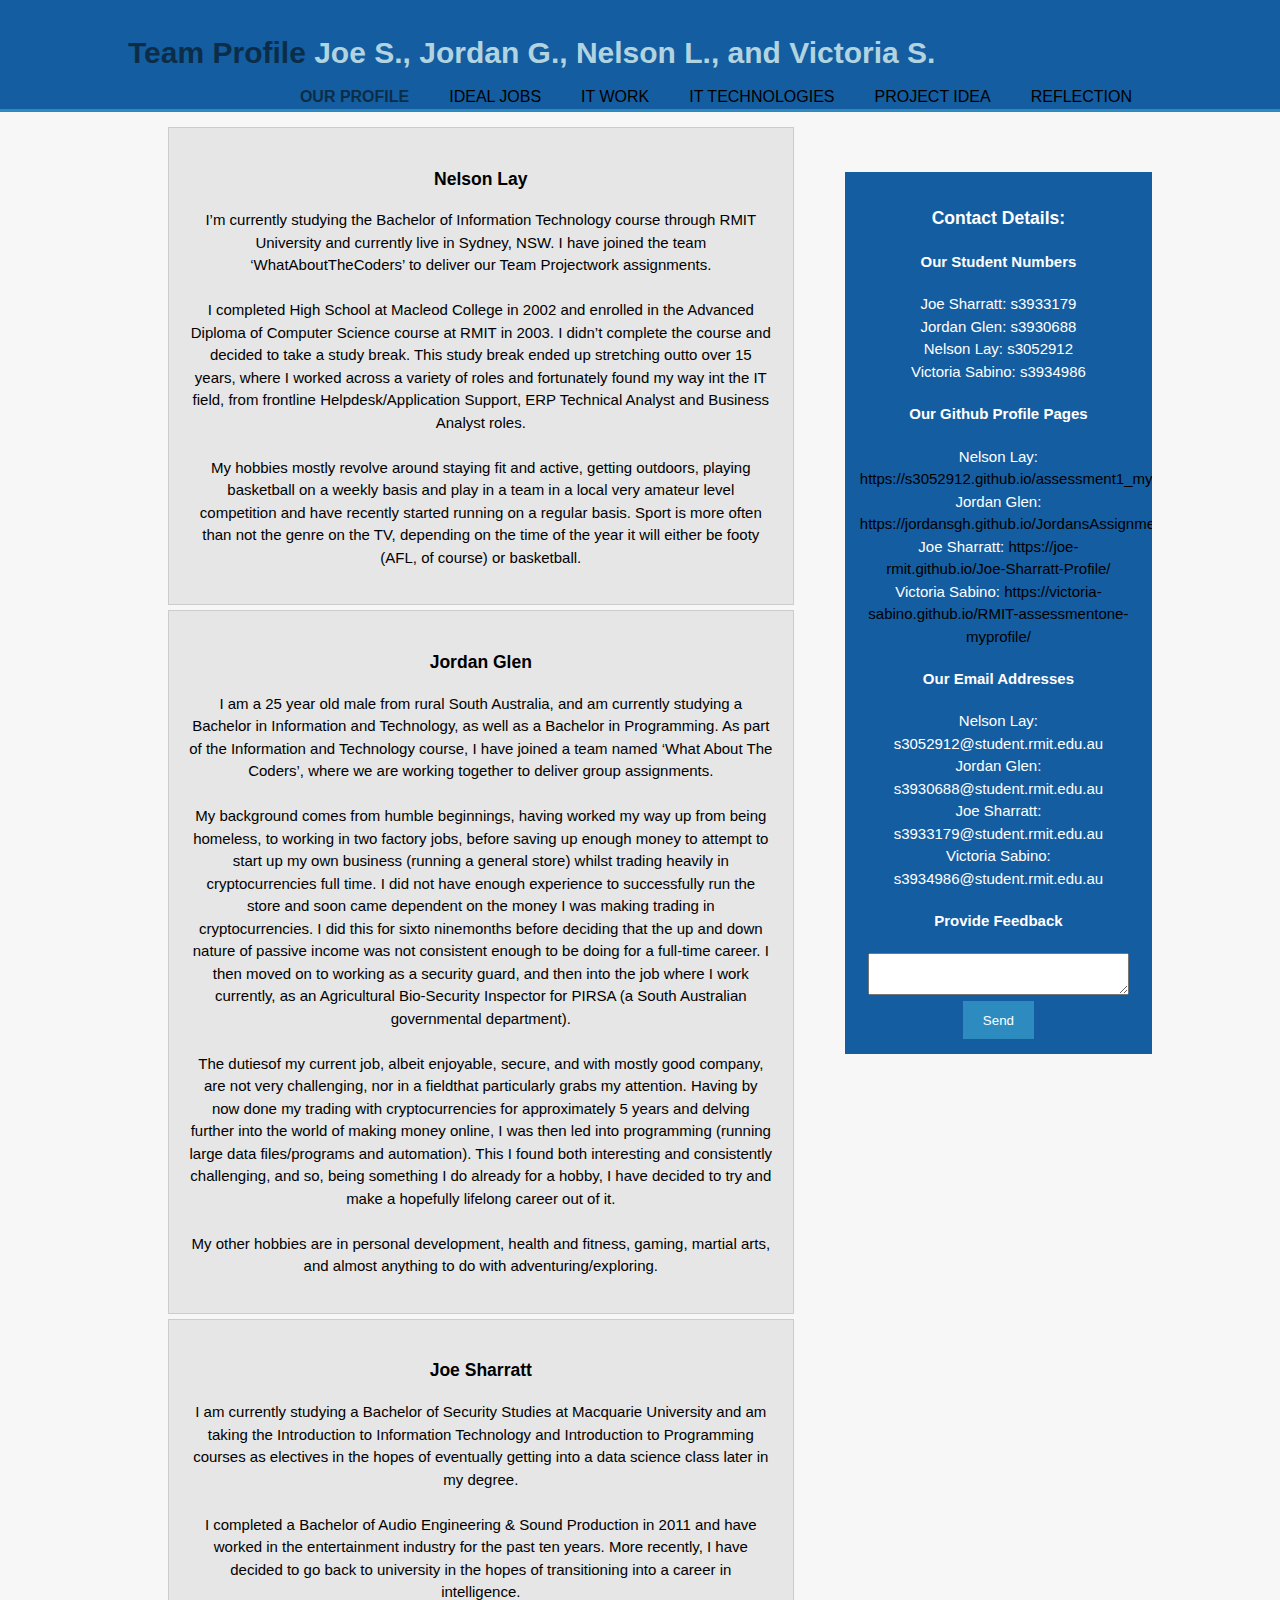
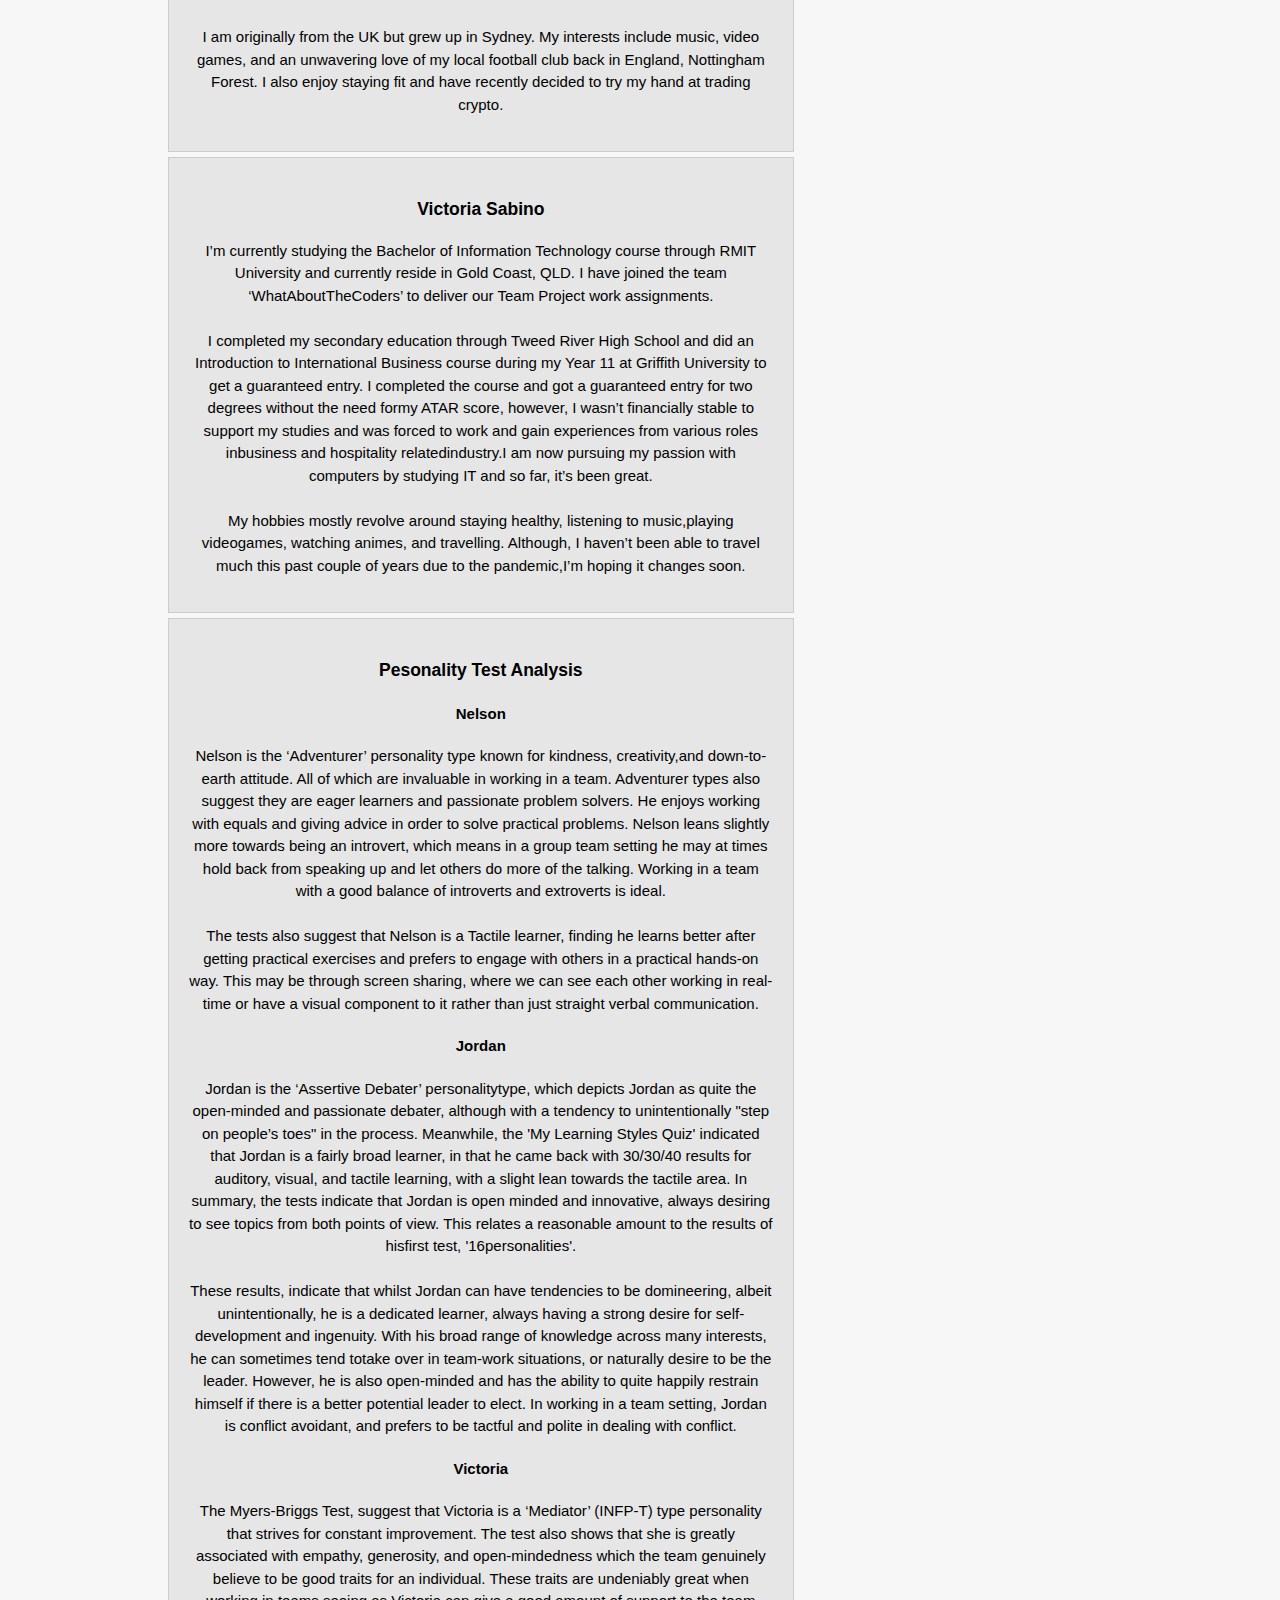
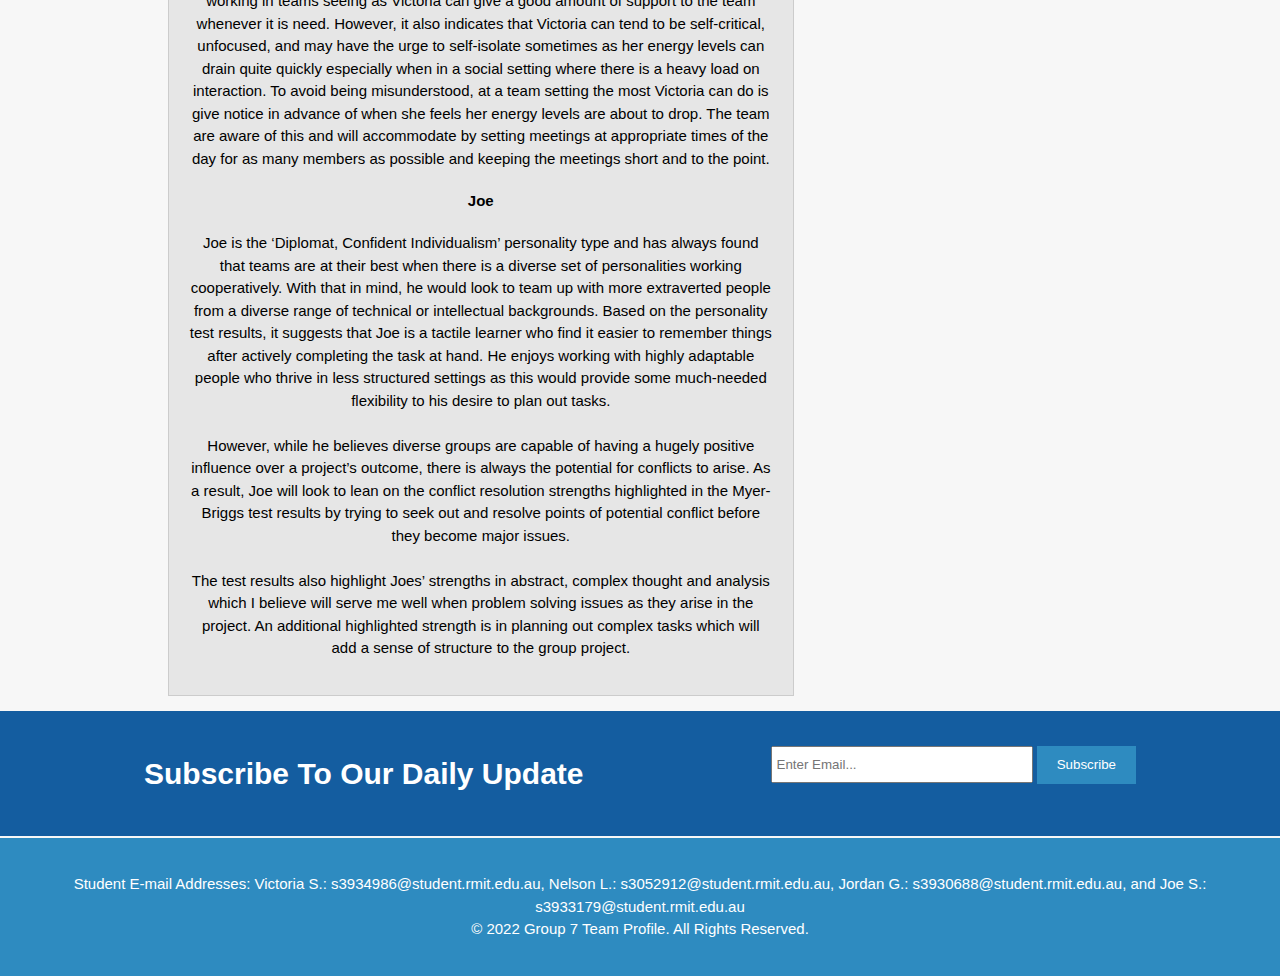
<file: index.html>
<!DOCTYPE html>
<html>
  <head>
    <meta charset="utf-8">
    <meta name="viewport" content="width=device-width">
    <meta name="description" content="my profile">
    <meta name="keywords" content="team profile, background information, ideal job, industry data">
    <meta name="author" content="Victoria Sabino, Joe Sharratt, Jordan Glen, Nelson Lay">
    <title> Welcome To Our Profile </title>
    <link rel="stylesheet" href="style.css">
  </head>
  <body>
    <header>
      <div class="container">
        <div id="branding">
          <h1> <span class="highlight"> Team Profile </span> Joe S., Jordan G., Nelson L., and Victoria S.  </h1>
        </div>
        <nav>
          <ul>
            <li class="current"><a href="index.html">Our Profile</a></li>
            <li><a href="idealjob.html">Ideal Jobs</a></li>
            <li><a href="itwork.html"> IT Work </a></li>
            <li><a href="ittechnologies.html"> IT Technologies </a></li>
            <li><a href="projectidea.html"> Project Idea </a></li>
            <li><a href="reflection.html"> Reflection </a></li>
          </ul>
      </div>
    </header>

    <section id="main">
      <div class="container">
        <article id="main-col">
          <ul id="testresults">
            <li>
              <h3> Nelson Lay </h3>
              <p> I’m  currently  studying  the  Bachelor  of  Information  Technology  course  through  RMIT University and currently live in Sydney, NSW. I have joined the team ‘WhatAboutTheCoders’ to deliver our Team Projectwork assignments. <br> <br> I completed High School at Macleod College in 2002 and enrolled in the Advanced Diploma of Computer Science course at RMIT in 2003. I didn’t complete the course and decided to take a study break. This study break ended up stretching outto over 15 years, where I worked across a   variety   of   roles   and   fortunately   found   my   way   int   the   IT   field,   from   frontline Helpdesk/Application Support, ERP Technical Analyst and Business Analyst roles. <br> <br> My hobbies mostly revolve around staying fit and active, getting outdoors, playing basketball on a weekly basis and play in a team in a local very amateur level competition and have recently started running on a regular basis. Sport is more often than not the genre on the TV, depending on the time of the year it will either be footy (AFL, of course) or basketball.
              </p>
            </li>
            <li>
              <h3> Jordan Glen </h3>
              <p> I am a 25 year old male from rural South Australia, and am currently studying a Bachelor in Information and Technology, as well as a Bachelor in Programming. As part of the Information and Technology course, I have joined a team named ‘What About The Coders’, where we are working together to deliver group assignments. <br> <br>
                My  background  comes  from  humble  beginnings,  having  worked  my  way  up  from  being homeless, to working in two factory jobs, before saving up enough money to attempt to start up my own business (running a general store) whilst trading heavily in cryptocurrencies full time. I did not have enough experience to successfully run the store and soon came dependent on the money I was making trading in cryptocurrencies. I did this for sixto ninemonths before deciding that the up and down nature of passive income was not consistent enough to be doing for a full-time career. I then moved on to working as a security guard, and then into the job where  I  work  currently,  as  an  Agricultural  Bio-Security  Inspector  for  PIRSA  (a  South Australian governmental department). <br> <br>
                The dutiesof my current job, albeit enjoyable, secure, and with mostly good company, are not very challenging, nor in a fieldthat particularly grabs my attention. Having by now done my trading with cryptocurrencies for approximately 5 years and delving further into the world of making money online, I was then led into programming (running large data files/programs and automation).  This  I  found  both  interesting  and  consistently  challenging,  and  so,  being something I do already for a hobby, I have decided to try and make a hopefully lifelong career out of it. <br> <br>
                My other hobbies are in personal development, health and fitness, gaming, martial arts, and almost anything to do with adventuring/exploring.
              </p>
            </li>
            <li>
              <h3> Joe Sharratt </h3>
              <p>I am currently studying a Bachelor of Security Studies at Macquarie University and am taking the  Introduction  to  Information  Technology  and  Introduction  to  Programming  courses  as electives in the hopes of eventually getting into a data science class later in my degree. <br> <br> I completed a Bachelor of Audio Engineering & Sound Production in 2011 and have worked in the entertainment industry for the past ten years. More recently, I have decided to go back to university in the hopes of transitioning into a career in intelligence. <br> <br> I am originally from the UK but grew up in Sydney. My interests include music, video games, and an unwavering love of my local football club back in England, Nottingham Forest. I also enjoy staying fit and have recently decided to try my hand at trading crypto.
              </p>
            </li>
            <li>
              <h3> Victoria Sabino </h3>
              <p>I’m  currently  studying  the  Bachelor  of  Information  Technology  course  through  RMIT University   and   currently   reside   in   Gold   Coast,   QLD.   I   have   joined   the   team ‘WhatAboutTheCoders’ to deliver our Team Project work assignments. <br> <br> I  completed  my  secondary  education  through  Tweed  River  High  School  and  did  an Introduction to International Business course during my Year 11 at Griffith University to get a guaranteed entry. I completed the course and got a guaranteed entry for two degrees without the need formy ATAR score, however, I wasn’t financially stable to support my studies and
              was  forced  to  work  and  gain  experiences  from  various  roles  inbusiness  and  hospitality relatedindustry.I am now pursuing my passion with computers by studying IT and so far, it’s been great. <br> <br> My  hobbies  mostly  revolve  around  staying  healthy,  listening  to  music,playing  videogames, watching animes, and travelling. Although, I haven’t been able to travel much this past couple of years due to the pandemic,I’m hoping it changes soon.
              </p>
            </li>
            <li>
              <h3> Pesonality Test Analysis </h3>
              <h4> Nelson </h4>
              <p>
                Nelson is the ‘Adventurer’ personality type known for kindness, creativity,and down-to-earth attitude. All of which are invaluable in working in a team. Adventurer types also suggest they are eager learners and passionate problem solvers. He enjoys working with equals and giving advice  in  order  to  solve  practical  problems.  Nelson  leans  slightly  more  towards  being  an introvert, which means in a group team setting he may at times hold back from speaking up and let others do more of the talking. Working in a team with a good balance of introverts and extroverts is ideal. <br> <br>
                The  tests  also  suggest  that  Nelson  is  a  Tactile  learner,  finding  he  learns  better  after  getting practical exercises and prefers to engage with others in a practical hands-on way. This may be through  screen  sharing,  where  we  can  see  each  other  working  in  real-time  or  have  a  visual component to it rather than just straight verbal communication.
              </p>
              <h4> Jordan </h4>
              <p>
                Jordan  is  the  ‘Assertive  Debater’  personalitytype,  which  depicts  Jordan  as  quite  the  open-minded and passionate debater, although with a tendency to unintentionally "step on people’s
                toes" in the process. Meanwhile, the 'My Learning Styles Quiz' indicated that Jordan is a fairly broad learner,  in  that  he  came  back  with  30/30/40  results  for  auditory,  visual,  and  tactile learning, with a slight lean towards the tactile area. In summary, the tests indicate that Jordan is open minded and innovative, always desiring to see topics from both points of view. This relates a reasonable amount to the results of hisfirst test, '16personalities'. <br> <br>
                These  results,  indicate  that  whilst  Jordan  can  have  tendencies  to  be  domineering,  albeit unintentionally, he is a dedicated learner, always having a strong desire for self-development and ingenuity. With his broad range of knowledge across many interests, he can sometimes tend totake over in team-work situations, or naturally desire to be the leader. However, he is also  open-minded  and  has  the  ability  to  quite  happily  restrain  himself  if  there  is  a  better potential leader to elect. In working in a team setting, Jordan is conflict avoidant, and prefers to be tactful and polite in dealing with conflict.
              </p>
              <h4> Victoria </h4>
              <p> The Myers-Briggs Test, suggest that Victoria is a ‘Mediator’ (INFP-T) type personality that strives  for  constant  improvement.  The  test  also  shows  that  she  is  greatly  associated  with empathy, generosity, and open-mindedness which the team genuinely believe to be good traits for an individual. These traits are undeniably great when working in teams seeing as Victoria can give a good amount of support to the team whenever it is need. However, it also indicates that  Victoria  can  tend  to  be  self-critical,  unfocused,  and  may  have  the  urge  to self-isolate sometimes as her energy levels can drain quite quickly especially when in a social setting where there is a heavy load on interaction. To avoid being misunderstood, at a team setting the most Victoria can do is give notice in advance of when she feels her energy levels are about to drop. The team are aware of this and will accommodate by setting meetings at appropriate times of the day for as many members as possible and keeping the meetings short and to the point.
              </p>
              <h4> Joe </h4>
              <p> Joe  is  the  ‘Diplomat,  Confident  Individualism’  personality  type  and  has  always  found  that teams are at their best when there is a diverse set of personalities working cooperatively. With that in mind, he would look to team up with more extraverted people from a diverse range of technical or intellectual backgrounds. Based on the personality test results, it suggests that Joe is a tactile learner who find it easier to remember things after actively completing the task at hand. He enjoys working with highly adaptable people who thrive in less structured settings as this would provide some much-needed flexibility to his desire to plan out tasks. <br> <br>
              However, while he believes diverse groups are capable of having a hugely positive influence over a project’s outcome, there is always the potential for conflicts to arise. As a result, Joe will look to lean on the conflict resolution strengths highlighted in the Myer-Briggs test results by trying to seek out and resolve points of potential conflict before they become major issues. <br> <br>
              The test results also highlight Joes’ strengths in abstract, complex thought and analysis which I  believe  will  serve  me  well  when  problem  solving  issues  as  they  arise  in  the  project.  An additional  highlighted  strength  is  in  planning  out  complex  tasks  which will  add  a  sense  of structure to the group project.
              </p>
            </li>
          </ul>

        </article>

        <aside id="sidebar">
          <div class="dark">
          <h3> Contact Details: </h3>
          <form class="finalresults">
          <h4> Our Student Numbers </h4>
            <p> Joe Sharratt: s3933179 <br> Jordan Glen: s3930688 <br> Nelson Lay: s3052912 <br> Victoria Sabino: s3934986
            </p>
          <h4> Our Github Profile Pages </h4>
            <p style="color:white;"> Nelson Lay: <a href="https://s3052912.github.io/assessment1_myprofile/index.html" target="_blank"> https://s3052912.github.io/assessment1_myprofile/index.html </a> <br>
              Jordan Glen: <a href="https://jordansgh.github.io/JordansAssignment1/" target="_blank"> https://jordansgh.github.io/JordansAssignment1/ </a> <br>
              Joe Sharratt: <a href="https://joe-rmit.github.io/Joe-Sharratt-Profile/" target="_blank"> https://joe-rmit.github.io/Joe-Sharratt-Profile/ </a> <br>
              Victoria Sabino: <a href="https://victoria-sabino.github.io/RMIT-assessmentone-myprofile/" target="_blank"> https://victoria-sabino.github.io/RMIT-assessmentone-myprofile/ </a> <br>
            </p>
          <h4> Our Email Addresses </h4>
          <p> Nelson Lay: s3052912@student.rmit.edu.au <br>
            Jordan Glen: s3930688@student.rmit.edu.au <br>
            Joe Sharratt: s3933179@student.rmit.edu.au <br>
            Victoria Sabino: s3934986@student.rmit.edu.au <br>
          </p>
          <div>
            <label> <h4> Provide Feedback </h4> </label>
            <textarea placeholder="Feedback"> </textarea>
          </div>
          <button class="button_1" type="submit"> Send </button>
        </form>


      </div>
    </section>

    <section id="newsletter">
      <div class="container">
        <h1> Subscribe To Our Daily Update </h1>
        <form>
          <input type="email" placeholder="Enter Email...">
          <button type="submit" class="button_1"> Subscribe </button>
        </form>
      </div>
    </section>

  <footer>
    <p> Student E-mail Addresses: Victoria S.: s3934986@student.rmit.edu.au, Nelson L.: s3052912@student.rmit.edu.au, Jordan G.: s3930688@student.rmit.edu.au, and Joe S.: s3933179@student.rmit.edu.au <br>
      &copy; 2022 Group 7 Team Profile. All Rights Reserved.
    </p>
  </footer>

  </body>
</html>
</file>
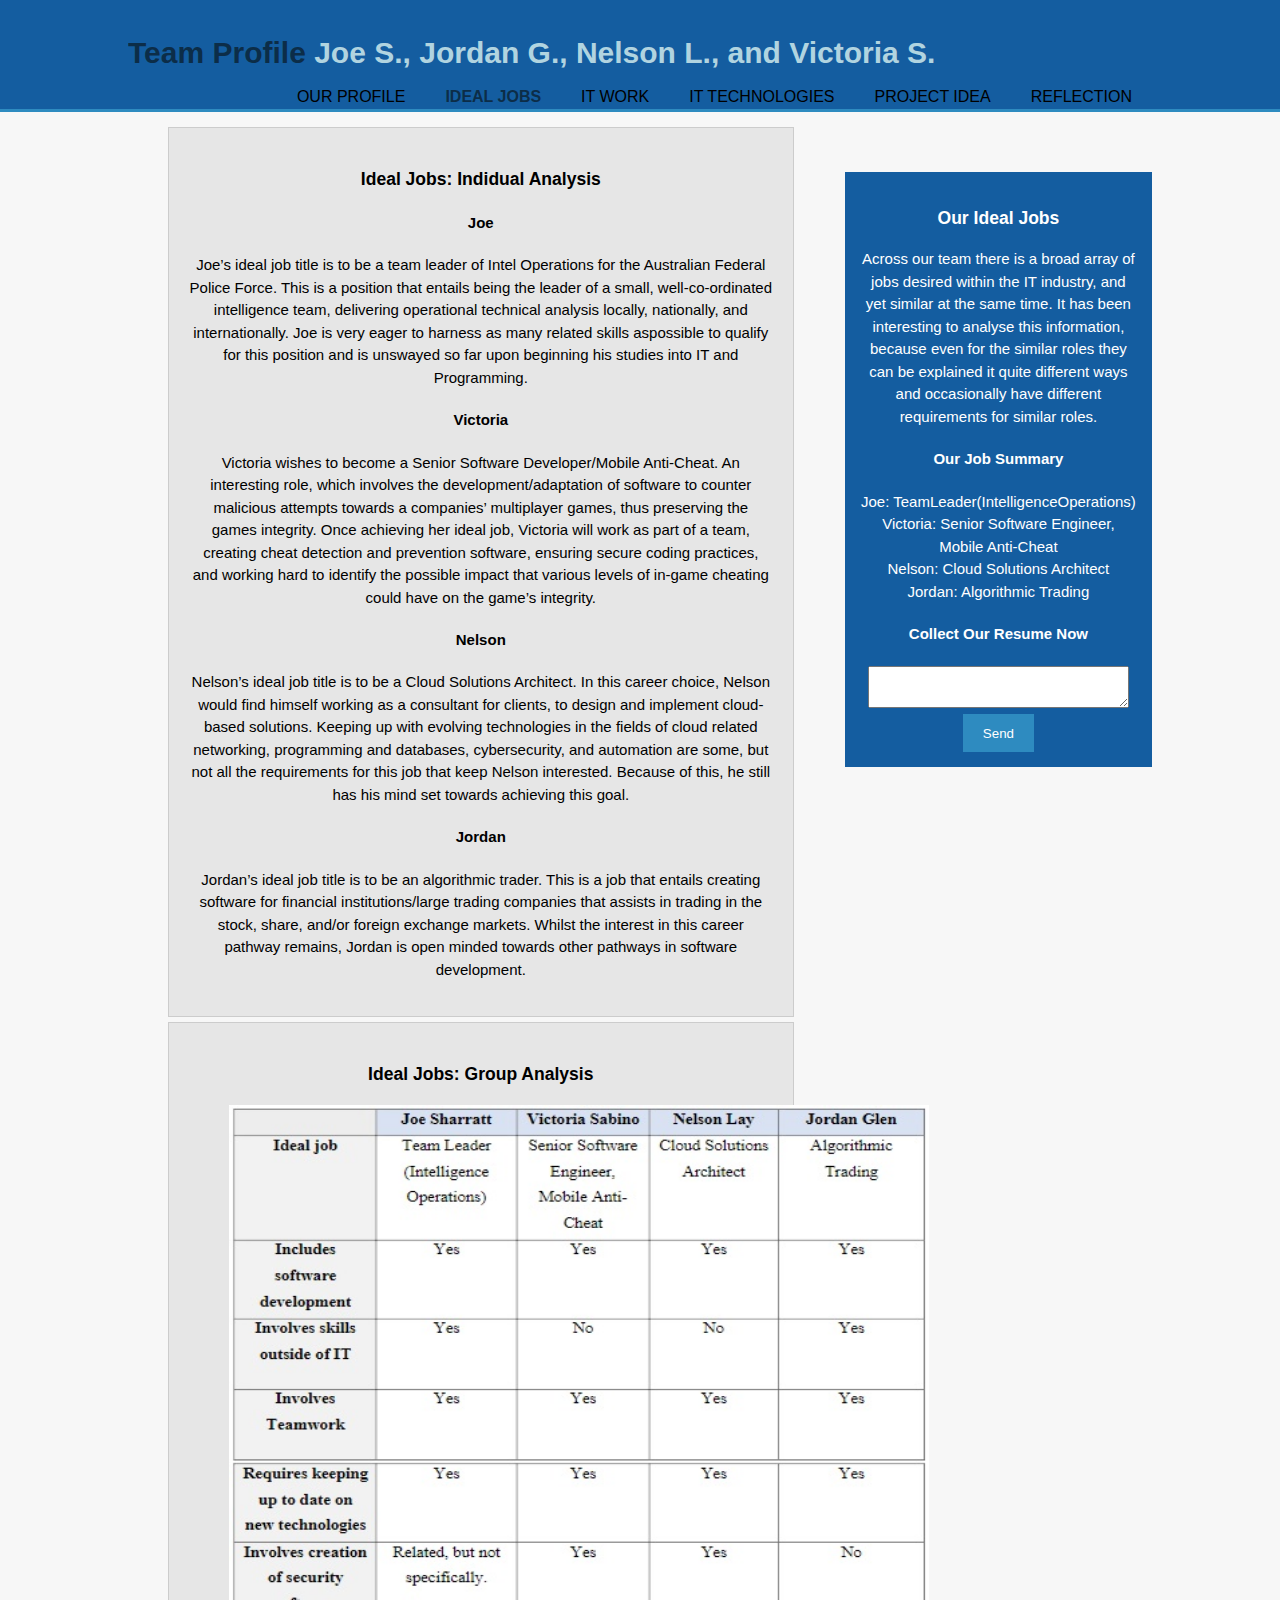
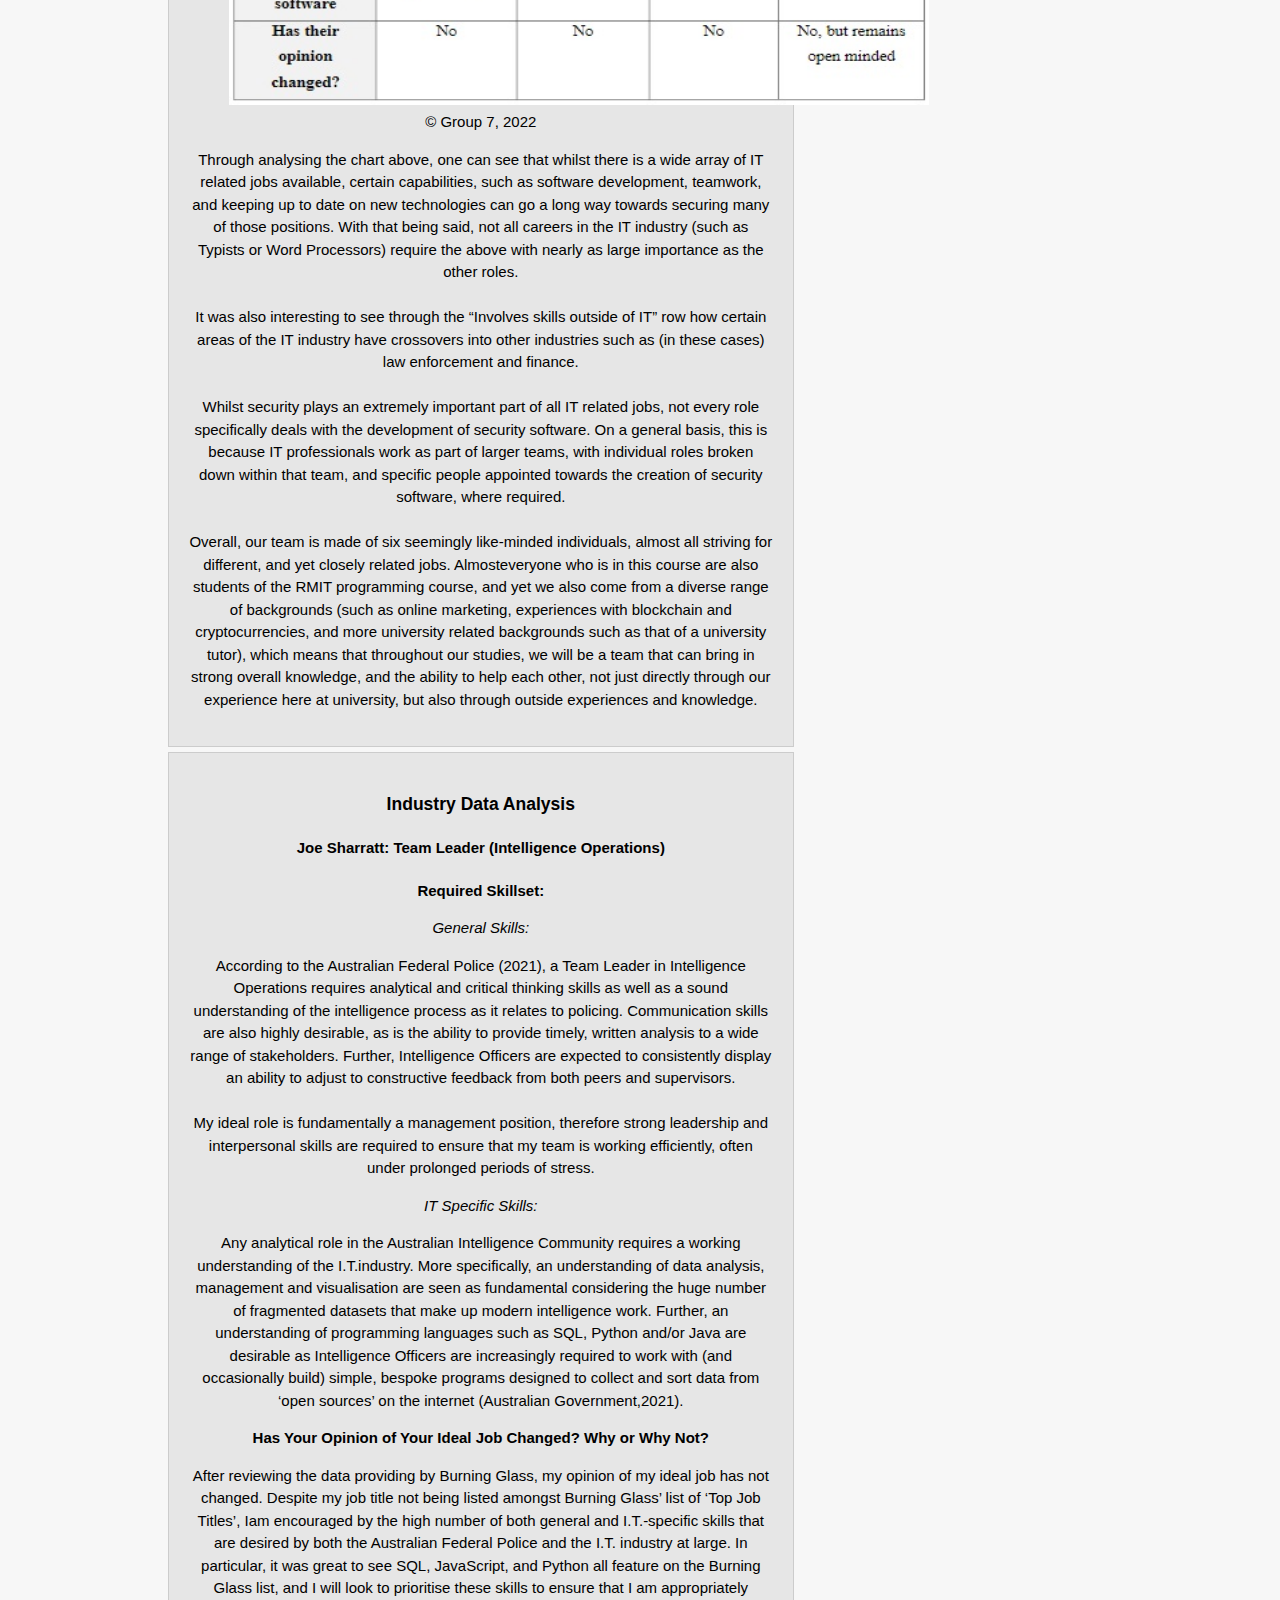
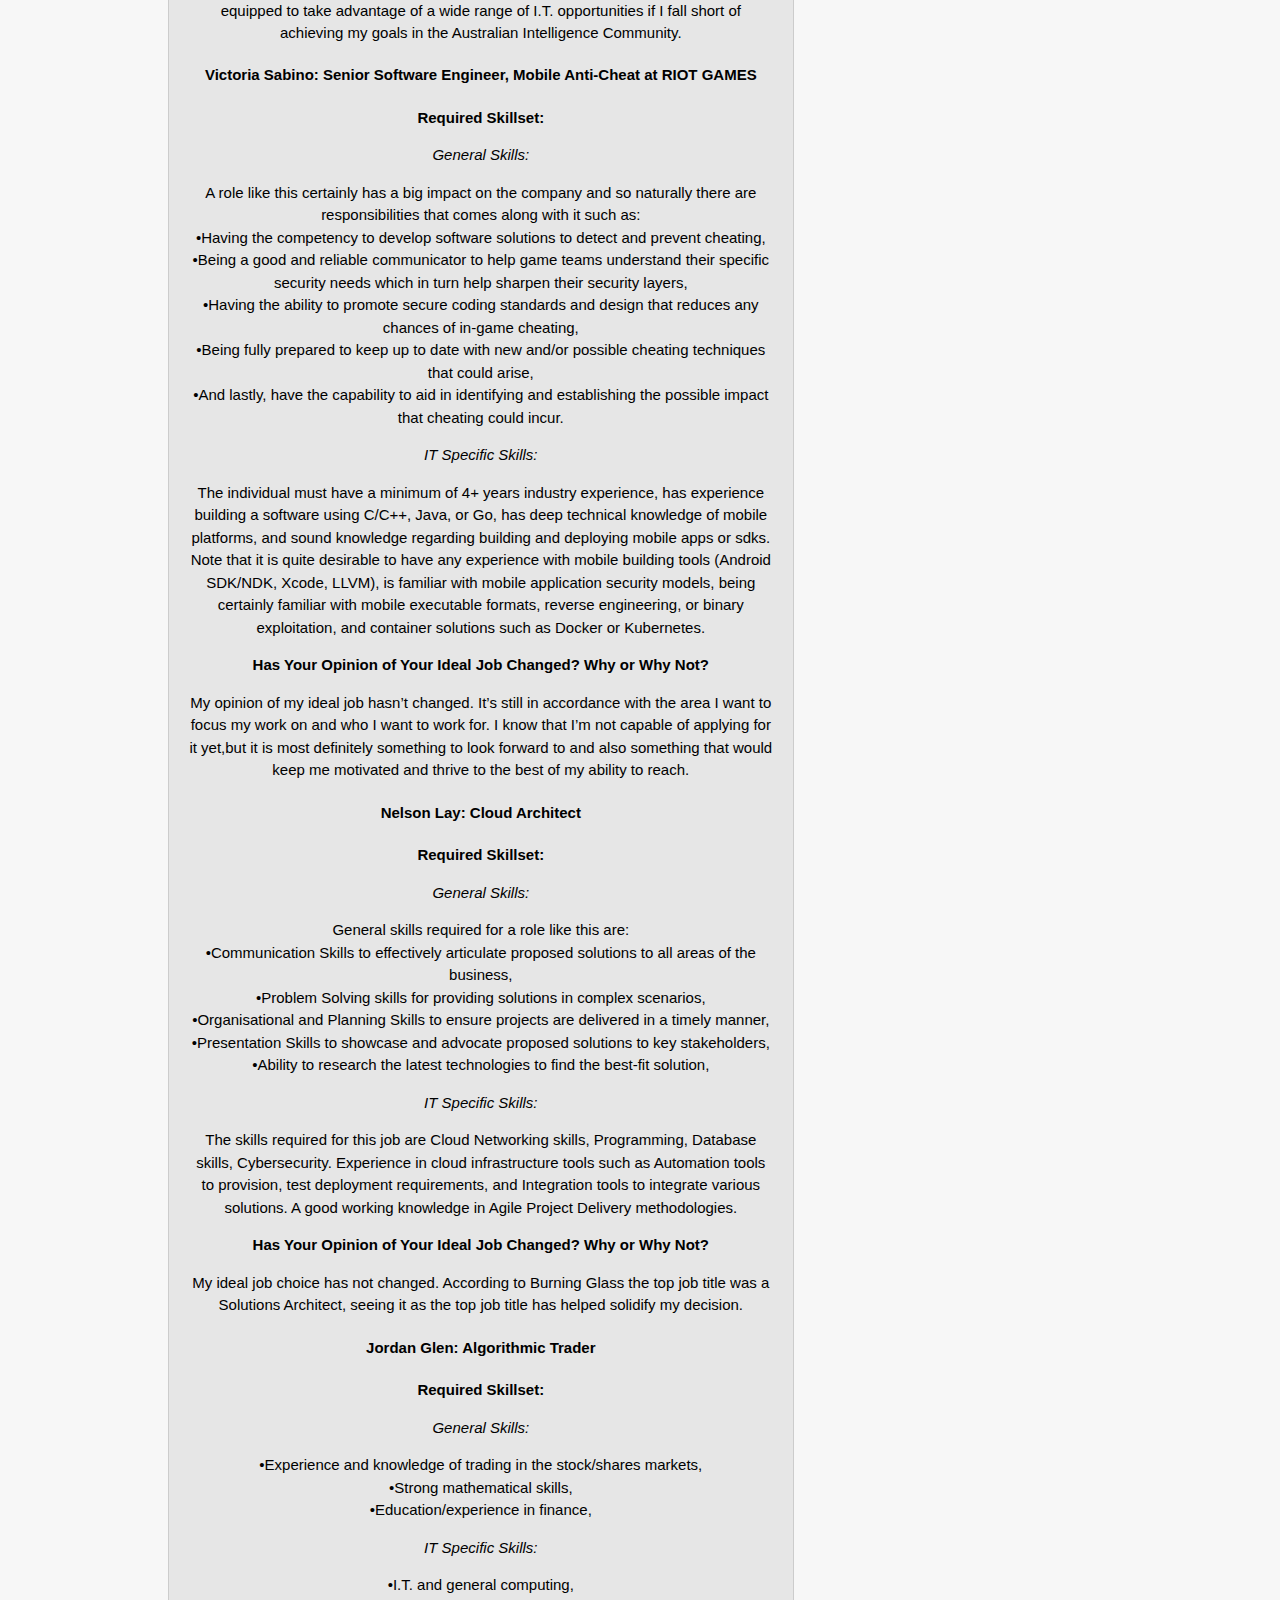
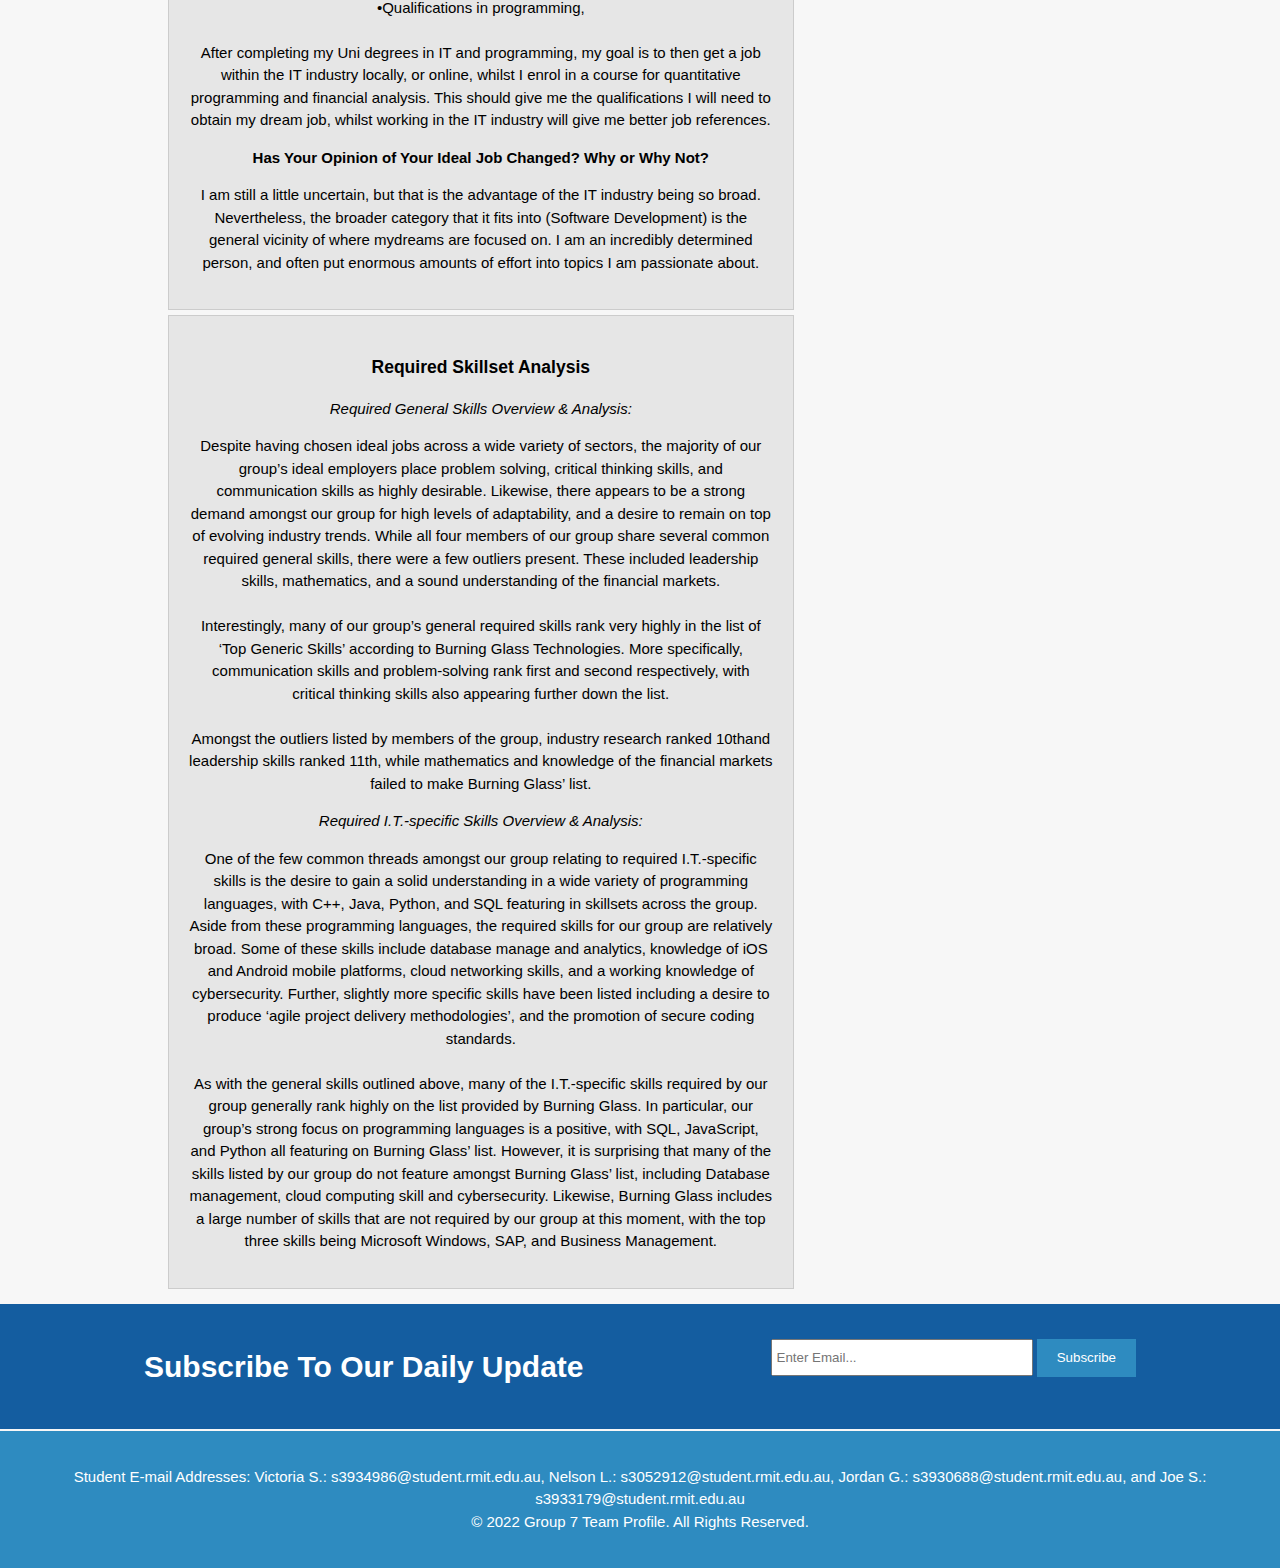
<file: idealjob.html>
<!DOCTYPE html>
<html>
  <head>
    <meta charset="utf-8">
    <meta name="viewport" content="width=device-width">
    <meta name="description" content="our profile">
    <meta name="keywords" content="team profile, background information, ideal jobs, industry data">
    <meta name="author" content="Victoria Sabino, Joe Sharratt, Jordan Glen, Nelson Lay">
    <title> Welcome To Our Profile </title>
    <link rel="stylesheet" href="style.css">
  </head>
  <body>
    <header>
      <div class="container">
        <div id="branding">
          <h1> <span class="highlight"> Team Profile </span> Joe S., Jordan G., Nelson L., and Victoria S.  </h1>
        </div>
        <nav>
          <ul>
            <li><a href="index.html">Our Profile</a></li>
            <li class="current"> <a href="idealjob.html">Ideal Jobs</a></li>
            <li><a href="itwork.html"> IT Work </a></li>
            <li><a href="ittechnologies.html"> IT Technologies </a></li>
            <li><a href="projectidea.html"> Project Idea </a></li>
            <li><a href="reflection.html"> Reflection </a></li>
          </ul>
      </div>
    </header>

    <section id="main">
      <div class="container">
        <article id="main-col">
          <ul id="testresults">
            <li>
              <h3> Ideal Jobs: Indidual Analysis </h3>
              <h4> Joe </h4>
              <p> Joe’s ideal job title is to be a team leader of Intel Operations for the Australian Federal Police Force. This is a position that entails being the leader of a small, well-co-ordinated intelligence team, delivering operational technical analysis locally, nationally, and internationally. Joe is very  eager  to  harness  as  many  related  skills  aspossible  to  qualify  for  this  position  and  is unswayed so far upon beginning his studies into IT and Programming.
              </p>
              <h4> Victoria </h4>
              <p> Victoria  wishes  to  become  a  Senior  Software  Developer/Mobile  Anti-Cheat.  An  interesting role,  which  involves  the  development/adaptation  of  software  to counter  malicious  attempts towards a companies’ multiplayer games, thus preserving the games integrity. Once achieving her  ideal  job,  Victoria  will  work  as  part  of  a  team,  creating  cheat  detection  and  prevention software, ensuring secure coding practices, and working hard to identify the possible impact that various levels of in-game cheating could have on the game’s integrity.
              </p>
              <h4> Nelson </h4>
              <p> Nelson’s ideal job title is to be a Cloud Solutions Architect. In this career choice, Nelson would find  himself  working  as  a  consultant  for  clients,  to  design  and  implement  cloud-based solutions.  Keeping  up  with  evolving  technologies  in  the  fields  of  cloud  related  networking, programming  and  databases,  cybersecurity,  and  automation are  some,  but  not  all  the requirements for this job that keep Nelson interested. Because of this, he still has his mind set towards achieving this goal.
              </p>
              <h4> Jordan </h4>
              <p> Jordan’s ideal job title is to be an algorithmic trader. This is a job that entails creating software for  financial  institutions/large  trading  companies  that  assists  in  trading  in  the  stock,  share, and/or foreign exchange markets. Whilst the interest in this career pathway remains, Jordan is open minded towards other pathways in software development.
              </p>
            </li>
            <li>
              <h3> Ideal Jobs: Group Analysis </h3>
              <figure>
              <img src="idealjob.jpg" alt="Ideal Job Group Results" style="width:700px;height:600px;">
              <figcaption> &copy; Group 7, 2022 </figcaption>
              </figure>
              <p> Through analysing the chart above, one can see that whilst there is a wide array of IT related jobs available, certain capabilities, such as software development, teamwork, and keeping up to date on new technologies can go a long way towards securing many of those positions. With that being said, not all careers in the IT industry (such as Typists or Word Processors) require the above with nearly as large importance as the other roles. <br> <br>
                It was also interesting to see through the “Involves skills outside of IT” row how certain areas of the IT industry have crossovers into other industries such as (in these cases) law enforcement and finance. <br> <br>
                Whilst  security  plays  an  extremely  important  part  of  all  IT  related  jobs,  not  every  role specifically deals with the development of security software. On a general basis, this is because IT professionals work as part of larger teams, with individual roles broken down within that team, and specific people appointed towards the creation of security software, where required. <br> <br>
                Overall,  our  team  is  made  of  six  seemingly  like-minded  individuals,  almost  all  striving  for different, and yet closely related jobs. Almosteveryone who is in this course are also students of the RMIT programming course, and yet we also come from a diverse range of backgrounds (such  as  online  marketing,  experiences  with  blockchain  and  cryptocurrencies,  and  more university related backgrounds such as that of a university tutor), which means that throughout our studies, we will be a team that can bring in strong overall knowledge, and the ability to help each other, not just directly through our experience here at university, but also through outside experiences and knowledge.
              </p>
            </li>
            <li>
              <h3> Industry Data Analysis </h3>
              <h4> Joe Sharratt: Team Leader (Intelligence Operations) </h4>
              <p> <b> Required Skillset: </b> </p>
              <p> <i> General Skills: </i> </p>
              <p> According to the Australian Federal Police (2021), a Team Leader in Intelligence Operations requires  analytical  and  critical  thinking  skills  as  well  as  a  sound  understanding  of  the intelligence process as it relates to policing. Communication skills are also highly desirable, as is  the  ability  to  provide  timely,  written  analysis  to  a  wide  range  of  stakeholders.  Further, Intelligence  Officers  are  expected  to  consistently  display  an  ability  to  adjust  to  constructive feedback from both peers and supervisors. <br> <br>
              My  ideal  role  is  fundamentally  a  management  position,  therefore  strong  leadership  and interpersonal  skills  are  required  to  ensure  that  my  team  is  working  efficiently,  often  under prolonged periods of stress.
              </p>
              <p> <i> IT Specific Skills: </i> </p>
              <p> Any analytical role in the Australian Intelligence Community requires a working understanding of  the  I.T.industry.  More  specifically,  an  understanding  of  data  analysis,  management  and visualisation are seen as fundamental considering the huge number of fragmented datasets that make up modern intelligence work. Further, an understanding of programming languages such as SQL, Python and/or Java are desirable as Intelligence Officers are increasingly required to work with (and occasionally build) simple, bespoke programs designed to collect and sort data from ‘open sources’ on the internet (Australian Government,2021).
              </p>
              <p> <b> Has Your Opinion of Your Ideal Job Changed? Why or Why Not? </b> </p>
              <p> After  reviewing  the  data  providing  by  Burning  Glass,  my  opinion  of  my  ideal  job  has  not changed. Despite my job title not being listed amongst Burning Glass’ list of ‘Top Job Titles’, Iam encouraged by the high number of both general and I.T.-specific skills that are desired by both the Australian Federal Police and the I.T. industry at large. In particular, it was great to see  SQL,  JavaScript,  and  Python  all  feature  on  the  Burning  Glass  list,  and  I  will  look  to prioritise these skills to ensure that I am appropriately equipped to take advantage of a wide range of I.T. opportunities if I fall short of achieving my goals in the Australian Intelligence Community.
              </p>
              <h4> Victoria Sabino: Senior Software Engineer, Mobile Anti-Cheat at RIOT GAMES </h4>
              <p> <b> Required Skillset: </b> </p>
              <p> <i> General Skills: </i> </p>
              <p> A  role  like  this  certainly  has  a  big  impact  on  the  company  and  so  naturally  there  are responsibilities that comes along with it such as:  <br>
                •Having the competency to develop software solutions to detect and prevent cheating, <br>
                •Being a good and reliable communicator to help game teams understand their specific security needs which in turn help sharpen their security layers, <br>
                •Having  the  ability  to  promote  secure  coding  standards  and  design  that  reduces  any chances of in-game cheating,<br>
                •Being fully prepared to keep up to date with new and/or possible cheating techniques that could arise,<br>
                •And lastly, have the capability to aid in identifying and establishing the possible impact that cheating could incur. <br>
              </p>
              <p> <i> IT Specific Skills: </i> </p>
              <p> The individual must have a minimum of 4+ years industry experience, has experience building a software using C/C++, Java, or Go, has deep technical knowledge of mobile platforms, and sound knowledge regarding building and deploying mobile apps or sdks. Note that it is quite desirable  to  have  any  experience  with  mobile  building  tools  (Android  SDK/NDK,  Xcode, LLVM),  is  familiar  with  mobile  application  security  models,  being  certainly  familiar  with mobile executable formats, reverse engineering, or binary exploitation, and container solutions such as Docker or Kubernetes.
              </p>
              <p> <b> Has Your Opinion of Your Ideal Job Changed? Why or Why Not? </b> </p>
              <p> My opinion of my ideal job hasn’t changed. It’s still in accordance with the area I want to focus my work on and who I want to work for. I know that I’m not capable of applying for it yet,but it  is  most  definitely  something  to  look  forward  to  and  also  something  that  would  keep  me motivated and thrive to the best of my ability to reach.
              </p>
              <h4> Nelson Lay: Cloud Architect </h4>
              <p> <b> Required Skillset: </b> </p>
              <p> <i> General Skills: </i> </p>
              <p> General skills required for a role like this are: <br>
                •Communication  Skills  to  effectively  articulate  proposed  solutions  to  all  areas  of  the business,<br>
                •Problem Solving skills for providing solutions in complex scenarios,<br>
                •Organisational and Planning Skills to ensure projects are delivered in a timely manner,<br>
                •Presentation Skills to showcase and advocate proposed solutions to key stakeholders,<br>
                •Ability to research the latest technologies to find the best-fit solution,
              </p>
              <p> <i> IT Specific Skills: </i> </p>
              <p> The  skills  required  for  this  job  are  Cloud  Networking  skills,  Programming,  Database  skills, Cybersecurity. Experience in cloud infrastructure tools such as Automation tools to provision, test  deployment  requirements,  and  Integration  tools  to  integrate  various  solutions.  A  good working knowledge in Agile Project Delivery methodologies.
              </p>
              <p> <b> Has Your Opinion of Your Ideal Job Changed? Why or Why Not? </b> </p>
              <p> My ideal job choice has not changed. According to Burning Glass the top job title was a Solutions Architect, seeing it as the top job title has helped solidify my decision.
              </p>
              <h4> Jordan Glen: Algorithmic Trader </h4>
              <p> <b> Required Skillset: </b> </p>
              <p> <i> General Skills: </i> </p>
              <p> •Experience and knowledge of trading in the stock/shares markets,<br>
                  •Strong mathematical skills,<br>
                  •Education/experience in finance,
              </p>
              <p> <i> IT Specific Skills: </i> </p>
              <p> •I.T. and general computing,<br>
                  •Qualifications in programming, <br> <br>
                  After completing my Uni degrees in IT and programming, my goal is to then get a job within the IT industry locally, or online, whilst I enrol in a course for quantitative programming and financial analysis. This should give me the qualifications I will need to obtain my dream job, whilst working in the IT industry will give me better job references.
              </p>
              <p> <b> Has Your Opinion of Your Ideal Job Changed? Why or Why Not? </b> </p>
              <p> I  am  still  a  little  uncertain,  but  that  is  the  advantage  of  the  IT  industry  being  so  broad. Nevertheless,  the  broader  category  that  it  fits  into  (Software  Development)  is  the  general vicinity of where mydreams are focused on. I am an incredibly determined person, and often put enormous amounts of effort into topics I am passionate about.
              </p>
            </li>
            <li>
              <h3> Required Skillset Analysis </h3>
              <p> <i> Required General Skills Overview & Analysis: </i> </p>
              <p> Despite having chosen ideal jobs across a wide variety of sectors, the majority of our group’s ideal  employers  place  problem  solving,  critical  thinking  skills,  and  communication  skills  as highly desirable. Likewise, there appears to be a strong demand amongst our group for high levels of adaptability, and a desire to remain on top of evolving industry trends. While all four members of our group share several common required general skills, there were a few outliers  present.  These  included  leadership  skills,  mathematics,  and  a  sound  understanding  of  the financial markets. <br> <br>
              Interestingly, many of our group’s general required skills rank very highly in the list of ‘Top Generic Skills’ according to Burning Glass Technologies. More specifically, communication skills and problem-solving rank first and second respectively, with critical thinking skills also appearing further down the list. <br> <br>
              Amongst  the  outliers  listed  by  members  of  the  group,  industry  research  ranked  10thand leadership skills ranked 11th, while mathematics and knowledge of the financial markets failed to make Burning Glass’ list.
            </p>
            <p> <i> Required I.T.-specific Skills Overview & Analysis: </i> </p>
            <p> One of the few common threads amongst our group relating to required I.T.-specific skills is the desire to gain a solid understanding in a wide variety of programming languages, with C++, Java, Python, and SQL featuring in skillsets across the group. Aside from these programming languages, the required skills for our group are relatively broad. Some of these skills include database  manage  and  analytics,  knowledge  of  iOS  and  Android  mobile  platforms,  cloud networking skills, and a working knowledge of cybersecurity. Further, slightly more specific skills have been listed including a desire to produce ‘agile project delivery methodologies’, and the promotion of secure coding standards. <br><br>
            As with the general skills outlined above, many of the I.T.-specific skills required by our group generally rank highly on the list provided by Burning Glass. In particular, our group’s strong focus on programming languages is a positive, with SQL, JavaScript, and Python all featuring on Burning Glass’ list. However, it is surprising that many of the skills listed by our group do not  feature  amongst  Burning  Glass’  list,  including  Database  management,  cloud  computing skill and cybersecurity. Likewise, Burning Glass includes a large number of skills that are not required by our group at this moment, with the top three skills being Microsoft Windows, SAP, and Business Management.
            </p>
            </li>
          </ul>

        </article>

        <aside id="sidebar">
          <div class="dark">
          <h3> Our Ideal Jobs </h3>
          <form class="finalresults">
            <p> Across our team there is a broad array of jobs desired within the IT industry, and yet similar at  the  same  time.  It  has  been  interesting  to  analyse  this  information,  because  even  for  the similar  roles  they  can  be  explained  it  quite  different  ways  and  occasionally  have  different requirements for similar roles.
            </p>
            <h4> Our Job Summary </h4>
            <p> Joe: TeamLeader(IntelligenceOperations) <br>
                Victoria: Senior Software Engineer, Mobile Anti-Cheat <br>
                Nelson: Cloud Solutions Architect <br>
                Jordan: Algorithmic Trading <br>
            </p>
          <div>
            <label> <h4> Collect Our Resume Now </h4> </label>
            <textarea placeholder="Feedback"> </textarea>
          </div>
          <button class="button_1" type="submit"> Send </button>
        </form>


      </div>
    </section>

    <section id="newsletter">
      <div class="container">
        <h1> Subscribe To Our Daily Update </h1>
        <form>
          <input type="email" placeholder="Enter Email...">
          <button type="submit" class="button_1"> Subscribe </button>
        </form>
      </div>
    </section>

  <footer>
    <p> Student E-mail Addresses: Victoria S.: s3934986@student.rmit.edu.au, Nelson L.: s3052912@student.rmit.edu.au, Jordan G.: s3930688@student.rmit.edu.au, and Joe S.: s3933179@student.rmit.edu.au <br>
      &copy; 2022 Group 7 Team Profile. All Rights Reserved.
    </p>
  </footer>

  </body>
</html>
</file>
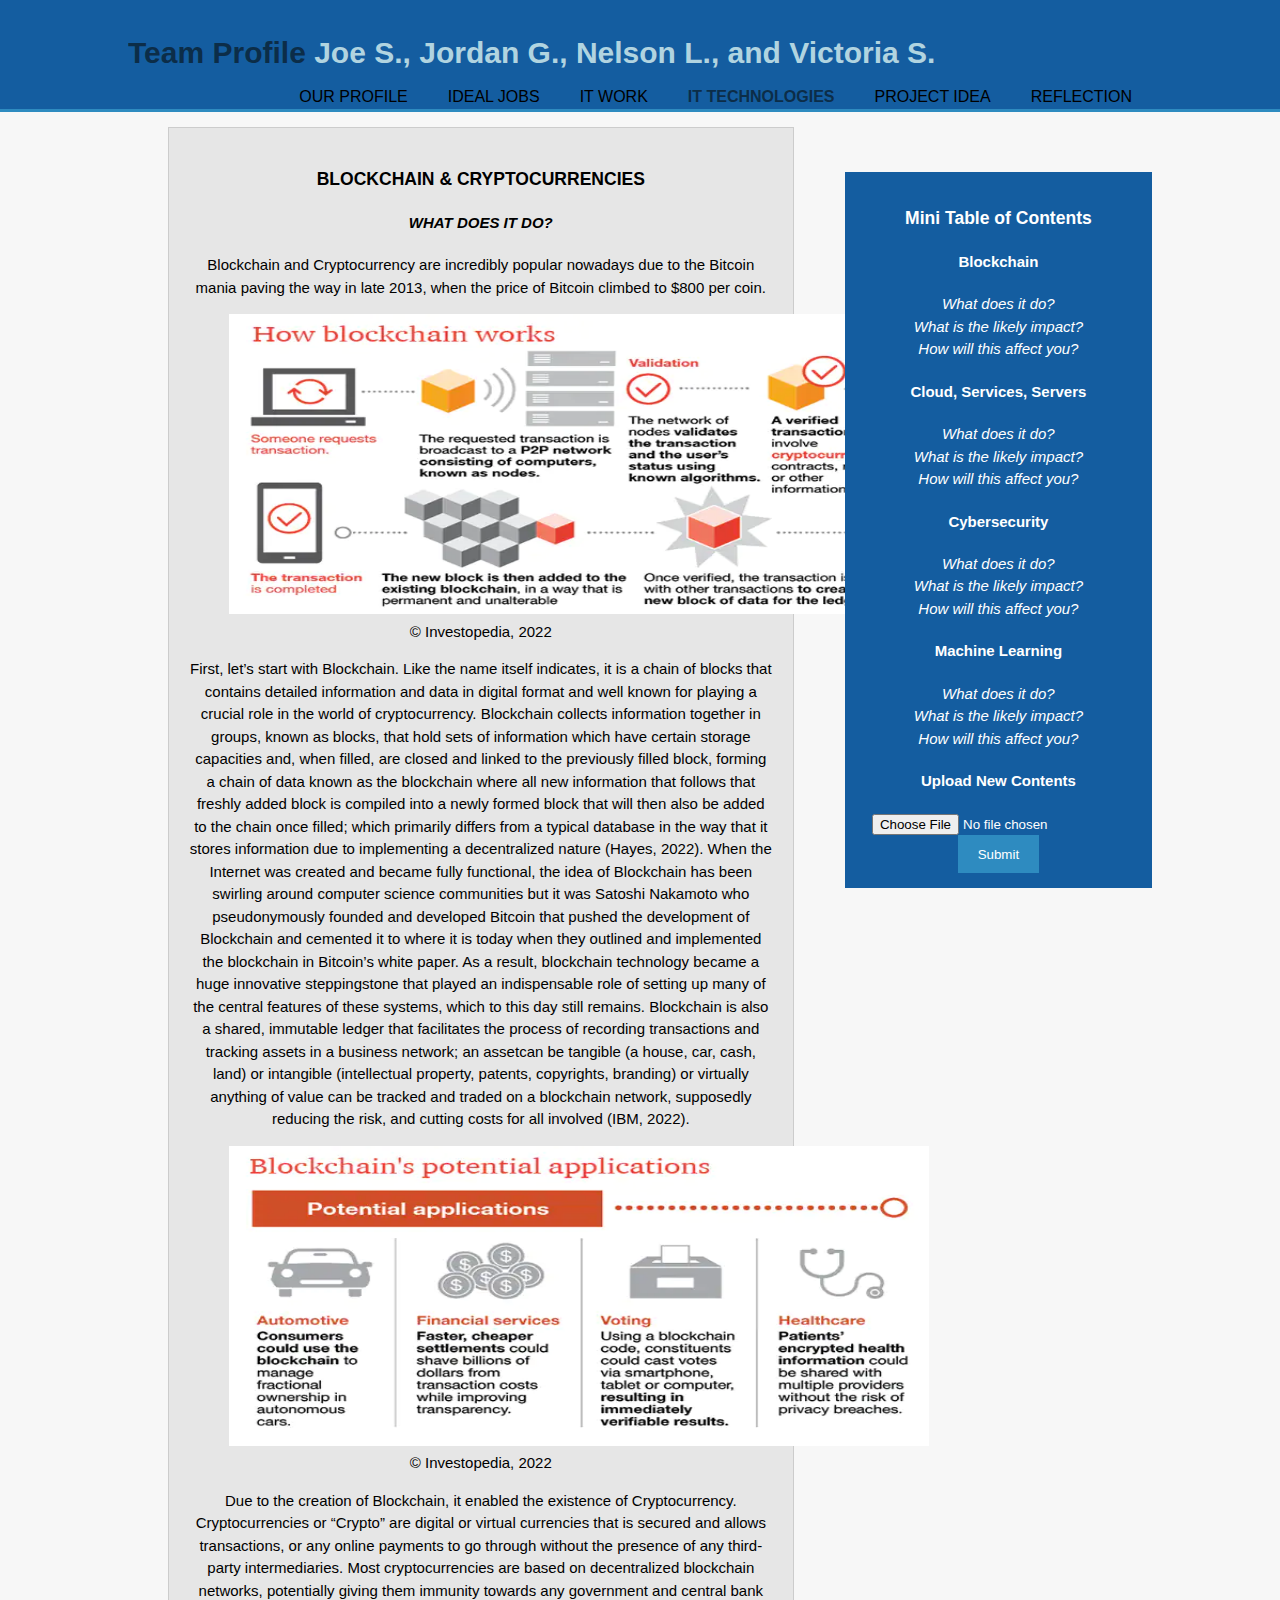
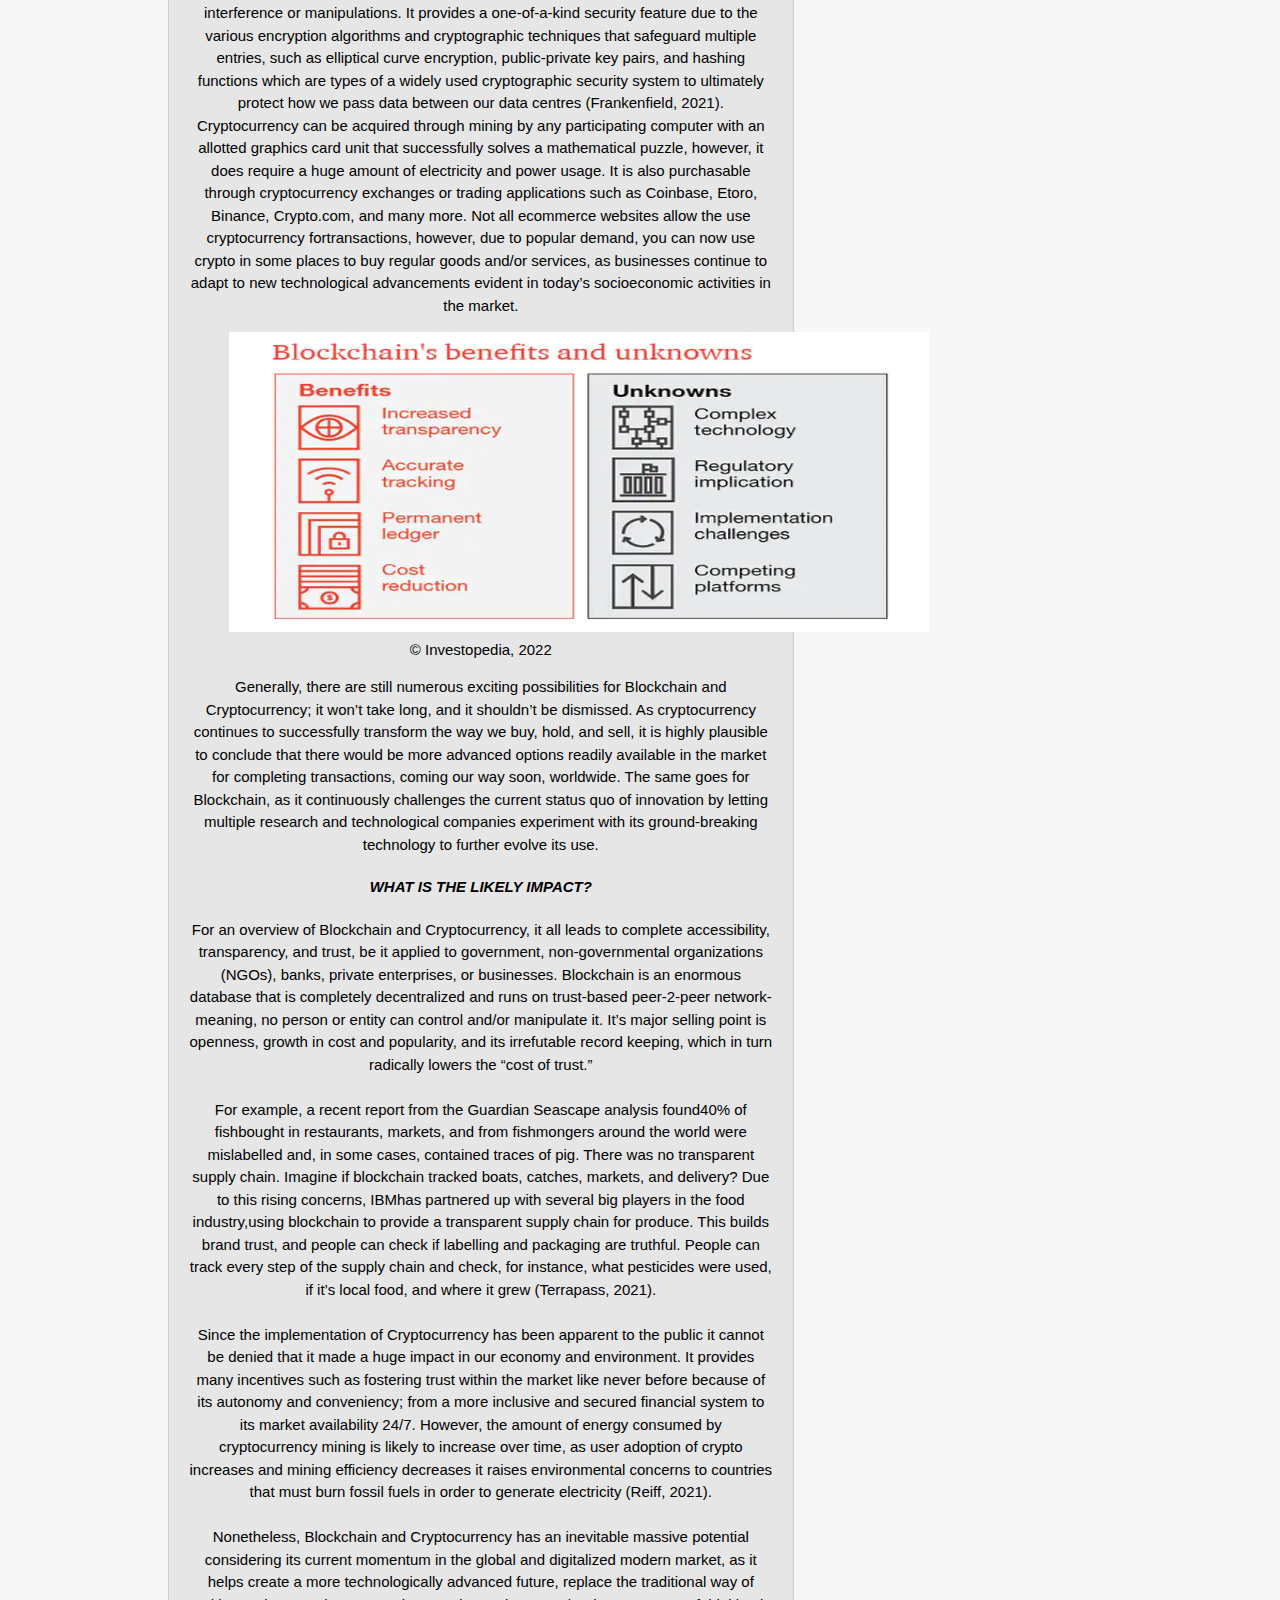
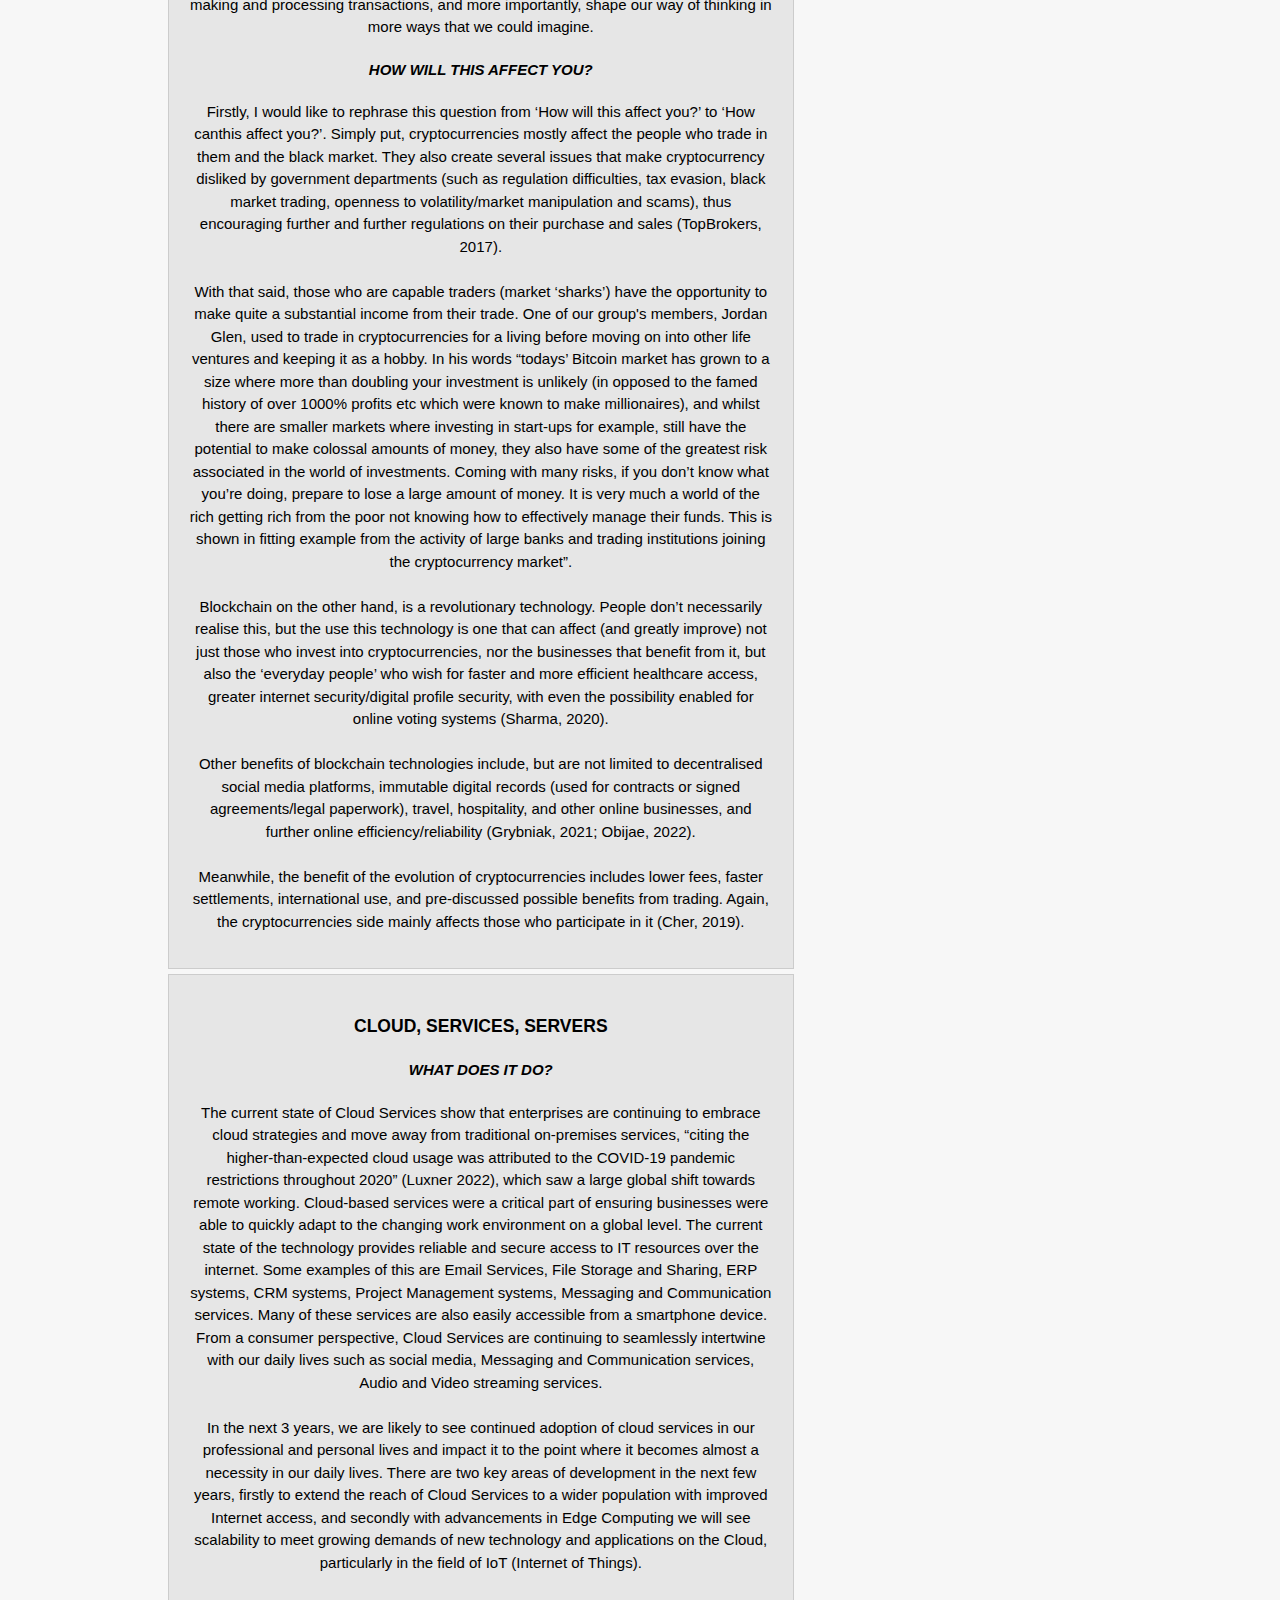
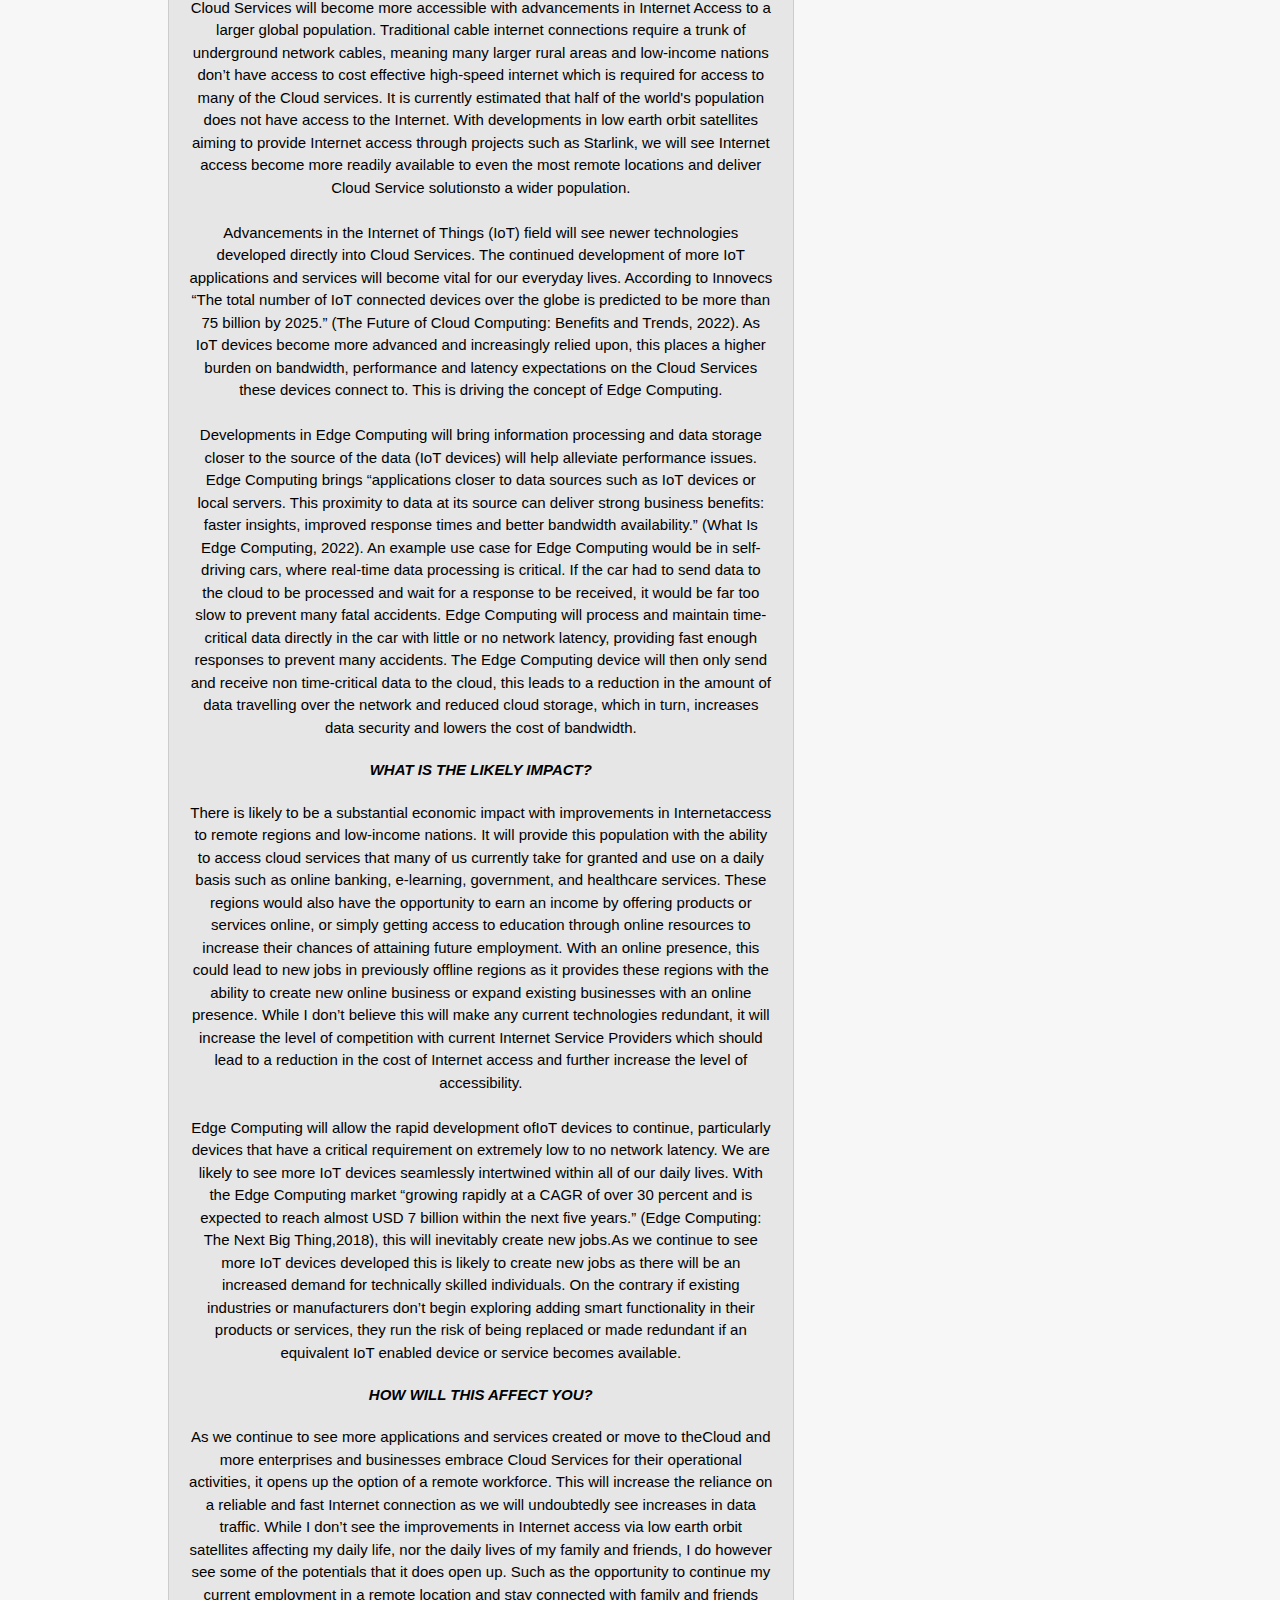
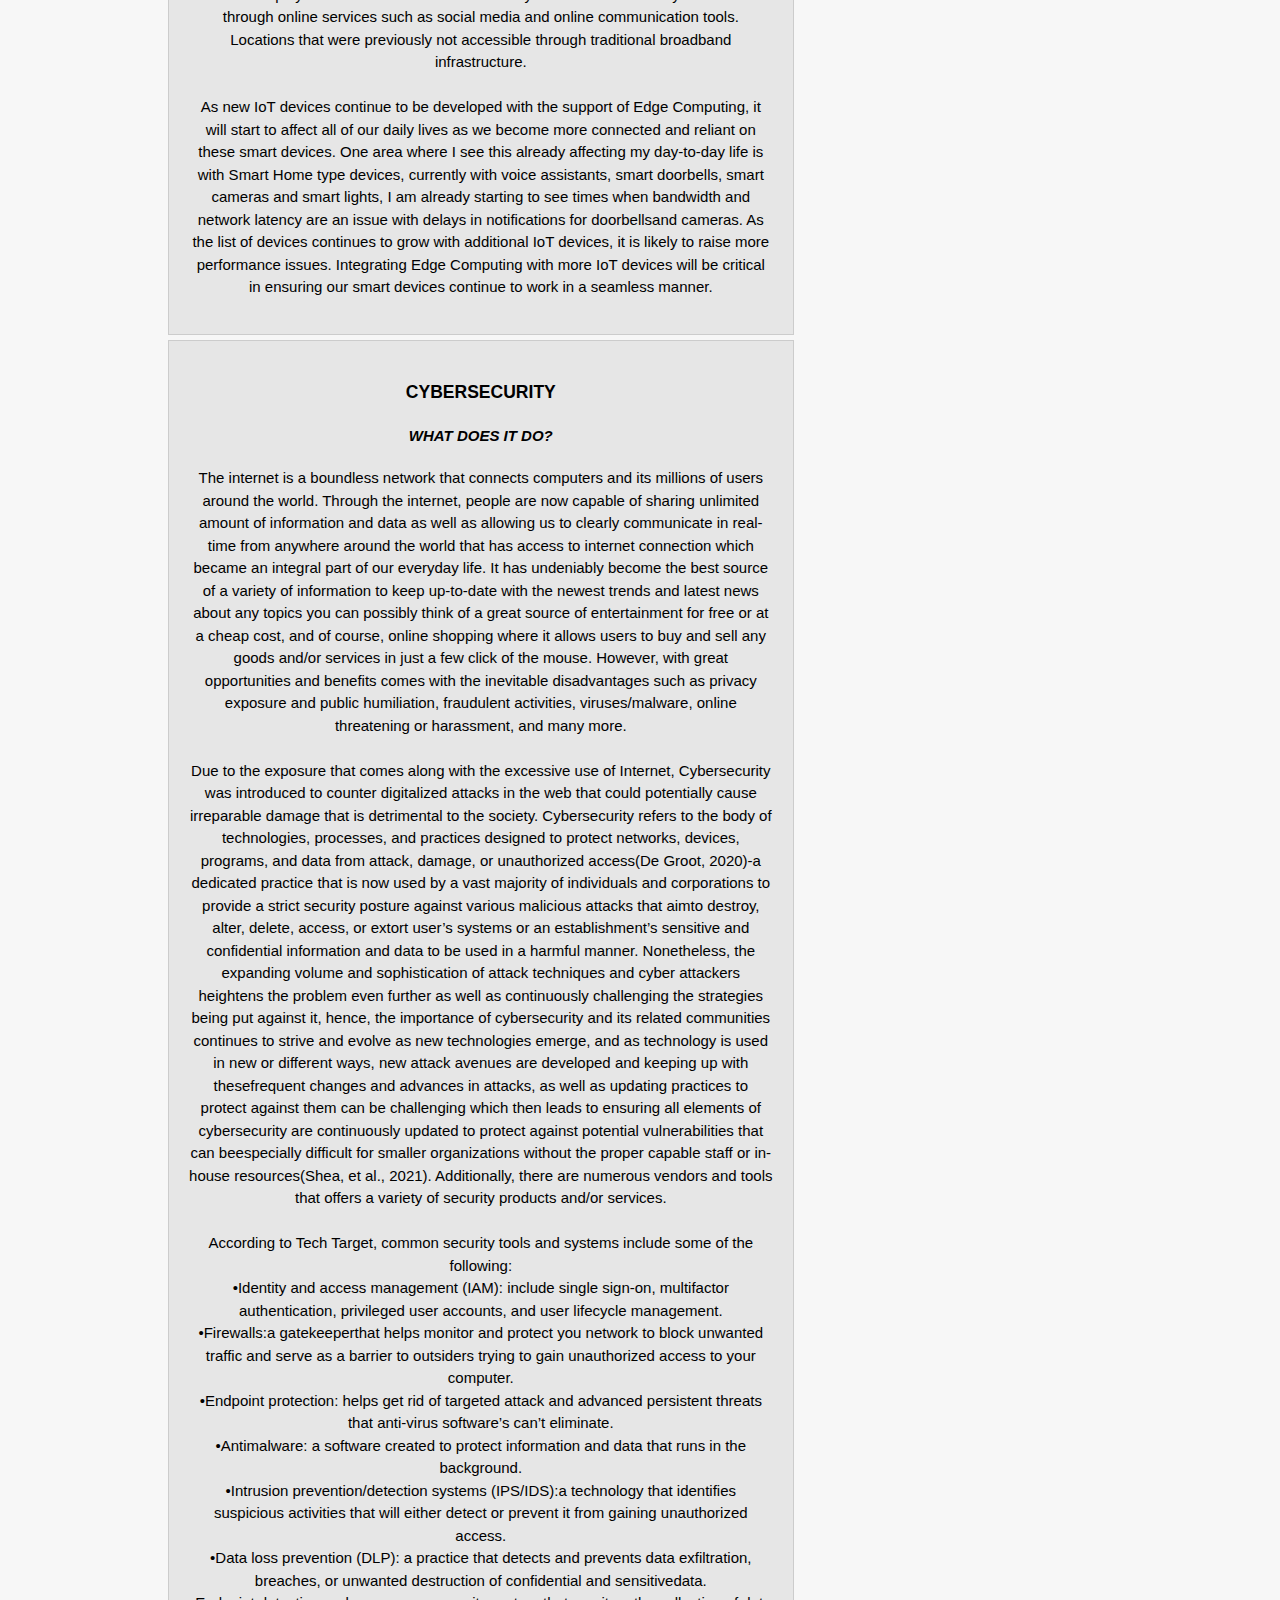
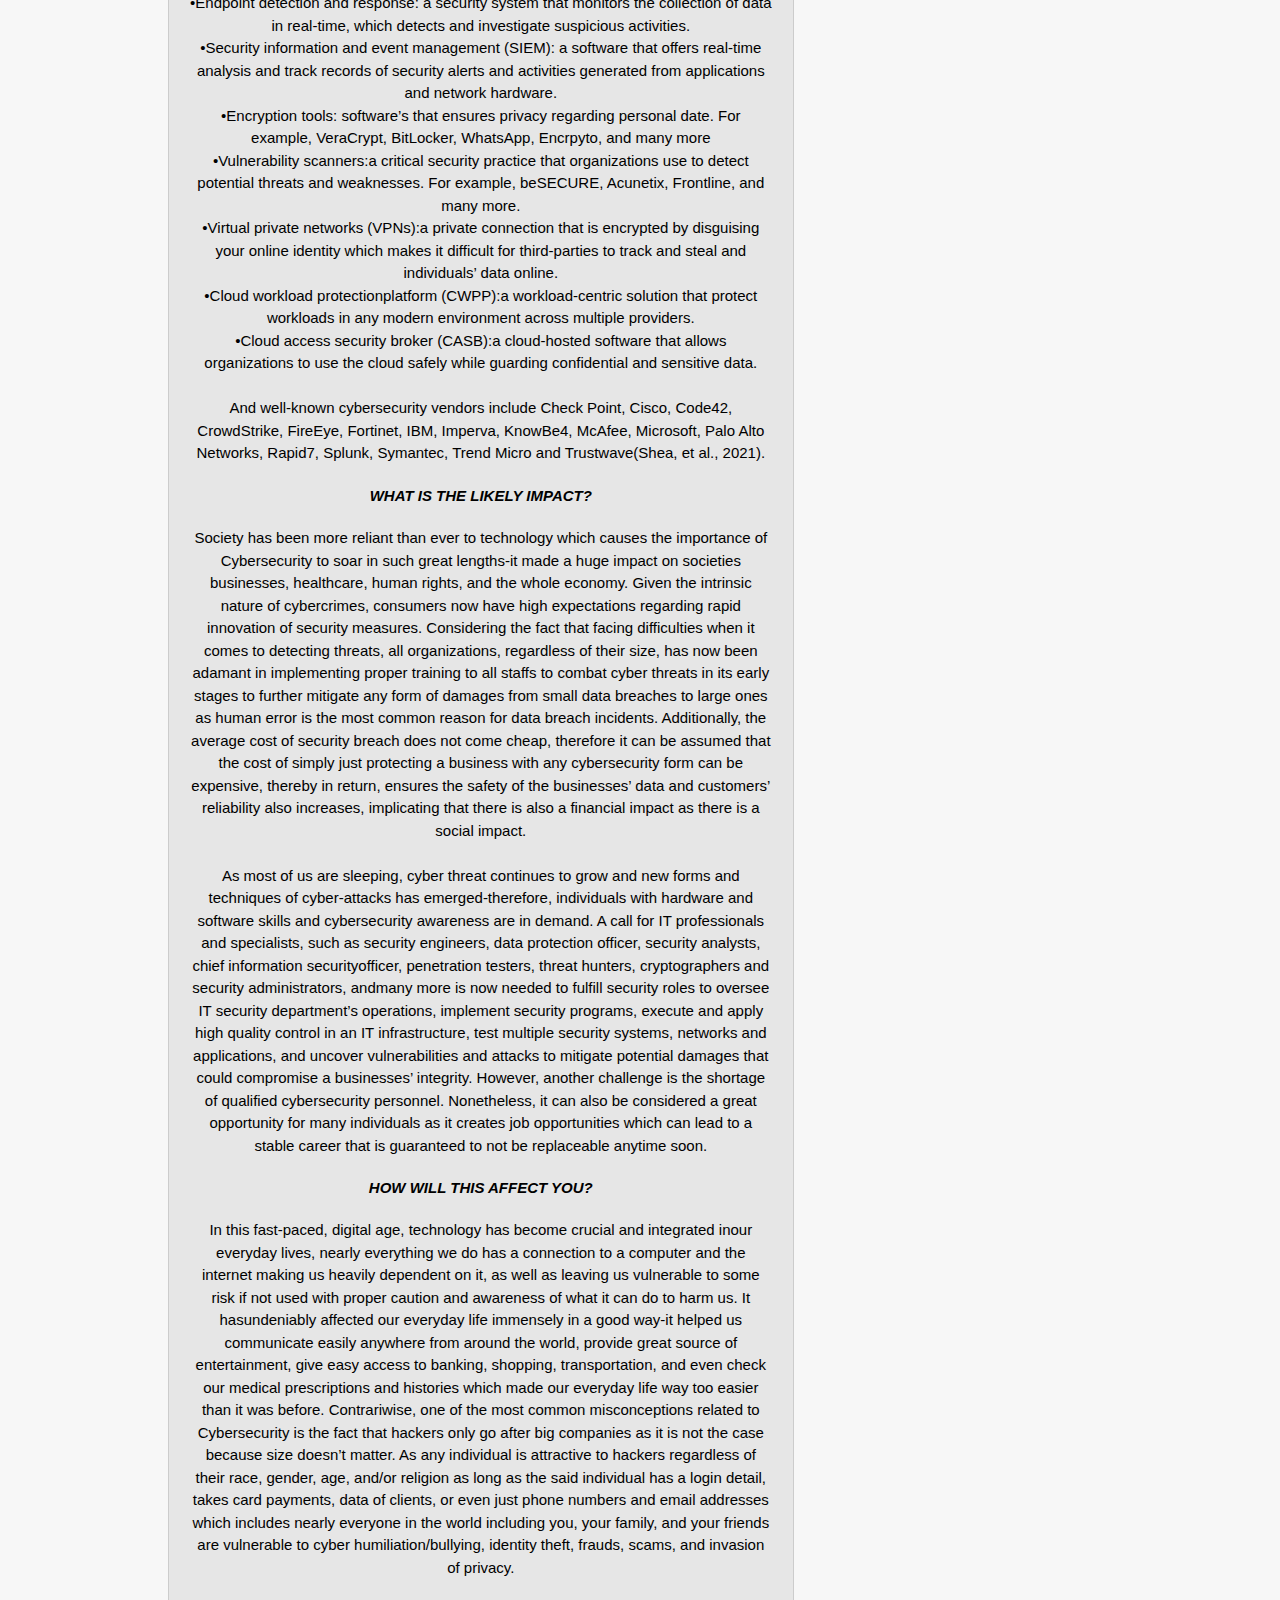
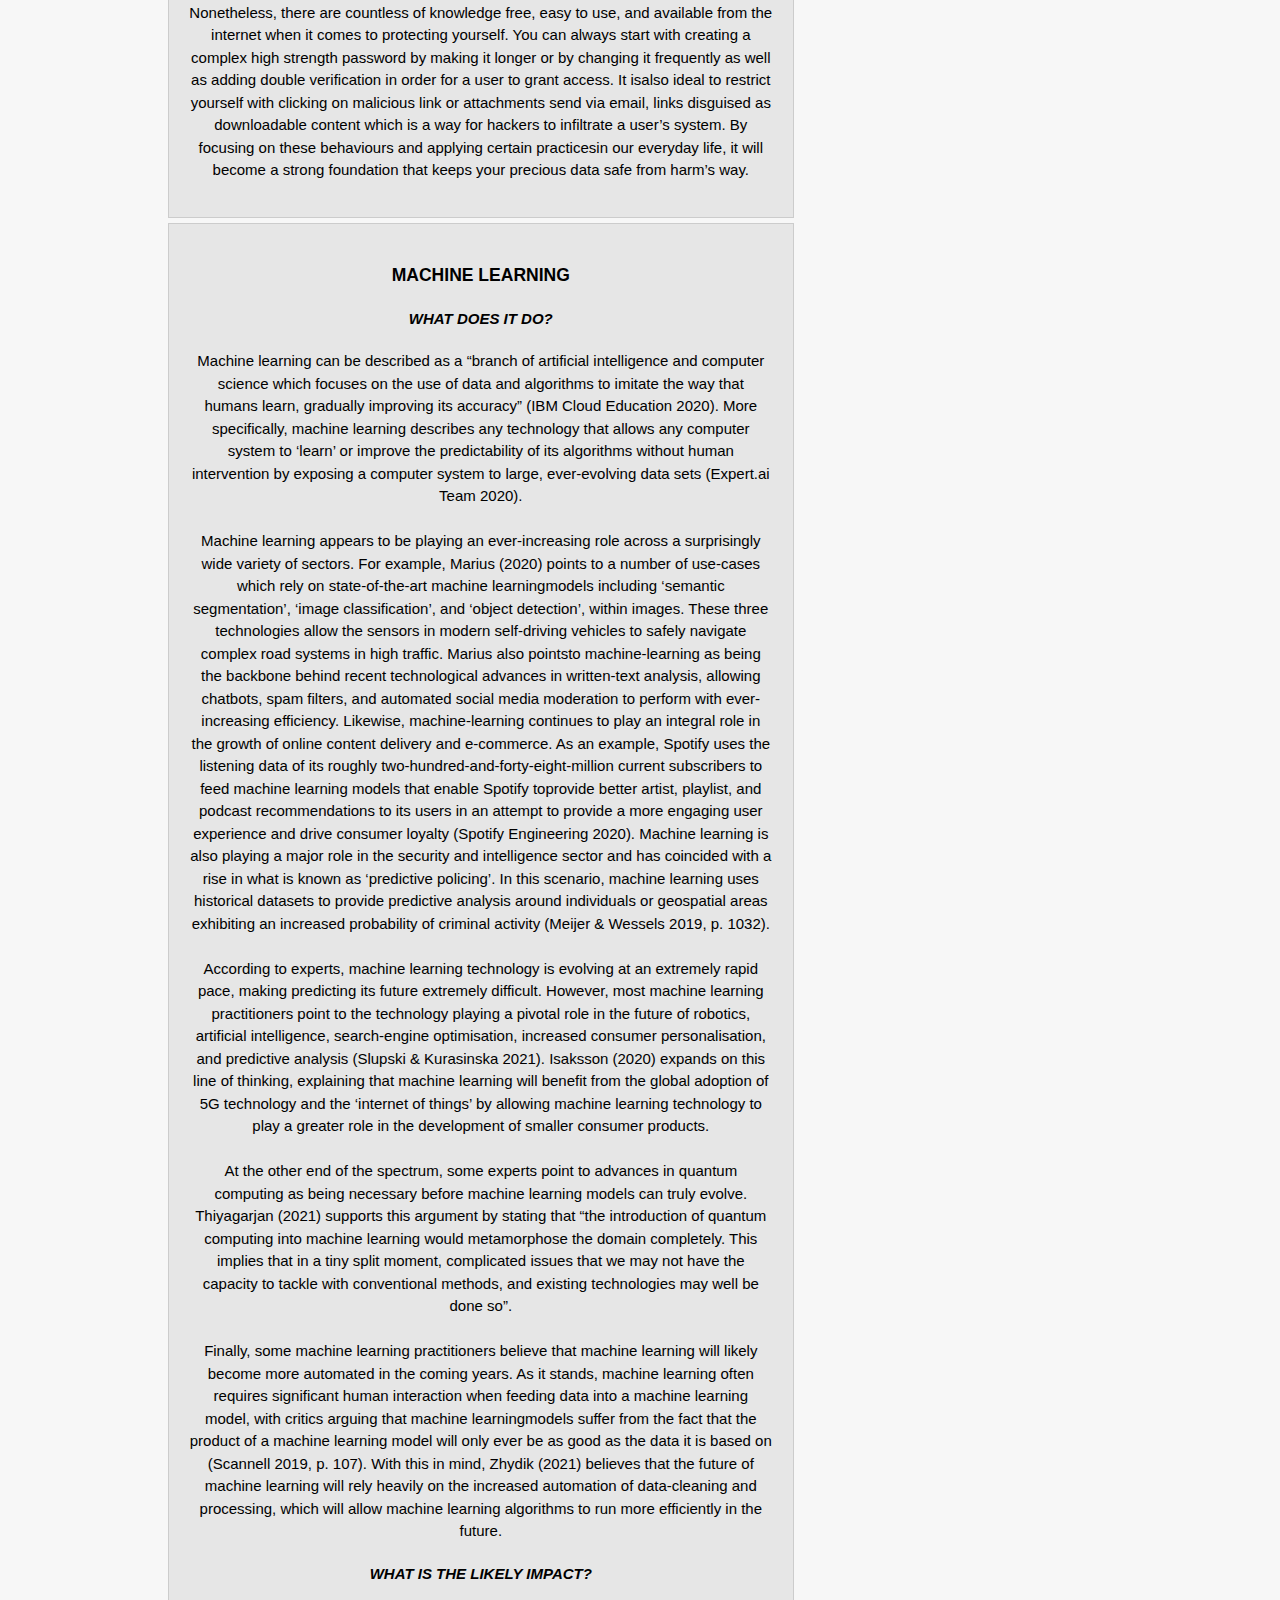
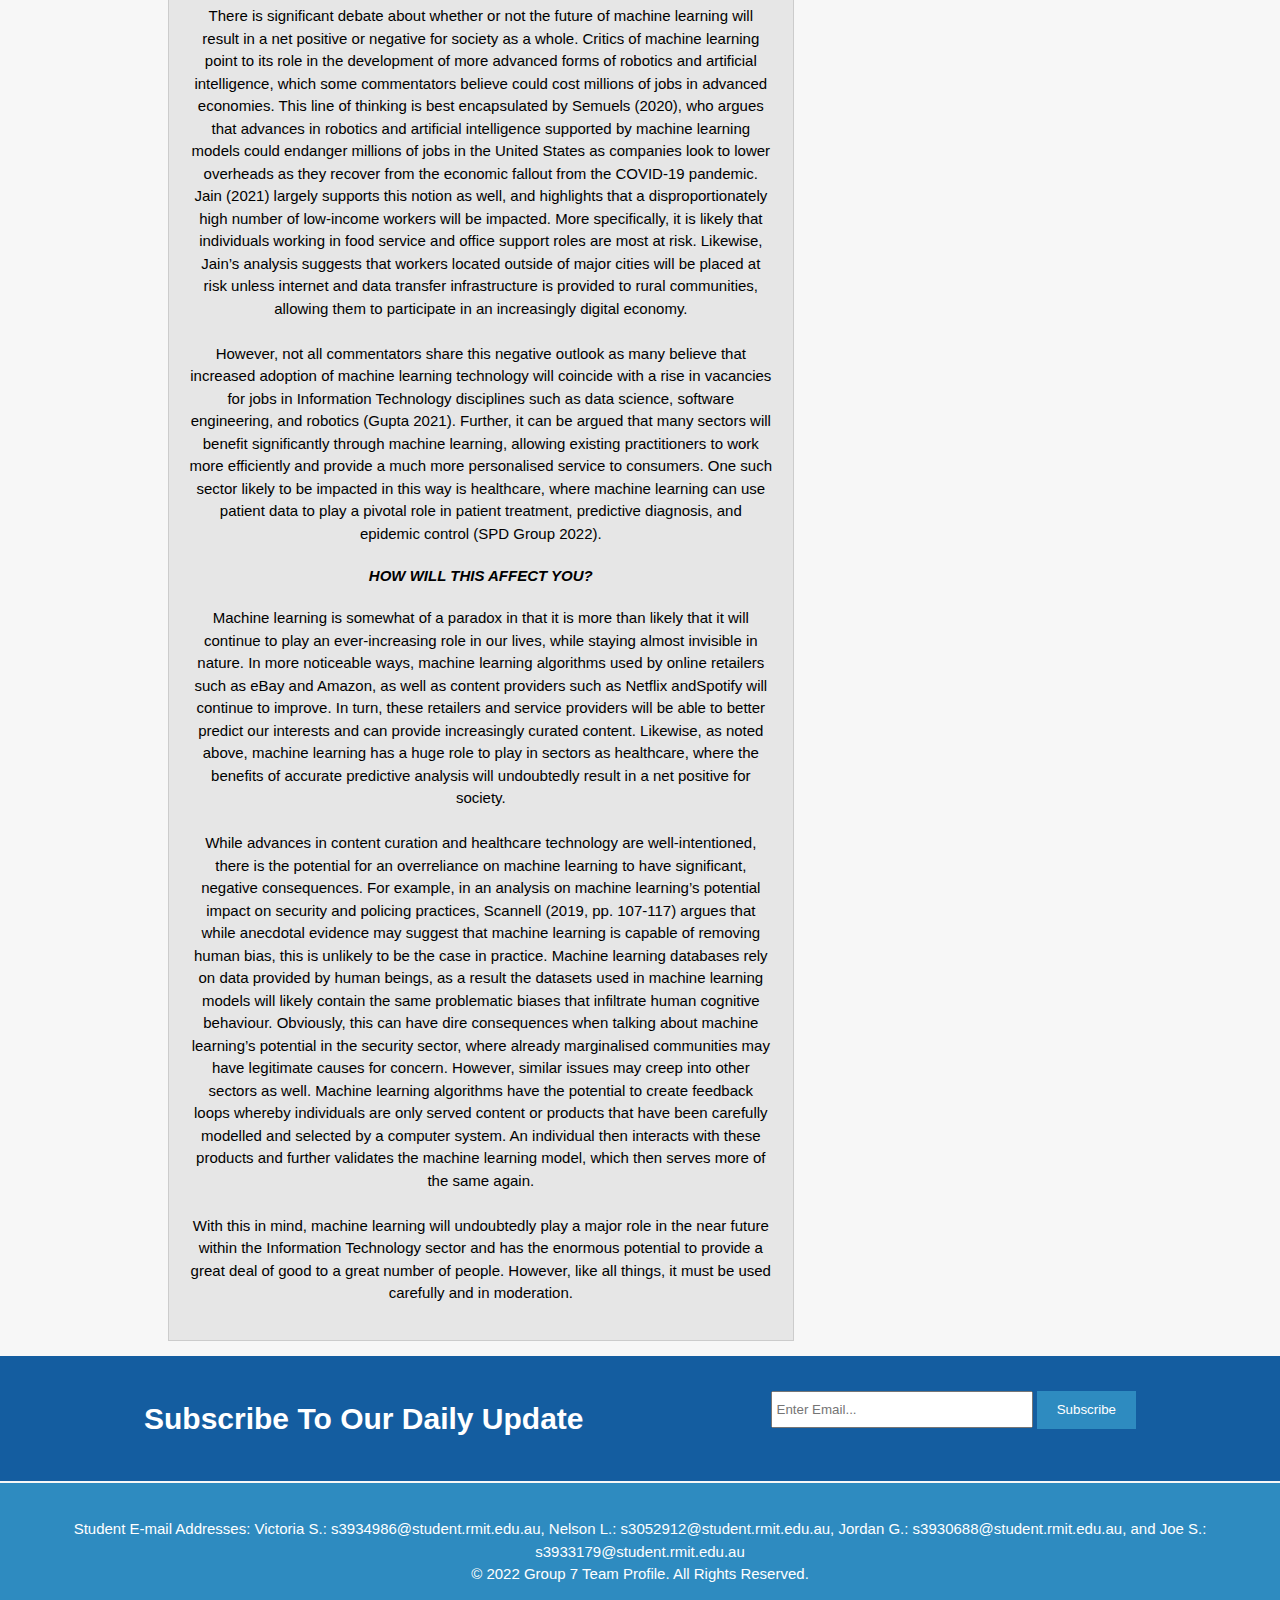
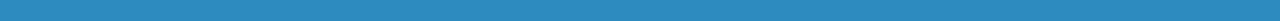
<file: ittechnologies.html>
<!DOCTYPE html>
<html>
  <head>
    <meta charset="utf-8">
    <meta name="viewport" content="width=device-width">
    <meta name="description" content="our profile">
    <meta name="keywords" content="team profile, background information, ideal jobs, industry data">
    <meta name="author" content="Victoria Sabino, Joe Sharratt, Jordan Glen, Nelson Lay">
    <html>
      <head>
        <meta charset="utf-8">
        <meta name="viewport" content="width=device-width">
        <meta name="description" content="our profile">
        <meta name="keywords" content="team profile, background information, ideal jobs, industry data">
        <meta name="author" content="Victoria Sabino, Joe Sharratt, Jordan Glen, Nelson Lay">
        <title> Welcome To Our Profile </title>
        <link rel="stylesheet" href="style.css">
      </head>
      <body>
        <header>
          <div class="container">
            <div id="branding">
              <h1> <span class="highlight"> Team Profile </span> Joe S., Jordan G., Nelson L., and Victoria S.  </h1>
            </div>
            <nav>
              <ul>
                <li><a href="index.html">Our Profile</a></li>
                <li> <a href="idealjob.html">Ideal Jobs</a></li>
                <li><a href="itwork.html"> IT Work </a></li>
                <li class="current"><a href="ittechnologies.html"> IT Technologies </a></li>
                <li><a href="projectidea.html"> Project Idea </a></li>
                <li><a href="reflection.html"> Reflection </a></li>
              </ul>
          </div>
        </header>

        <section id="main">
          <div class="container">
            <article id="main-col">
              <ul id="testresults">
                <li>
                  <h3> BLOCKCHAIN & CRYPTOCURRENCIES </h3>
                  <h4> <i> WHAT DOES IT DO? </i> </h4>
                  <p> Blockchain  and  Cryptocurrency  are  incredibly  popular  nowadays  due  to  the  Bitcoin  mania paving the way in late 2013, when the price of Bitcoin climbed to $800 per coin. </p>
                  <figure>
                  <img src="howblockchain works.webp" alt="How Blockchain Works" style="width:700px;height:300px;">
                  <figcaption> &copy; Investopedia, 2022 </figcaption>
                  </figure>
                  <p> First, let’s start with Blockchain. Like the name itself  indicates,  it  is  a  chain  of  blocks  that contains detailed information and data in digital format and well known for playing a crucial role in  the  world  of  cryptocurrency.  Blockchain collects  information  together  in  groups,  known as  blocks,  that  hold  sets  of  information  which have certain storage capacities and, when filled, are  closed  and  linked  to  the  previously  filled block,  forming  a  chain  of  data  known  as  the blockchain   where   all   new   information   that follows that freshly added block is compiled into a  newly  formed  block  that  will  then  also  be added to the chain once filled; which primarily differs from a typical database in the way that it stores   information   due   to   implementing   a decentralized  nature  (Hayes,  2022).  When  the Internet    was    created    and    became    fully functional,  the  idea  of  Blockchain  has  been swirling around computer science communities but it was Satoshi Nakamoto who pseudonymously founded and developed Bitcoin that pushed the development of Blockchain and cemented it to where it is today when they outlined and implemented  the  blockchain  in  Bitcoin’s  white  paper.  As  a  result,  blockchain  technology became a huge innovative steppingstone that played an indispensable role of setting up many of the central features of these systems, which to this day still remains. Blockchain is also a shared,  immutable  ledger  that  facilitates  the  process  of  recording  transactions  and  tracking assets in a business network; an assetcan be tangible (a house, car, cash, land) or intangible (intellectual  property,  patents,  copyrights,  branding)  or  virtually  anything  of  value  can  be tracked and traded on a blockchain network, supposedly reducing the risk, and cutting costs for all involved (IBM, 2022).
                  </p>
                  <figure>
                  <img src="blockchainpotentialapplications.webp" alt="Blockchain Potential Applications" style="width:700px;height:300px;">
                  <figcaption> &copy; Investopedia, 2022 </figcaption>
                  </figure>
                  <p> Due   to   the   creation   of   Blockchain,   it   enabled   the   existence   of   Cryptocurrency. Cryptocurrencies  or  “Crypto”  are  digital  or  virtual  currencies  that  is  secured  and  allows transactions,  or  any  online  payments  to  go  through  without  the  presence  of  any  third-party intermediaries.  Most  cryptocurrencies  are  based  on  decentralized  blockchain  networks, potentially  giving  them  immunity  towards  any  government  and  central  bank  interference  or manipulations.  It  provides  a  one-of-a-kind  security  feature due  to  the  various  encryption algorithms  and  cryptographic  techniques  that  safeguard  multiple  entries,  such  as  elliptical curve encryption, public-private key pairs, and hashing functions which are types of a widely used cryptographic security system to ultimately protect how we pass data between our data centres  (Frankenfield,  2021).  Cryptocurrency  can  be  acquired  through  mining  by  any participating  computer  with  an  allotted  graphics  card  unit  that  successfully  solves  a mathematical puzzle, however, it does require a huge amount of electricity and power usage. It  is  also  purchasable  through  cryptocurrency  exchanges  or  trading  applications  such  as Coinbase, Etoro, Binance, Crypto.com, and many more. Not all ecommerce websites allow the use cryptocurrency fortransactions, however, due to popular demand, you can now use crypto in some places to buy regular goods and/or services, as businesses continue to adapt to new technological advancements evident in today’s socioeconomic activities in the market.
                  </p>
                  <figure>
                  <img src="blockchainbenefits.webp" alt="Blockchain Benefits" style="width:700px;height:300px;">
                  <figcaption> &copy; Investopedia, 2022 </figcaption>
                  </figure>
                  <p> Generally, there are still numerous exciting possibilities for Blockchain and Cryptocurrency; it won’t take long, and it shouldn’t be dismissed. As cryptocurrency continues to successfully transform the way we buy, hold, and sell, it is highly plausible to conclude that there would be more advanced options readily available in the market for completing transactions, coming our way soon, worldwide. The same goes for Blockchain, as it continuously challenges the current status quo of innovation by letting multiple research and technological companies experiment with its ground-breaking technology to further evolve its use.
                  </p>
                  <h4> <i> WHAT IS THE LIKELY IMPACT? </i> </h4>
                  <p> For  an  overview  of  Blockchain  and  Cryptocurrency,  it  all  leads  to  complete  accessibility, transparency, and trust, be it applied to government, non-governmental organizations (NGOs), banks,  private  enterprises,  or  businesses.  Blockchain  is  an  enormous  database  that  is completely decentralized and runs on trust-based peer-2-peer network-meaning, no person or entity can control and/or manipulate it. It’s major selling point is openness, growth in cost and popularity,  and  its  irrefutable  record  keeping,  which  in  turn  radically  lowers  the  “cost  of trust.” <br><br>
                      For example, a recent report from the Guardian Seascape analysis found40% of fishbought in restaurants, markets, and from fishmongers around the world were mislabelled and, in some cases, contained traces of pig. There was no transparent supply chain. Imagine if blockchain tracked boats, catches, markets, and delivery? Due to this rising concerns, IBMhas partnered up  with  several  big  players  in  the  food  industry,using  blockchain  to  provide  a transparent supply  chain  for  produce.  This  builds  brand  trust,  and  people  can  check  if  labelling  and packaging are truthful. People can track every step of the supply chain and check, for instance, what pesticides were used, if it’s local food, and where it grew (Terrapass, 2021). <br><br>
                      Since the implementation of Cryptocurrency has been apparent to the public it cannot be denied that it made a huge impact in our economy and environment. It provides many incentives such as fostering trust within the market like never before because of its autonomy and conveniency; from a more inclusive and secured financial system to its market availability 24/7. However, the amount of energy consumed by cryptocurrency mining is likely to increase over time, as user  adoption  of  crypto  increases  and  mining  efficiency  decreases  it  raises  environmental concerns to countries that must burn fossil fuels in order to generate electricity (Reiff, 2021). <br><br>
                      Nonetheless, Blockchain and Cryptocurrency has an inevitable massive potential considering its current momentum in the global and digitalized modern market, as it helps create a more technologically  advanced  future,  replace  the  traditional  way  of  making  and  processing transactions,  and  more  importantly,  shape  our  way  of  thinking  in  more  ways  that  we  could imagine.
                  </p>
                  <h4> <i> HOW WILL THIS AFFECT YOU? </i> </h4>
                  <p> Firstly, I would like to rephrase this question from ‘How will this affect you?’ to ‘How canthis affect you?’. Simply put, cryptocurrencies mostly affect the people who trade in them and the black market. They also create several issues that make cryptocurrency disliked by government departments  (such  as  regulation  difficulties,  tax  evasion,  black  market  trading,  openness  to volatility/market manipulation and scams), thus encouraging further and further regulations on their purchase and sales (TopBrokers, 2017). <br><br>
                      With that said, those who are capable traders (market ‘sharks’) have the opportunity to make quite a substantial income from their trade. One of our group's members, Jordan Glen, used to trade in cryptocurrencies for a living before moving on into other life ventures and keeping it as a hobby. In his words “todays’ Bitcoin market has grown to a size where more than doubling your investment is unlikely (in opposed to the famed history of over 1000% profits etc which were  known  to  make  millionaires),  and  whilst  there  are  smaller  markets  where  investing  in start-ups for example, still have the potential to make colossal amounts of money, they also have some of the greatest risk associated in the world of investments. Coming with many risks, if you don’t know what you’re doing, prepare to lose a large amount of money. It is very much a  world  of  the  rich  getting  rich  from  the  poor  not  knowing  how  to  effectively  manage  their funds. This is shown in fitting example from the activity of large banks and trading institutions joining the cryptocurrency market”. <br><br>
                      Blockchain on the other hand, is a revolutionary technology. People don’t necessarily realise this, but the use this technology is one that can affect (and greatly improve) not just those who invest  into  cryptocurrencies,  nor  the  businesses  that  benefit  from  it,  but  also  the  ‘everyday people’   who   wish   for   faster   and   more   efficient   healthcare   access,   greater   internet security/digital  profile  security,  with  even  the  possibility  enabled  for  online  voting  systems (Sharma, 2020). <br><br>
                      Other benefits of blockchain technologies include, but are not limited to decentralised social media  platforms,  immutable  digital  records  (used  for  contracts  or  signed  agreements/legal paperwork),    travel,    hospitality,    and    other    online    businesses,    and    further    online efficiency/reliability (Grybniak, 2021; Obijae, 2022). <br><br>
                      Meanwhile,  the  benefit  of  the  evolution  of cryptocurrencies  includes  lower  fees,  faster settlements,  international  use,  and  pre-discussed  possible  benefits  from  trading.  Again,  the cryptocurrencies side mainly affects those who participate in it (Cher, 2019).
                  </p>
                </li>
                <li>
                  <h3> CLOUD, SERVICES, SERVERS </h3>
                  <h4> <i> WHAT DOES IT DO? </i> </h4>
                  <p> The  current  state  of  Cloud  Services  show  that  enterprises  are  continuing  to  embrace  cloud strategies  and  move  away  from  traditional  on-premises  services,  “citing  the  higher-than-expected cloud usage was attributed to the COVID-19 pandemic restrictions throughout 2020” (Luxner 2022), which saw a large global shift towards remote working. Cloud-based services were  a  critical  part  of  ensuring  businesses  were  able  to  quickly  adapt  to  the  changing  work environment on a global level. The current state of the technology provides reliable and secure access to IT resources over the internet. Some examples of this are Email Services, File Storage and  Sharing,  ERP  systems,  CRM  systems,  Project  Management  systems,  Messaging  and Communication services. Many of these services are also easily accessible from a smartphone device. From a consumer perspective, Cloud Services are continuing to seamlessly intertwine with our daily lives such as social media, Messaging and Communication services, Audio and Video streaming services. <br><br>
                      In the next 3 years, we are likely to see continued adoption of cloud services in our professional and personal lives and impact it to the point where it becomes almost a necessity in our daily lives. There are two key areas of development in the next few years, firstly to extend the reach of  Cloud  Services  to  a  wider  population  with  improved  Internet  access,  and  secondly  with advancements  in  Edge  Computing  we  will  see  scalability  to  meet  growing  demands  of  new technology and applications on the Cloud, particularly in the field of IoT (Internet of Things). <br><br>
                      Cloud Services will become more accessible with advancements in Internet Access to a larger global  population.  Traditional  cable  internet  connections  require  a  trunk  of  underground network cables, meaning many larger rural areas and low-income nations don’t have access to cost effective high-speed internet which is required for access to many of the Cloud services. It is currently estimated that half of the world's population does not have access to the Internet. With  developments  in  low  earth  orbit  satellites  aiming  to  provide  Internet  access  through projects such as Starlink, we will see Internet access become more readily available to even the most remote locations and deliver Cloud Service solutionsto a wider population.  <br><br>
                      Advancements  in  the  Internet  of  Things  (IoT)  field  will  see  newer  technologies  developed directly into Cloud Services. The continued development of more IoT applications and services will  become  vital  for  our  everyday  lives.  According  to  Innovecs  “The  total  number  of  IoT connected devices over the globe is predicted to be more than 75 billion by 2025.” (The Future of Cloud Computing: Benefits and Trends, 2022). As IoT devices become more advanced and increasingly relied upon, this places a higher burden on bandwidth, performance and latency expectations  on  the  Cloud  Services  these  devices  connect  to.  This  is  driving  the  concept  of Edge Computing.  <br><br>
                      Developments in Edge Computing will bring information processing and data storage closer to the source of the data (IoT devices) will help alleviate performance issues. Edge Computing brings “applications closer to data sources such as IoT devices or local servers. This proximity to  data  at  its  source  can  deliver  strong  business  benefits:  faster  insights,  improved  response times and better bandwidth availability.” (What Is Edge Computing, 2022). An example use case  for  Edge  Computing  would  be  in  self-driving  cars,  where  real-time  data  processing  is critical. If the car had to send data to the cloud to be processed and wait for a response to be received, it would be far too slow to prevent many fatal accidents. Edge Computing will process and maintain time-critical data directly in the car with little or no network latency, providing fast enough responses to prevent many accidents. The Edge Computing device will then only send and receive non time-critical data to the cloud, this leads to a reduction in the amount of data  travelling  over  the  network  and  reduced  cloud  storage,  which  in  turn,  increases  data security and lowers the cost of bandwidth.
                  </p>
                  <h4> <i> WHAT IS THE LIKELY IMPACT? </i> </h4>
                  <p> There is likely to be a substantial economic impact with improvements in Internetaccess to remote regions and low-income nations. It will provide this population with the ability to access cloud services that many of us currently take for granted and use on a daily basis such as online banking, e-learning, government, and healthcare services. These regions would also have the opportunity to earn an income by offering products or services online, or simply getting access to education through online resources to increase their chances of attaining future employment. With an online presence, this could lead to new jobs in previously offline regions as it provides these regions with the ability to create new online business or expand existing businesses with an online presence. While I don’t believe this will make any current technologies redundant, it will increase the level of competition with current Internet Service Providers which should lead to a reduction in the cost of Internet access and further increase the level of accessibility. <br><br>
                      Edge  Computing  will  allow  the  rapid  development  ofIoT  devices  to  continue,  particularly devices that have a critical requirement on extremely low to no network latency. We are likely to  see  more  IoT  devices  seamlessly  intertwined  within  all  of  our  daily  lives.  With  the  Edge Computing market “growing rapidly at a CAGR of over 30 percent and is expected to reach almost  USD  7  billion  within  the  next  five  years.”  (Edge  Computing:  The  Next  Big  Thing,2018), this will inevitably create new jobs.As we continue to see more IoT devices developed this is likely to create new jobs as there will be an increased demand for technically skilled individuals.  On  the  contrary  if  existing  industries  or  manufacturers  don’t  begin  exploring adding smart functionality in their products or services, they run the risk of being replaced or made redundant if an equivalent IoT enabled device or service becomes available.
                  </p>
                  <h4> <i> HOW WILL THIS AFFECT YOU? </i> </h4>
                  <p> As we continue to see more applications and services created or move to theCloud and more enterprises and businesses embrace Cloud Services for their operational activities, it opens up the option of a remote workforce. This will increase the reliance on a reliable and fast Internet connection  as  we  will  undoubtedly  see  increases  in  data  traffic.  While  I  don’t  see  the improvements in Internet access via low earth orbit satellites affecting my daily life, nor the daily lives of my family and friends, I do however see some of the potentials that it does open up. Such as the opportunity to continue my current employment in a remote location and stay connected  with  family  and  friends  through  online  services  such  as  social  media  and  online communication  tools.  Locations  that  were  previously  not  accessible  through  traditional broadband infrastructure. <br><br>
                      As new IoT devices continue to be developed with the support of Edge Computing, it will start to affect all of our daily lives as we become more connected and reliant on these smart devices. One area where I see this already affecting my day-to-day life is with Smart Home type devices, currently with voice assistants, smart doorbells, smart cameras and smart lights, I am already starting  to  see  times  when  bandwidth  and  network  latency  are  an  issue  with  delays  in notifications for doorbellsand cameras. As the list of devices continues to grow with additional IoT devices, it is likely to raise more performance issues. Integrating Edge Computing with more IoT devices will be critical in ensuring our smart devices continue to work in a seamless manner.
                  </p>
                  </li>
                  <li>
                  <h3> CYBERSECURITY </h3>
                  <h4> <i> WHAT DOES IT DO? </i> </h4>
                  <p> The internet is a boundless network that connects computers and its millions of users around the  world.  Through  the  internet,  people  are  now  capable  of  sharing  unlimited  amount  of information and data as well as allowing us to clearly communicate in real-time from anywhere around the world that has access to internet connection which became an integral part of our everyday life. It has undeniably become the best source of a variety of information to keep up-to-date  with  the  newest  trends  and  latest  news  about  any  topics  you  can  possibly  think  of  a great source of entertainment for free or at a cheap cost, and of course, online shopping where it  allows  users  to  buy  and  sell  any  goods  and/or  services  in  just  a  few  click  of  the  mouse. However, with great opportunities and benefits comes with the inevitable disadvantages such as  privacy  exposure  and  public  humiliation,  fraudulent  activities,  viruses/malware,  online threatening or harassment, and many more. <br><br>
                      Due to the exposure that comes along with the excessive use of Internet, Cybersecurity was introduced  to  counter  digitalized  attacks  in  the  web  that  could  potentially  cause irreparable damage  that  is  detrimental  to  the  society.  Cybersecurity  refers  to  the  body  of  technologies, processes, and practices designed to protect networks, devices, programs, and data from attack, damage, or unauthorized access(De Groot, 2020)-a dedicated practice that is now used by a vast majority of individuals and corporations to provide a strict security posture against various malicious  attacks  that  aimto  destroy,  alter,  delete,  access,  or  extort  user’s  systems  or  an establishment’s sensitive and confidential information and data to be used in a harmful manner. Nonetheless, the expanding volume and sophistication of attack techniques and cyber attackers heightens the problem even further as well as continuously challenging the strategies being put against  it,  hence,  the  importance  of  cybersecurity  and  its  related  communities  continues  to strive and evolve as new technologies emerge, and as technology is used in new or different ways,  new  attack  avenues  are  developed  and  keeping  up  with  thesefrequent  changes  and advances in attacks, as well as updating practices to protect against them can be challenging which then leads to ensuring all elements of cybersecurity are continuously updated to protect against  potential  vulnerabilities  that  can  beespecially  difficult  for  smaller  organizations without the proper capable staff or in-house resources(Shea, et al., 2021). Additionally, there are numerous vendors and tools that offers a variety of security products and/or services. <br><br>
                      According to Tech Target, common security tools and systems include some of the following: <br>
                      •Identity   and   access   management (IAM): include   single   sign-on,   multifactor authentication, privileged user accounts, and user lifecycle management. <br>
                      •Firewalls:a gatekeeperthat helps monitor and protect you network to block unwanted traffic  and  serve  as  a  barrier  to  outsiders  trying  to  gain  unauthorized  access  to  your computer.<br>
                      •Endpoint protection: helps get rid of targeted attack and advanced persistent threats that anti-virus software’s can’t eliminate. <br>
                      •Antimalware: a  software  created  to  protect  information  and  data  that  runs  in  the background. <br>
                      •Intrusion   prevention/detection   systems   (IPS/IDS):a   technology   that   identifies suspicious  activities  that  will  either  detect  or  prevent  it  from  gaining  unauthorized access. <br>
                      •Data  loss  prevention  (DLP): a  practice  that  detects  and  prevents  data  exfiltration, breaches, or unwanted destruction of confidential and sensitivedata. <br>
                      •Endpoint detection and response: a security system that monitors the collection of data in real-time, which detects and investigate suspicious activities. <br>
                      •Security information and event management (SIEM): a software that offers real-time analysis and track records of security alerts and activities generated from applications and network hardware. <br>
                      •Encryption tools: software’s that ensures privacy regarding personal date. For example, VeraCrypt, BitLocker, WhatsApp, Encrpyto, and many more <br>
                      •Vulnerability  scanners:a  critical  security  practice  that  organizations  use  to  detect potential threats and weaknesses. For example, beSECURE, Acunetix, Frontline, and many more.  <br>
                      •Virtual private networks (VPNs):a private connection that is encrypted by disguising your  online  identity  which  makes  it  difficult  for  third-parties  to  track  and  steal  and individuals’ data online.  <br>
                      •Cloud workload protectionplatform (CWPP):a workload-centric solution that protect workloads in any modern environment across multiple providers. <br>
                      •Cloud   access   security   broker   (CASB):a   cloud-hosted   software   that   allows organizations to use the cloud safely while guarding confidential and sensitive data.<br><br>
                      And  well-known  cybersecurity  vendors  include  Check  Point,  Cisco,  Code42,  CrowdStrike, FireEye, Fortinet, IBM, Imperva, KnowBe4, McAfee, Microsoft, Palo Alto Networks, Rapid7, Splunk, Symantec, Trend Micro and Trustwave(Shea, et al., 2021).
                    </p>
                    <h4> <i> WHAT IS THE LIKELY IMPACT? </i> </h4>
                    <p> Society  has  been  more  reliant  than  ever  to  technology  which  causes  the  importance  of Cybersecurity  to  soar  in  such  great  lengths-it  made  a  huge  impact  on  societies  businesses, healthcare, human rights, and the whole economy. Given the intrinsic nature of cybercrimes, consumers  now  have  high  expectations  regarding  rapid  innovation  of  security  measures. Considering   the   fact   that   facing   difficulties   when   it   comes   to   detecting   threats,   all organizations, regardless of their size, has now been adamant in implementing proper training to all staffs to combat cyber threats in its early stages to further mitigate any form of damages from  small  data  breaches  to  large  ones  as  human  error  is  the  most  common  reason  for  data breach  incidents.  Additionally,  the  average  cost  of  security  breach  does  not  come  cheap, therefore  it  can  be  assumed  that  the  cost  of  simply  just  protecting  a  business  with  any cybersecurity form can be expensive, thereby in return, ensures the safety of the businesses’ data and customers’ reliability also increases, implicating that there is also a financial impact as there is a social impact. <br><br>
                        As most of us are sleeping, cyber threat continues to grow and new forms and techniques of cyber-attacks  has  emerged-therefore,  individuals  with  hardware  and  software  skills  and cybersecurity  awareness  are  in  demand.  A  call  for  IT  professionals  and  specialists,  such  as security engineers, data protection officer, security analysts, chief information securityofficer, penetration testers, threat hunters, cryptographers and security administrators, andmany more is  now  needed  to  fulfill  security  roles  to  oversee  IT  security  department’s  operations, implement security programs, execute and apply high quality control in an IT infrastructure, test  multiple  security  systems,  networks  and  applications,  and  uncover  vulnerabilities  and attacks to mitigate potential damages that could compromise a businesses’ integrity. However, another challenge is the shortage of qualified cybersecurity personnel. Nonetheless, it can also be considered a great opportunity for many individuals as it creates job opportunities which can lead to a stable career that is guaranteed to not be replaceable anytime soon.
                    </p>
                    <h4> <i> HOW WILL THIS AFFECT YOU? </i> </h4>
                    <p> In this fast-paced, digital age, technology has become crucial and integrated inour everyday lives,  nearly  everything  we  do  has  a  connection  to  a  computer  and  the  internet  making  us heavily dependent on it, as well as leaving us vulnerable to some risk if not used with proper caution and awareness of what it can do to harm us. It hasundeniably affected our everyday life  immensely  in  a  good  way-it  helped  us  communicate  easily  anywhere  from  around  the world,  provide  great  source  of  entertainment,  give  easy  access  to  banking,  shopping, transportation,  and  even  check  our  medical  prescriptions  and  histories  which  made  our everyday  life  way  too  easier  than  it  was  before.  Contrariwise,  one  of  the  most  common misconceptions related to Cybersecurity is the fact that hackers only go after big companies as it  is  not  the  case  because  size  doesn’t  matter.  As  any  individual  is  attractive  to  hackers regardless of their race, gender, age, and/or religion as long as the said individual has a login detail, takes card payments, data of clients, or even just phone numbers and email addresses which includes nearly everyone in the world including you, your family, and your friends are vulnerable to cyber humiliation/bullying, identity theft, frauds, scams, and invasion of privacy. <br><br>
                        Nonetheless, there are countless of knowledge free, easy to use, and available from the internet when  it  comes  to  protecting  yourself.  You  can  always  start  with  creating  a  complex  high strength password by making it longer or by changing it frequently as well as adding double verification in order for a user to grant access. It isalso ideal to restrict yourself with clicking on malicious link or attachments send via email, links disguised as downloadable content which is a way for hackers to infiltrate a user’s system. By focusing on these behaviours and applying certain  practicesin  our  everyday  life,  it  will  become  a  strong  foundation  that  keeps  your precious data safe from harm’s way.
                    </p>
                    </li>
                    <li>
                    <h3> MACHINE LEARNING </h3>
                    <h4> <i> WHAT DOES IT DO? </i> </h4>
                    <p> Machine learning can be described as a “branch of artificial intelligence and computer science which focuses on the use of data and algorithms to imitate the way that humans learn, gradually improving  its  accuracy”  (IBM  Cloud  Education  2020).  More  specifically,  machine  learning describes  any  technology  that  allows  any  computer  system  to  ‘learn’  or  improve  the predictability of its algorithms without human intervention by exposing a computer system to large, ever-evolving data sets (Expert.ai Team 2020). <br><br>
                        Machine  learning  appears  to  be  playing  an  ever-increasing  role  across  a  surprisingly  wide variety of sectors. For example, Marius (2020) points to a number of use-cases which rely on state-of-the-art   machine   learningmodels   including   ‘semantic   segmentation’,   ‘image classification’,  and  ‘object  detection’,  within  images.  These  three  technologies  allow  the sensors in modern self-driving vehicles to safely navigate complex road systems in high traffic. Marius  also  pointsto  machine-learning  as  being  the  backbone  behind  recent  technological advances in written-text analysis, allowing chatbots, spam filters, and automated social media moderation to perform with ever-increasing efficiency. Likewise, machine-learning continues to  play  an  integral  role  in  the  growth  of  online  content  delivery  and  e-commerce.  As  an example,  Spotify  uses  the  listening  data  of  its  roughly  two-hundred-and-forty-eight-million current subscribers to feed machine learning models that enable Spotify toprovide better artist, playlist, and podcast recommendations to its users in an attempt to provide a more engaging user experience and drive consumer loyalty (Spotify Engineering 2020). Machine learning is also playing a major role in the security and intelligence sector and has coincided with a rise in  what  is  known  as  ‘predictive  policing’.  In  this  scenario,  machine  learning  uses  historical datasets  to  provide  predictive  analysis  around  individuals  or  geospatial  areas  exhibiting  an increased probability of criminal activity (Meijer & Wessels 2019, p. 1032). <br><br>
                        According  to  experts,  machine  learning  technology  is  evolving  at  an  extremely  rapid  pace, making predicting its future extremely difficult. However, most machine learning practitioners point to the technology playing a pivotal role in the future of robotics, artificial intelligence, search-engine  optimisation,  increased  consumer  personalisation,  and  predictive  analysis (Slupski & Kurasinska 2021). Isaksson (2020) expands on this line of thinking, explaining that machine learning will benefit from the global adoption of 5G technology and the ‘internet of things’ by allowing machine learning technology to play a greater role in the development of smaller consumer products. <br><br>
                        At  the  other  end  of  the  spectrum,  some  experts  point  to  advances  in  quantum  computing  as being necessary before machine learning models can truly evolve. Thiyagarjan (2021) supports this argument by stating that “the introduction of quantum computing into machine learning would  metamorphose  the  domain  completely.  This  implies  that  in  a  tiny  split  moment, complicated issues that we may not have the capacity to tackle with conventional methods, and existing technologies may well be done so”. <br><br>
                        Finally, some machine learning practitioners believe that machine learning will likely become more automated in the coming years. As it stands, machine learning often requires significant human interaction when feeding data into a machine learning model, with critics arguing that machine learningmodels suffer from the fact that the product of a machine learning model will only  ever  be  as  good  as  the  data  it  is  based  on  (Scannell  2019,  p.  107).  With  this  in  mind, Zhydik (2021) believes that the future of machine learning will rely heavily on the increased automation of data-cleaning and processing, which will allow machine learning algorithms to run more efficiently in the future.
                    </p>
                    <h4> <i> WHAT IS THE LIKELY IMPACT? </i> </h4>
                    <p> There is significant debate about whether or not the future of machine learning will result in a net positive or negative for society as a whole. Critics of machine learning point to its role in the development of more advanced forms of robotics and artificial intelligence, which some commentators believe could cost millions of jobs in advanced economies. This line of thinking is  best  encapsulated  by  Semuels  (2020),  who  argues  that  advances  in  robotics  and  artificial intelligence  supported  by  machine  learning  models  could  endanger  millions  of  jobs  in  the United States as companies look to lower overheads as they recover from the economic fallout from the COVID-19 pandemic. Jain (2021) largely supports this notion as well, and highlights that  a  disproportionately  high  number  of  low-income  workers  will  be  impacted.  More specifically, it is likely that individuals working in food service and office support roles are most at risk. Likewise, Jain’s analysis suggests that workers located outside of major cities will be  placed  at  risk  unless  internet  and  data  transfer  infrastructure  is  provided  to  rural communities, allowing them to participate in an increasingly digital economy. <br><br>
                        However,  not  all  commentators  share  this  negative  outlook  as  many  believe  that  increased adoption  of  machine  learning  technology  will  coincide  with  a  rise  in  vacancies  for  jobs  in Information Technology disciplines such as data science, software engineering, and robotics (Gupta  2021).  Further,  it  can  be  argued that  many  sectors  will  benefit  significantly  through machine learning, allowing existing practitioners to work more efficiently and provide a much more personalised service to consumers. One such sector likely to be impacted in this way is healthcare,  where  machine  learning  can  use  patient  data  to  play  a  pivotal  role  in  patient treatment, predictive diagnosis, and epidemic control (SPD Group 2022).
                    </p>
                    <h4> <i> HOW WILL THIS AFFECT YOU? </i> </h4>
                    <p> Machine learning is somewhat of a paradox in that it is more than likely that it will continue to play  an  ever-increasing  role  in  our  lives,  while  staying  almost  invisible  in  nature.  In  more noticeable  ways,  machine  learning  algorithms  used  by  online  retailers  such  as  eBay  and Amazon, as well as content providers such as Netflix andSpotify will continue to improve. In turn, these retailers and service providers will be able to better predict our interests and can provide increasingly curated content. Likewise, as noted above, machine learning has a huge role  to  play  in  sectors  as  healthcare,  where  the  benefits  of  accurate  predictive  analysis  will undoubtedly result in a net positive for society. <br><br>
                        While advances in content curation and healthcare technology are well-intentioned, there is the potential for an overreliance on machine learning to have significant, negative consequences. For example, in an analysis on machine learning’s potential impact on security and policing practices, Scannell (2019, pp. 107-117) argues that while anecdotal evidence may suggest that machine learning is capable of removing human bias, this is unlikely to be the case in practice. Machine  learning  databases  rely  on  data  provided  by  human  beings,  as  a  result  the  datasets used in machine learning models will likely contain the same problematic biases that infiltrate human cognitive behaviour. Obviously, this can have dire consequences when talking about machine learning’s potential in the security sector, where already marginalised communities may have legitimate causes for concern. However, similar issues may creep into other sectors as  well.  Machine  learning  algorithms  have  the  potential  to  create  feedback  loops  whereby individuals are only served content or products that have been carefully modelled and selected by a computer system. An individual then interacts with these products and further validates the machine learning model, which then serves more of the same again. <br><br>
                        With this in mind, machine learning will undoubtedly play a major role in the near future within the Information Technology sector and has the enormous potential to provide a great deal of good to a great number of people. However, like all things, it must be used carefully and in moderation.
                    </p>
                    </li>
              </ul>

            </article>

            <aside id="sidebar">
              <div class="dark">
              <h3> Mini Table of Contents </h3>
              <form class="finalresults">
                <h4> Blockchain </h4>
                <p> <i> What does it do? <br>
                    What is the likely impact? <br>
                    How will this affect you? </i>
                </p>
                <h4> Cloud, Services, Servers </h4>
                <p> <i> What does it do? <br>
                    What is the likely impact? <br>
                    How will this affect you? </i>
                </p>
                <h4> Cybersecurity </h4>
                <p> <i> What does it do? <br>
                    What is the likely impact? <br>
                    How will this affect you? </i>
                </p>
                <h4> Machine Learning </h4>
                <p> <i> What does it do? <br>
                    What is the likely impact? <br>
                    How will this affect you? </i>
                </p>
                <div>
                  <label> <h4> Upload New Contents </h4> </label>
                  <form name="Choose File" method="" action="">
                    <input type="File" accept="application/pdf">
                  </form>
                </div>
                <button class="button_1" type="submit"> Submit </button>
                </form>


          </div>
        </section>

        <section id="newsletter">
          <div class="container">
            <h1> Subscribe To Our Daily Update </h1>
            <form>
              <input type="email" placeholder="Enter Email...">
              <button type="submit" class="button_1"> Subscribe </button>
            </form>
          </div>
        </section>

      <footer>
        <p> Student E-mail Addresses: Victoria S.: s3934986@student.rmit.edu.au, Nelson L.: s3052912@student.rmit.edu.au, Jordan G.: s3930688@student.rmit.edu.au, and Joe S.: s3933179@student.rmit.edu.au <br>
          &copy; 2022 Group 7 Team Profile. All Rights Reserved.
        </p>
      </footer>

      </body>
</file>
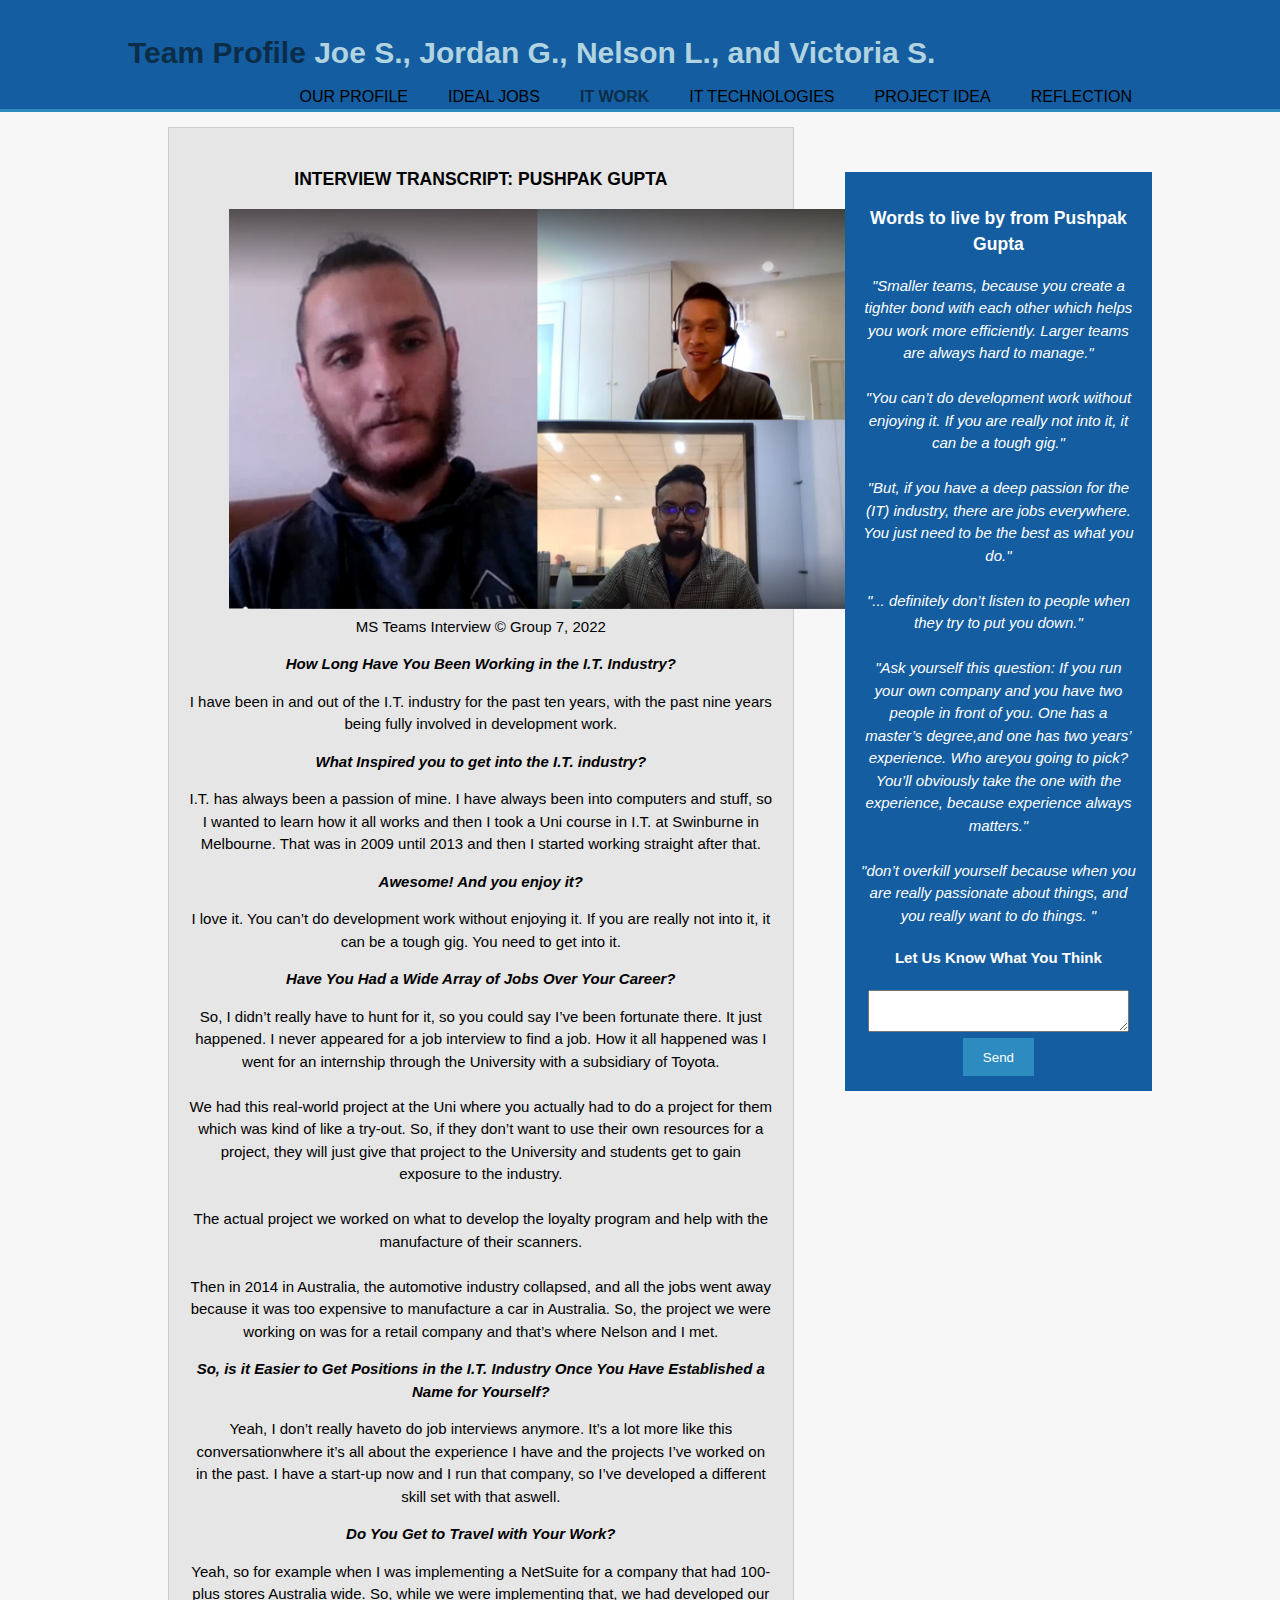
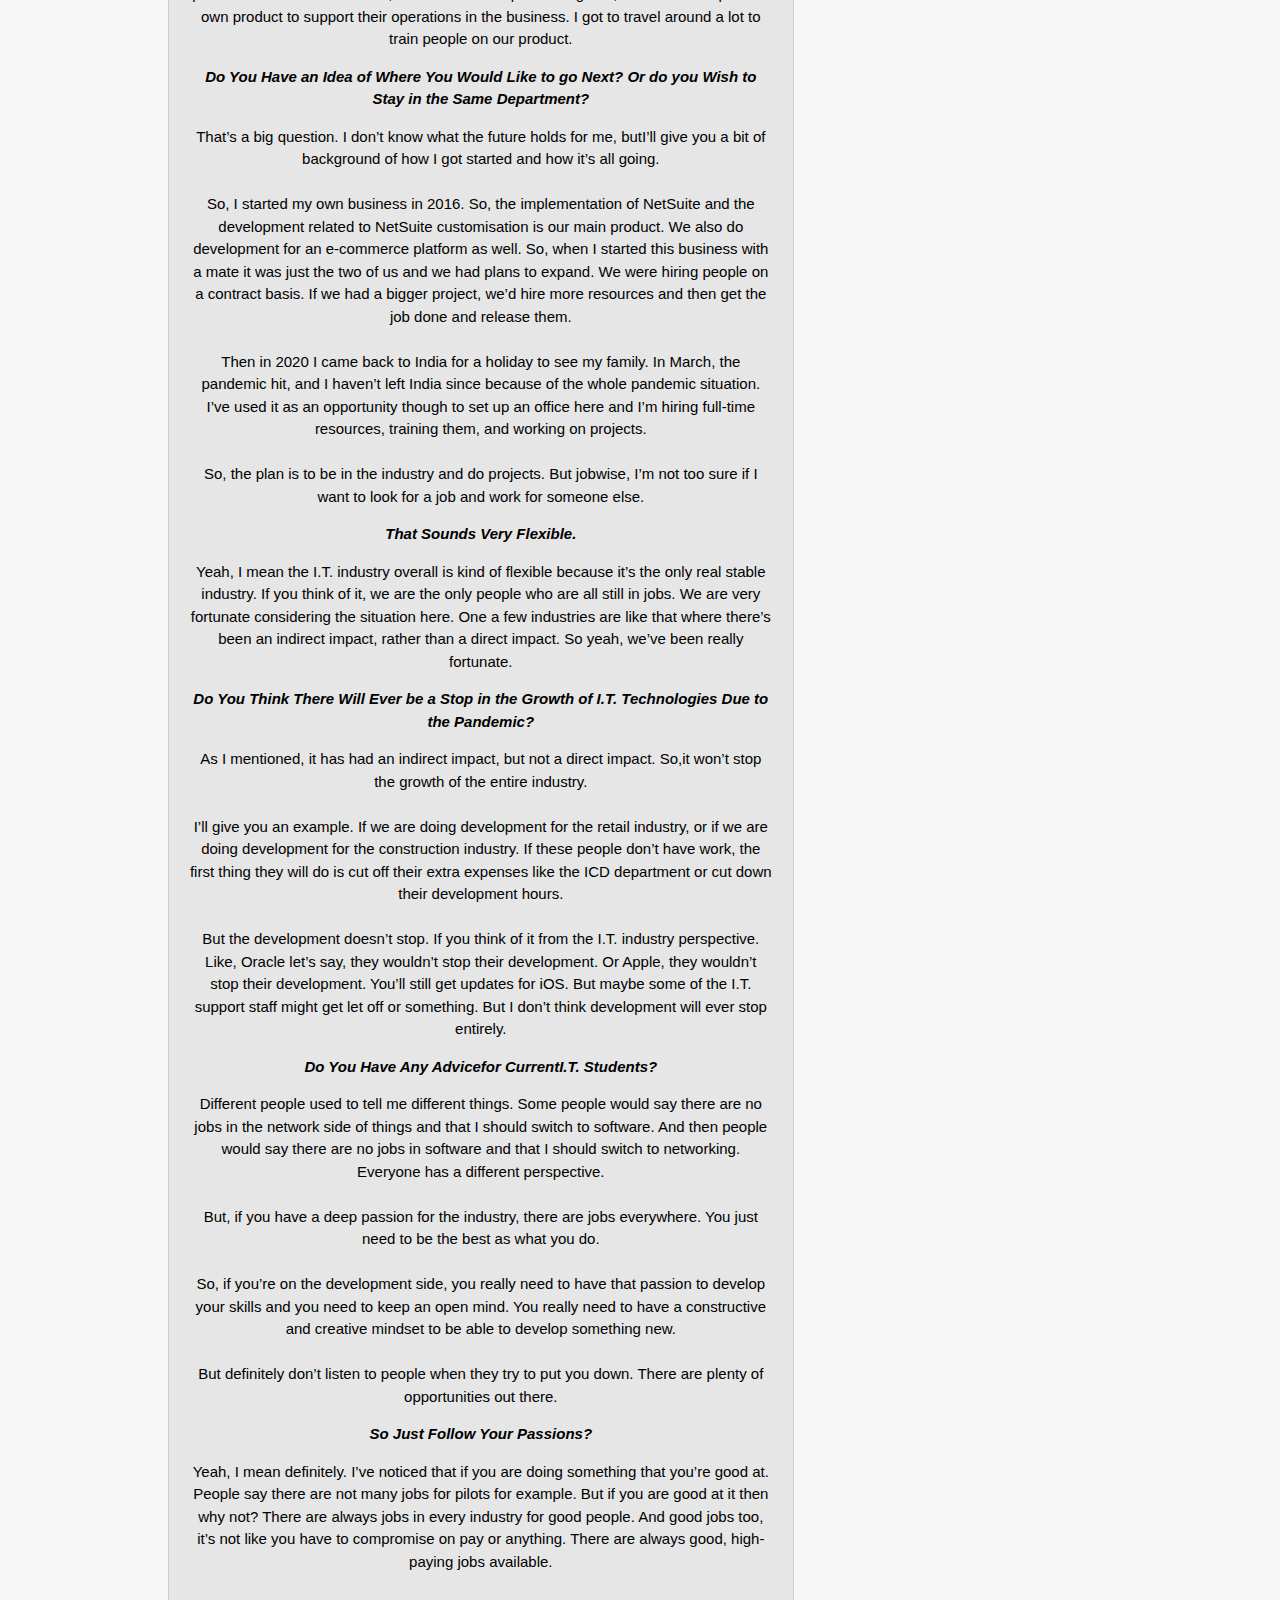
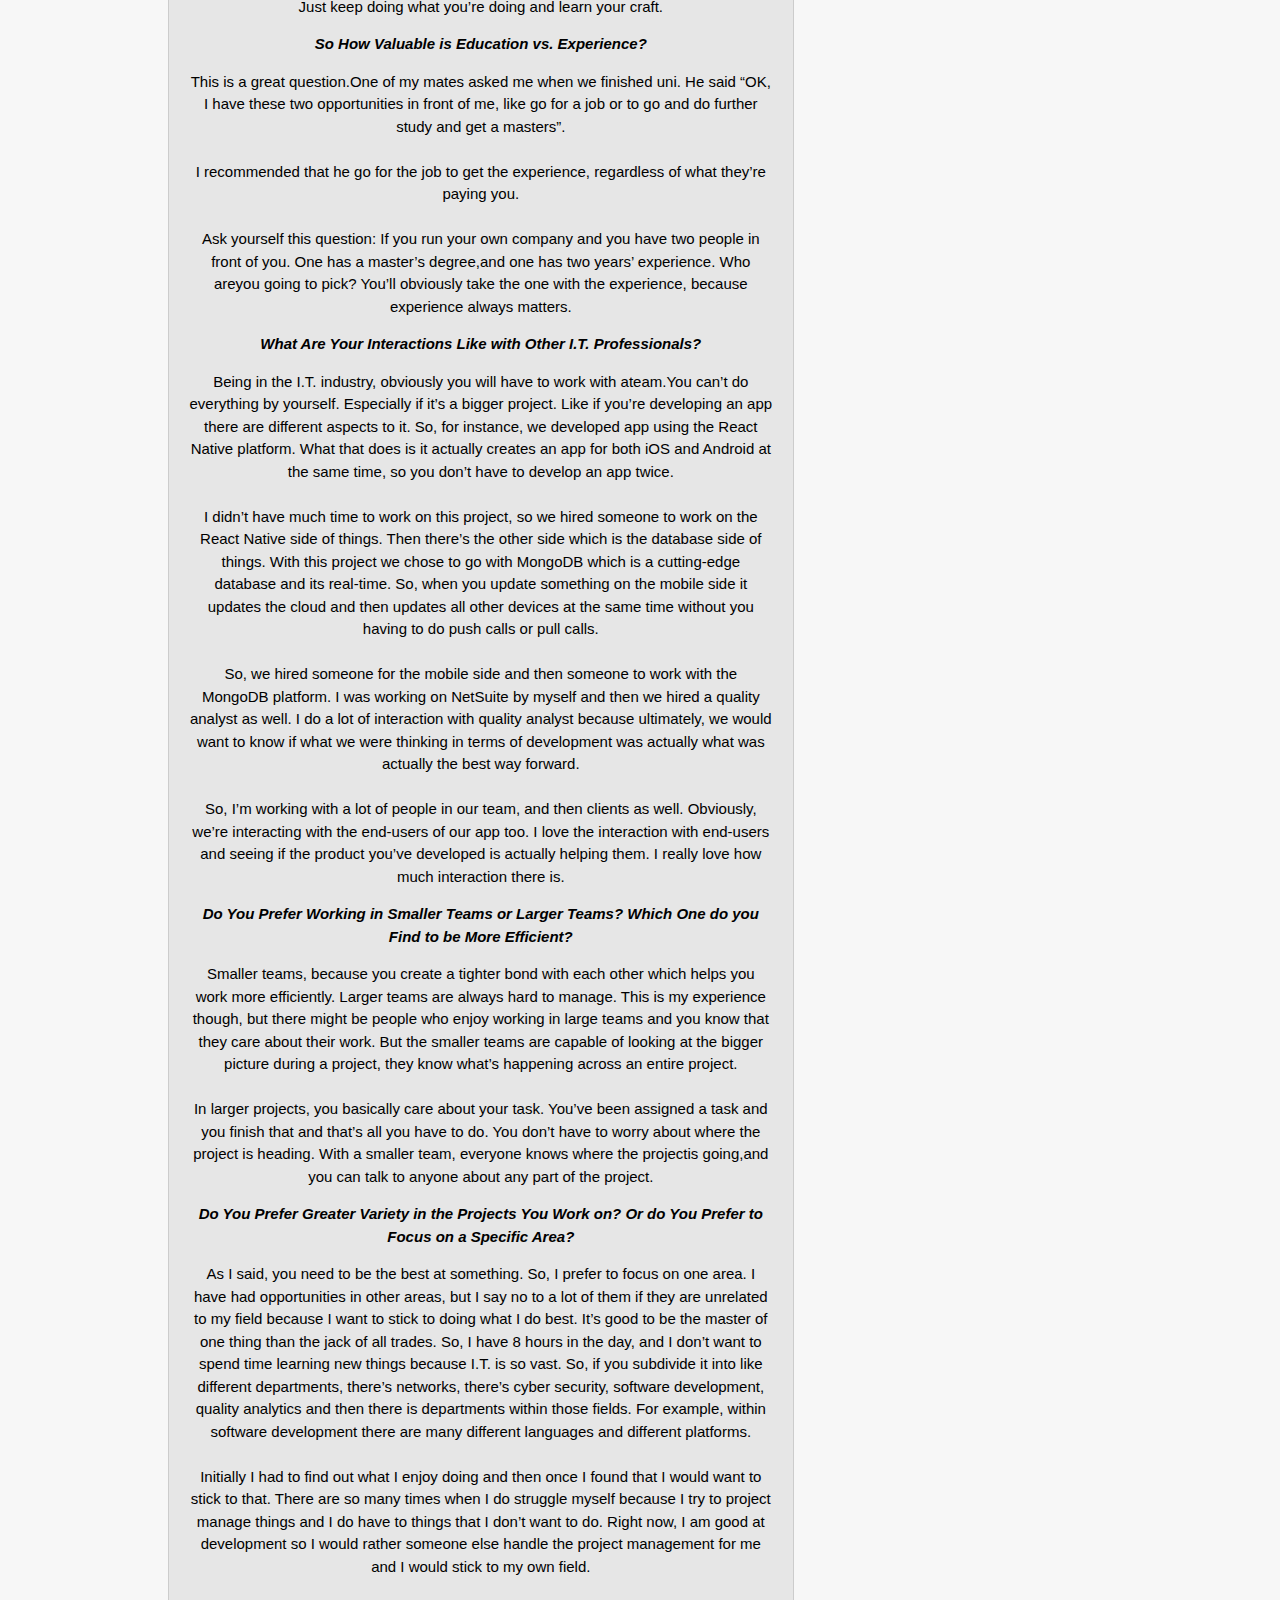
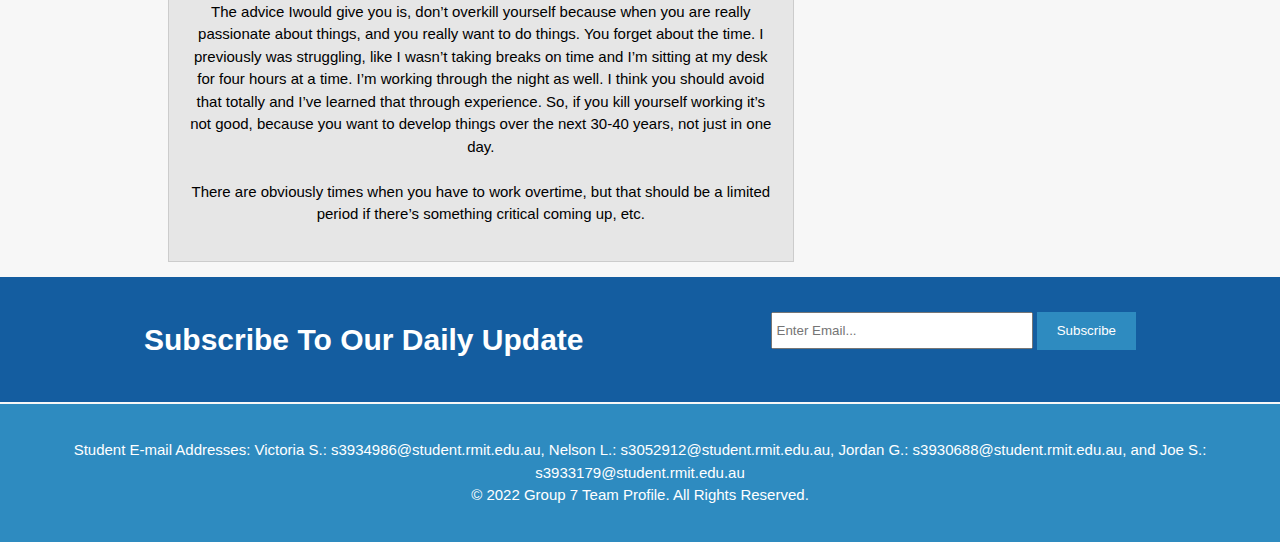
<file: itwork.html>
<!DOCTYPE html>
<html>
  <head>
    <meta charset="utf-8">
    <meta name="viewport" content="width=device-width">
    <meta name="description" content="our profile">
    <meta name="keywords" content="team profile, background information, ideal jobs, industry data">
    <meta name="author" content="Victoria Sabino, Joe Sharratt, Jordan Glen, Nelson Lay">
    <title> Welcome To Our Profile </title>
    <link rel="stylesheet" href="style.css">
  </head>
  <body>
    <header>
      <div class="container">
        <div id="branding">
          <h1> <span class="highlight"> Team Profile </span> Joe S., Jordan G., Nelson L., and Victoria S.  </h1>
        </div>
        <nav>
          <ul>
            <li><a href="index.html">Our Profile</a></li>
            <li> <a href="idealjob.html">Ideal Jobs</a></li>
            <li class="current"> <a href="itwork.html"> IT Work </a></li>
            <li><a href="ittechnologies.html"> IT Technologies </a></li>
            <li><a href="projectidea.html"> Project Idea </a></li>
            <li><a href="reflection.html"> Reflection </a></li>
          </ul>
      </div>
    </header>

    <section id="main">
      <div class="container">
        <article id="main-col">
          <ul id="testresults">
            <li>
              <h3> INTERVIEW TRANSCRIPT: PUSHPAK GUPTA </h3>
              <figure>
              <img src="interview.jpg" alt="Interview Screenshot" style="width:700px;height:400px;">
              <figcaption> MS Teams Interview &copy; Group 7, 2022 </figcaption>
              </figure>
              <p> <b> <i> How Long Have You Been Working in the I.T. Industry? </i> </b> </p>
              <p> I have been in and out of the I.T. industry for the past ten years, with the past nine years being fully involved in development work. </p>
              <p> <b> <i> What Inspired you to get into the I.T. industry? </i> </b> </p>
              <p> I.T.  has  always  been  a passion  of  mine.  I  have  always  been  into  computers  and  stuff,  so  I wanted to learn how it all works and then I took a Uni course in I.T. at Swinburne in Melbourne. That was in 2009 until 2013 and then I started working straight after that. </p>
              <p> <b> <i> Awesome! And you enjoy it? </i> </b> </p>
              <p> I love it. You can’t do development work without enjoying it. If you are really not into it, it can be a tough gig. You need to get into it. </p>
              <p> <b> <i> Have You Had a Wide Array of Jobs Over Your Career? </i> </b> </p>
              <p> So,  I  didn’t  really  have  to  hunt  for  it,  so  you  could  say  I’ve  been  fortunate  there.  It  just happened. I never appeared for a job interview to find a job. How it all happened was I went for an internship through the University with a subsidiary of Toyota. <br><br>
                  We had this real-world project at the Uni where you actually had to do a project for them which was kind of like a try-out. So, if they don’t want to use their own resources for a project, they will just give that project to the University and students get to gain exposure to the industry. <br><br>
                  The  actual  project  we  worked  on  what  to  develop  the  loyalty  program  and  help  with  the manufacture of their scanners.<br> <br>
                  Then  in  2014  in  Australia,  the  automotive  industry  collapsed,  and  all  the  jobs  went  away because it was too expensive to manufacture a car in Australia. So, the project we were working on was for a retail company and that’s where Nelson and I met.
              </p>
              <p> <b> <i> So, is it Easier to Get Positions in the I.T. Industry Once You Have Established a Name for Yourself? </i> </b> </p>
              <p> Yeah, I don’t really haveto do job interviews anymore. It’s a lot more like this conversationwhere it’s all about the experience I have and the projects I’ve worked on in the past. I have a start-up now and I run that company, so I’ve developed a different skill set with that aswell. </p>
              <p> <b> <i> Do You Get to Travel with Your Work? </i> </b> </p>
              <p> Yeah, so for example when I was implementing a NetSuite for a company that had 100-plus stores  Australia  wide.  So,  while  we  were  implementing  that,  we  had  developed  our  own product to support their operations in the business. I got to travel around a lot to train people on our product. </p>
              <p> <b> <i> Do You Have an Idea of Where You Would Like to go Next? Or do you Wish to Stay in the Same Department? </i> </b> </p>
              <p> That’s  a  big  question.  I  don’t  know  what  the  future  holds  for  me,  butI’ll  give  you  a  bit  of background of how I got started and how it’s all going. <br> <br>
                  So, I started my own business in 2016. So, the implementation of NetSuite and the development related  to  NetSuite  customisation  is  our  main  product.  We  also  do  development  for  an  e-commerce platform as well. So, when I started this business with a mate it was just the two of us and we had plans to expand. We were hiring people on a contract basis. If we had a bigger project, we’d hire more resources and then get the job done and release them. <br><br>
                  Then in 2020 I came back to India for a holiday to see my family. In March, the pandemic hit, and  I  haven’t  left  India  since  because  of  the  whole  pandemic  situation.  I’ve  used  it  as  an opportunity though to set up an office here and I’m hiring full-time resources, training them, and working on projects. <br><br>
                  So, the plan is to be in the industry and do projects. But jobwise, I’m not too sure if I want to look for a job and work for someone else.
              </p>
              <p> <b> <i> That Sounds Very Flexible. </i> </b> </p>
              <p> Yeah,  I mean  the  I.T.  industry  overall  is  kind  of  flexible  because  it’s  the  only  real  stable industry. If you think of it, we are the only people who are all still in jobs. We are very fortunate considering the situation here. One a few industries are like that where there’s been an indirect impact, rather than a direct impact. So yeah, we’ve been really fortunate. </p>
              <p> <b> <i> Do  You  Think  There  Will  Ever  be  a  Stop  in  the  Growth  of  I.T.  Technologies  Due  to  the Pandemic? </i> </b> </p>
              <p> As  I  mentioned,  it  has  had  an  indirect  impact,  but  not  a  direct  impact. So,it  won’t  stop  the growth of the entire industry. <br> <br>
                I’ll give you an example. If we are doing development for the retail industry, or if we are doing development for the construction industry. If these people don’t have work, the first thing they will do is cut off their extra expenses like the ICD department or cut down their development hours. <br> <br>
                But the development doesn’t stop. If you think of it from the I.T. industry perspective. Like, Oracle  let’s  say,  they  wouldn’t  stop  their development.  Or  Apple,  they  wouldn’t  stop  their development. You’ll still get updates for iOS. But maybe some of the I.T. support staff might get let off or something. But I don’t think development will ever stop entirely.
              </p>
              <p> <b> <i> Do You Have Any Advicefor CurrentI.T. Students? </i> </b> </p>
              <p> Different people used to tell me different things. Some people would say there are no jobs in the network side of things and that I should switch to software. And then people would say there are no jobs in software and that I should switch to networking. Everyone has a different perspective. <br> <br>
                  But, if you have a deep passion for the industry, there are jobs everywhere. You just need to be the best as what you do. <br> <br>
                  So, if you’re on the development side, you really need to have that passion to develop your skills and you need to keep an open mind. You really need to have a constructive and creative mindset to be able to develop something new. <br> <br>
                  But  definitely  don’t  listen  to  people  when  they  try  to  put  you  down.  There  are  plenty  of opportunities out there.
               </p>
               <p> <b> <i> So Just Follow Your Passions? </i> </b> </p>
               <p> Yeah, I mean definitely. I’ve noticed that if you are doing something that you’re good at. People say there are not many jobs for pilots for example. But if you are good at it then why not? There are always jobs in every industry for good people. And good jobs too, it’s not like you have to compromise on pay or anything. There are always good, high-paying jobs available. <br> <br>
                  Just keep doing what you’re doing and learn your craft.
               </p>
               <p> <b> <i> So How Valuable is Education vs. Experience? </i> </b> </p>
               <p> This is a great question.One of my mates asked me when we finished uni. He said “OK, I have these two opportunities in front of me, like go for a job or to go and do further study and get a masters”. <br><br>
                   I recommended that he go for the job to get the experience, regardless of what they’re paying you. <br> <br>
                   Ask yourself this question: If you run your own company and you have two people in front of you. One has a master’s degree,and one has two years’ experience. Who areyou going to pick? You’ll obviously take the one with the experience, because experience always matters.
               </p>
               <p> <b> <i> What Are Your Interactions Like with Other I.T. Professionals? </i> </b> </p>
               <p> Being  in  the  I.T.  industry,  obviously  you  will  have  to  work  with ateam.You  can’t  do everything  by  yourself.  Especially  if  it’s  a  bigger  project.  Like  if  you’re  developing  an  app there  are  different  aspects  to  it.  So,  for  instance,  we  developed  app  using the  React  Native platform. What that does is it actually creates an app for both iOS and Android at the same time, so you don’t have to develop an app twice. <br> <br>
                   I didn’t have much time to work on this project, so we hired someone to work on the React Native side of things. Then there’s the other side which is the database side of things. With this project we chose to go with MongoDB which is a cutting-edge database and its real-time. So, when you update something on the mobile side it updates the cloud and then updates all other devices at the same time without you having to do push calls or pull calls. <br> <br>
                   So,  we  hired  someone  for  the  mobile  side  and  then  someone  to  work  with  the  MongoDB platform. I was working on NetSuite by myself and then we hired a quality analyst as well. I do a lot of interaction with quality analyst because ultimately, we would want to know if what we  were  thinking  in  terms  of  development  was  actually  what  was  actually  the  best  way forward. <br> <br>
                   So, I’m working with a lot of people in our team, and then clients as well. Obviously, we’re interacting with the end-users of our app too. I love the interaction with end-users and seeing if the product you’ve developed is actually helping them. I really love how much interaction there is.
               </p>
               <p> <b> <i> Do You Prefer Working in Smaller Teams or Larger Teams? Which One do you Find to be More Efficient? </i> </b> </p>
               <p> Smaller teams, because you create a tighter bond with each other which helps you work more efficiently. Larger teams are always hard to manage. This is my experience though, but there might be people who enjoy working in large teams and you know that they care about their work. But the smaller teams are capable of looking at the bigger picture during a project, they know what’s happening across an entire project. <br> <br>
                  In  larger  projects,  you  basically  care  about  your  task.  You’ve  been  assigned  a  task  and  you finish that and that’s all you have to do. You don’t have to worry about where the project is heading. With a smaller team, everyone knows where the projectis going,and you can talk to anyone about any part of the project.
               </p>
               <p> <b> <i> Do You Prefer Greater Variety in the Projects You Work on? Or do You Prefer to Focus on a Specific Area? </i> </b> </p>
               <p> As I said, you need to be the best at something. So, I prefer to focus on one area. I have had opportunities  in  other  areas,  but  I  say  no  to  a  lot  of  them  if  they  are  unrelated  to  my  field because I want to stick to doing what I do best. It’s good to be the master of one thing than the jack of all trades. So, I have 8 hours in the day, and I don’t want to spend time learning new things because I.T. is so vast. So, if you subdivide it into like different     departments, there’s networks,  there’s  cyber  security,  software  development,  quality  analytics  and  then  there  is departments  within those  fields.  For  example,  within  software  development  there  are  many different languages and different platforms. <br> <br>
                   Initially I had to find out what I enjoy doing and then once I found that I would want to stick to that. There are so many times when I do struggle myself because I try to project manage things and I do have to things that I don’t want to do. Right now, I am good at development so I would rather someone else handle the project management for me and I would stick to my own field. <br> <br>
                   The advice Iwould give you is, don’t overkill yourself because when you are really passionate about  things,  and  you  really  want  to  do  things.  You  forget  about  the  time.  I  previously  was struggling, like I wasn’t taking breaks on time and I’m sitting at my desk for four hours at a time.  I’m  working  through  the  night  as  well.  I  think  you  should  avoid  that  totally  and  I’ve learned that through experience. So, if you kill yourself working it’s not good, because you want to develop things over the next 30-40 years, not just in one day. <br> <br>
                   There are obviously times when you have to work overtime, but that should be a limited period if there’s something critical coming up, etc.
               </p>
             </li>
             </ul>
        </article>

        <aside id="sidebar">
          <div class="dark">
          <h3> Words to live by from Pushpak Gupta </h3>
          <form class="finalresults">
            <p> <i> "Smaller teams, because you create a tighter bond with each other which helps you work more efficiently. Larger teams are always hard to manage." <br> <br>
                    "You can’t do development work without enjoying it. If you are really not into it, it can be a tough gig." <br> <br>
                    "But, if you have a deep passion for the (IT) industry, there are jobs everywhere. You just need to be the best as what you do." <br> <br>
                    "... definitely don’t listen to people when they try to put you down." <br> <br>
                    "Ask yourself this question: If you run your own company and you have two people in front of you. One has a master’s degree,and one has two years’ experience. Who areyou going to pick? You’ll obviously take the one with the experience, because experience always matters." <br> <br>
                    "don’t overkill yourself because when you are really passionate about things, and you really want to do things. "
            </i> </p>
          <div>
            <label> <h4> Let Us Know  What You Think </h4> </label>
            <textarea placeholder="Feedback"> </textarea>
          </div>
          <button class="button_1" type="submit"> Send </button>
        </form>


      </div>
    </section>

    <section id="newsletter">
      <div class="container">
        <h1> Subscribe To Our Daily Update </h1>
        <form>
          <input type="email" placeholder="Enter Email...">
          <button type="submit" class="button_1"> Subscribe </button>
        </form>
      </div>
    </section>

  <footer>
    <p> Student E-mail Addresses: Victoria S.: s3934986@student.rmit.edu.au, Nelson L.: s3052912@student.rmit.edu.au, Jordan G.: s3930688@student.rmit.edu.au, and Joe S.: s3933179@student.rmit.edu.au <br>
      &copy; 2022 Group 7 Team Profile. All Rights Reserved.
    </p>
  </footer>

  </body>
</html>
</file>
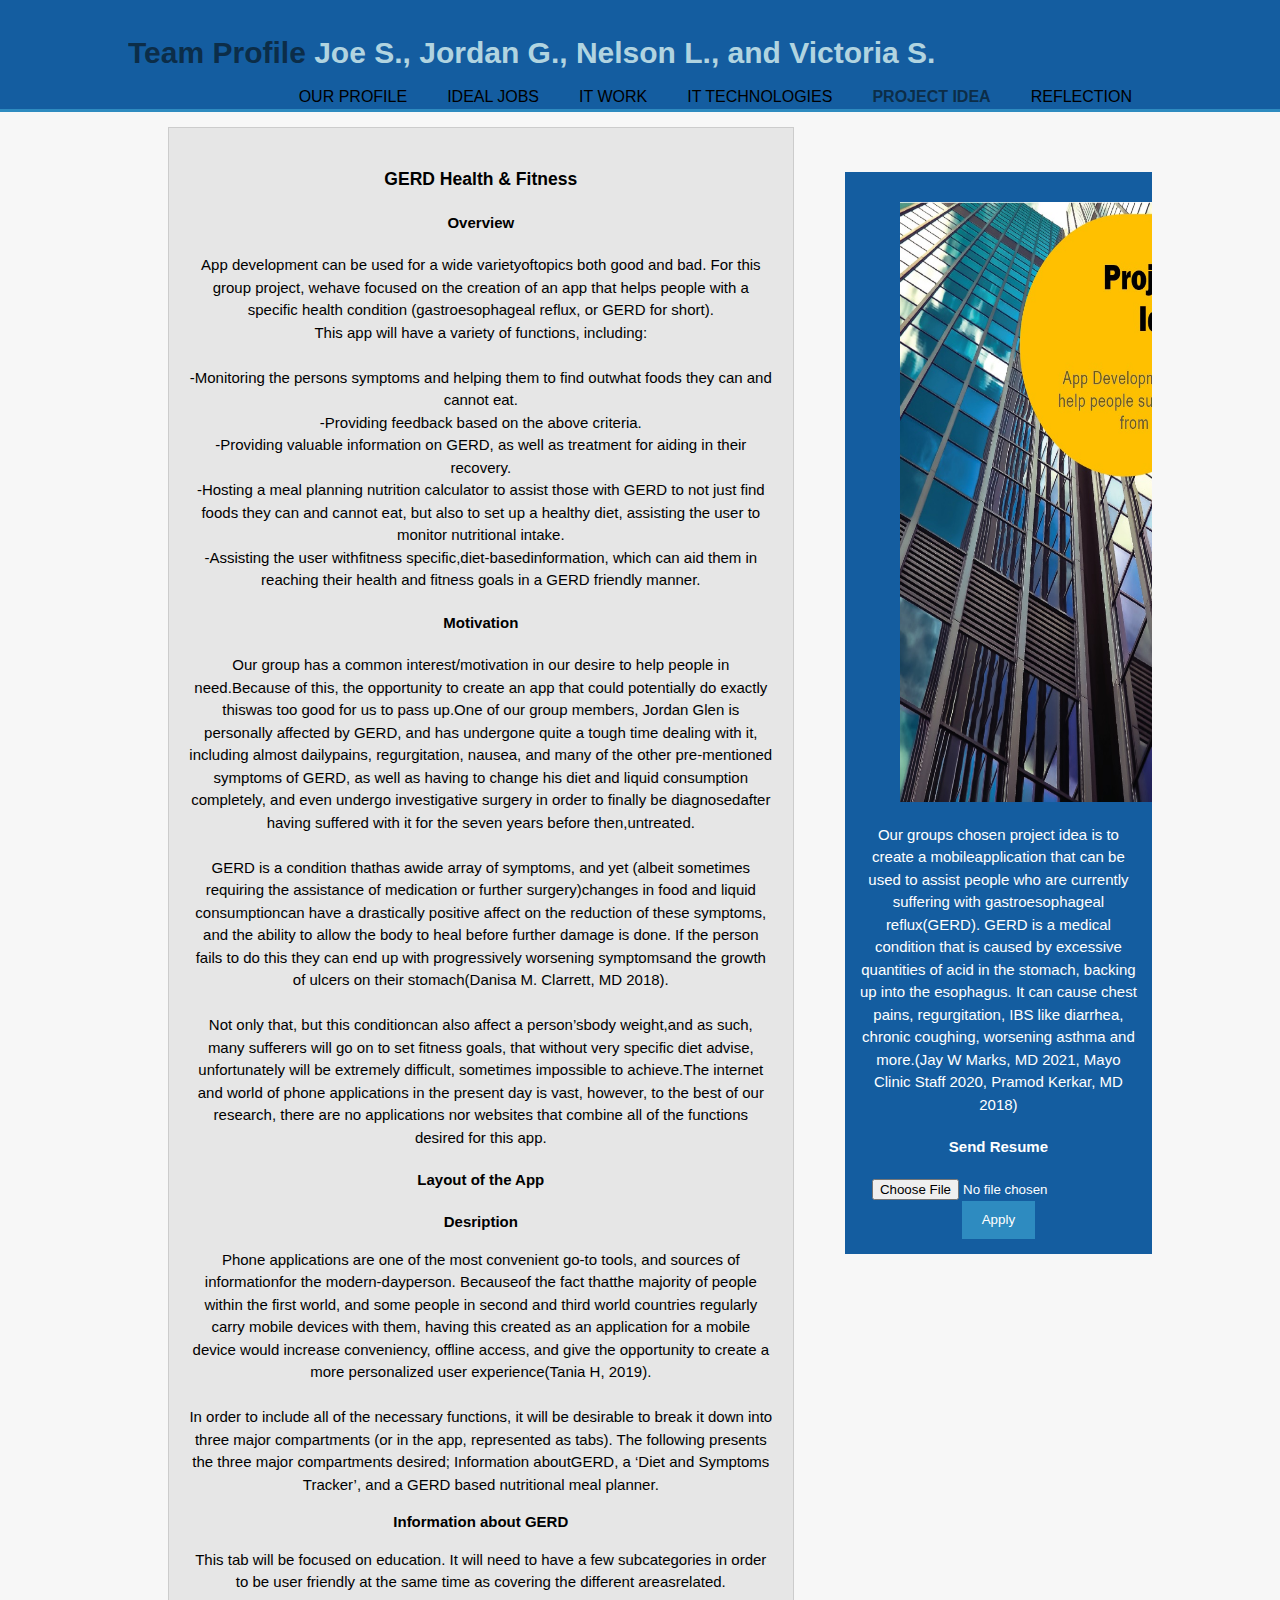
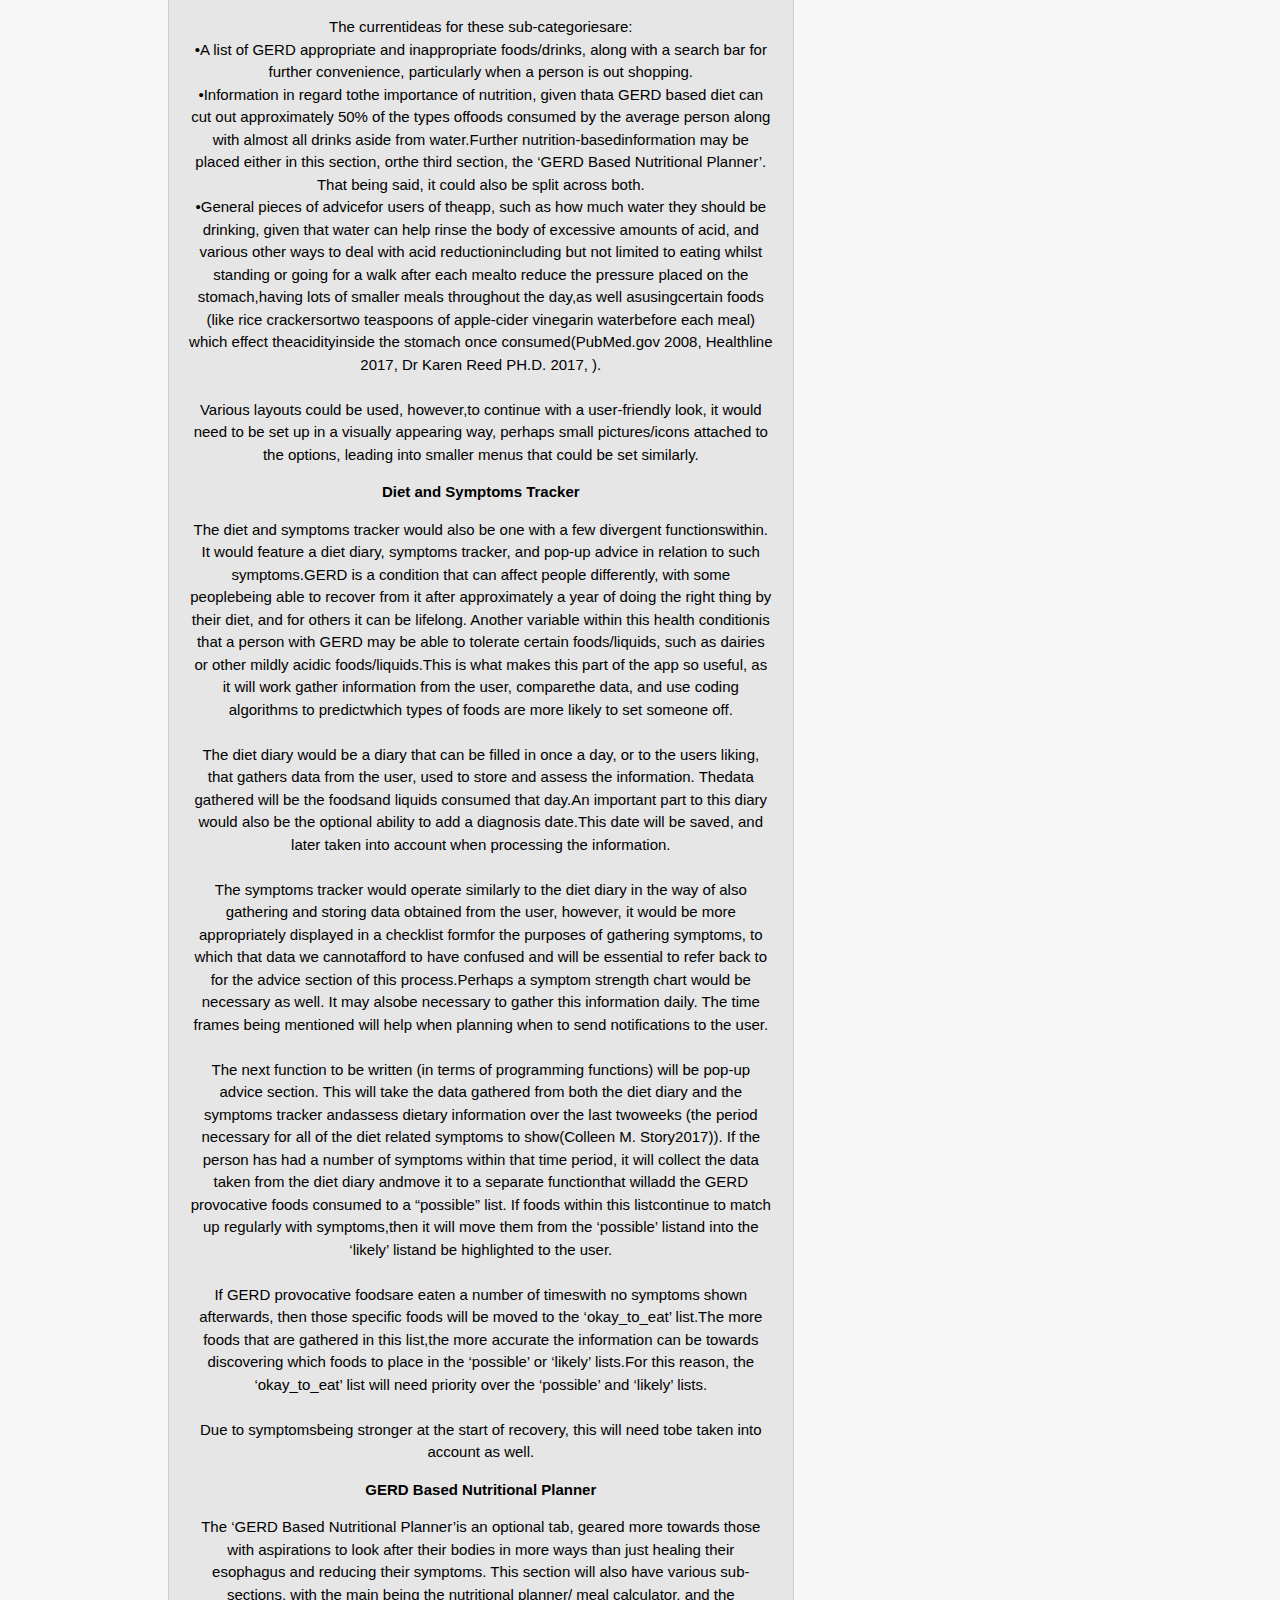
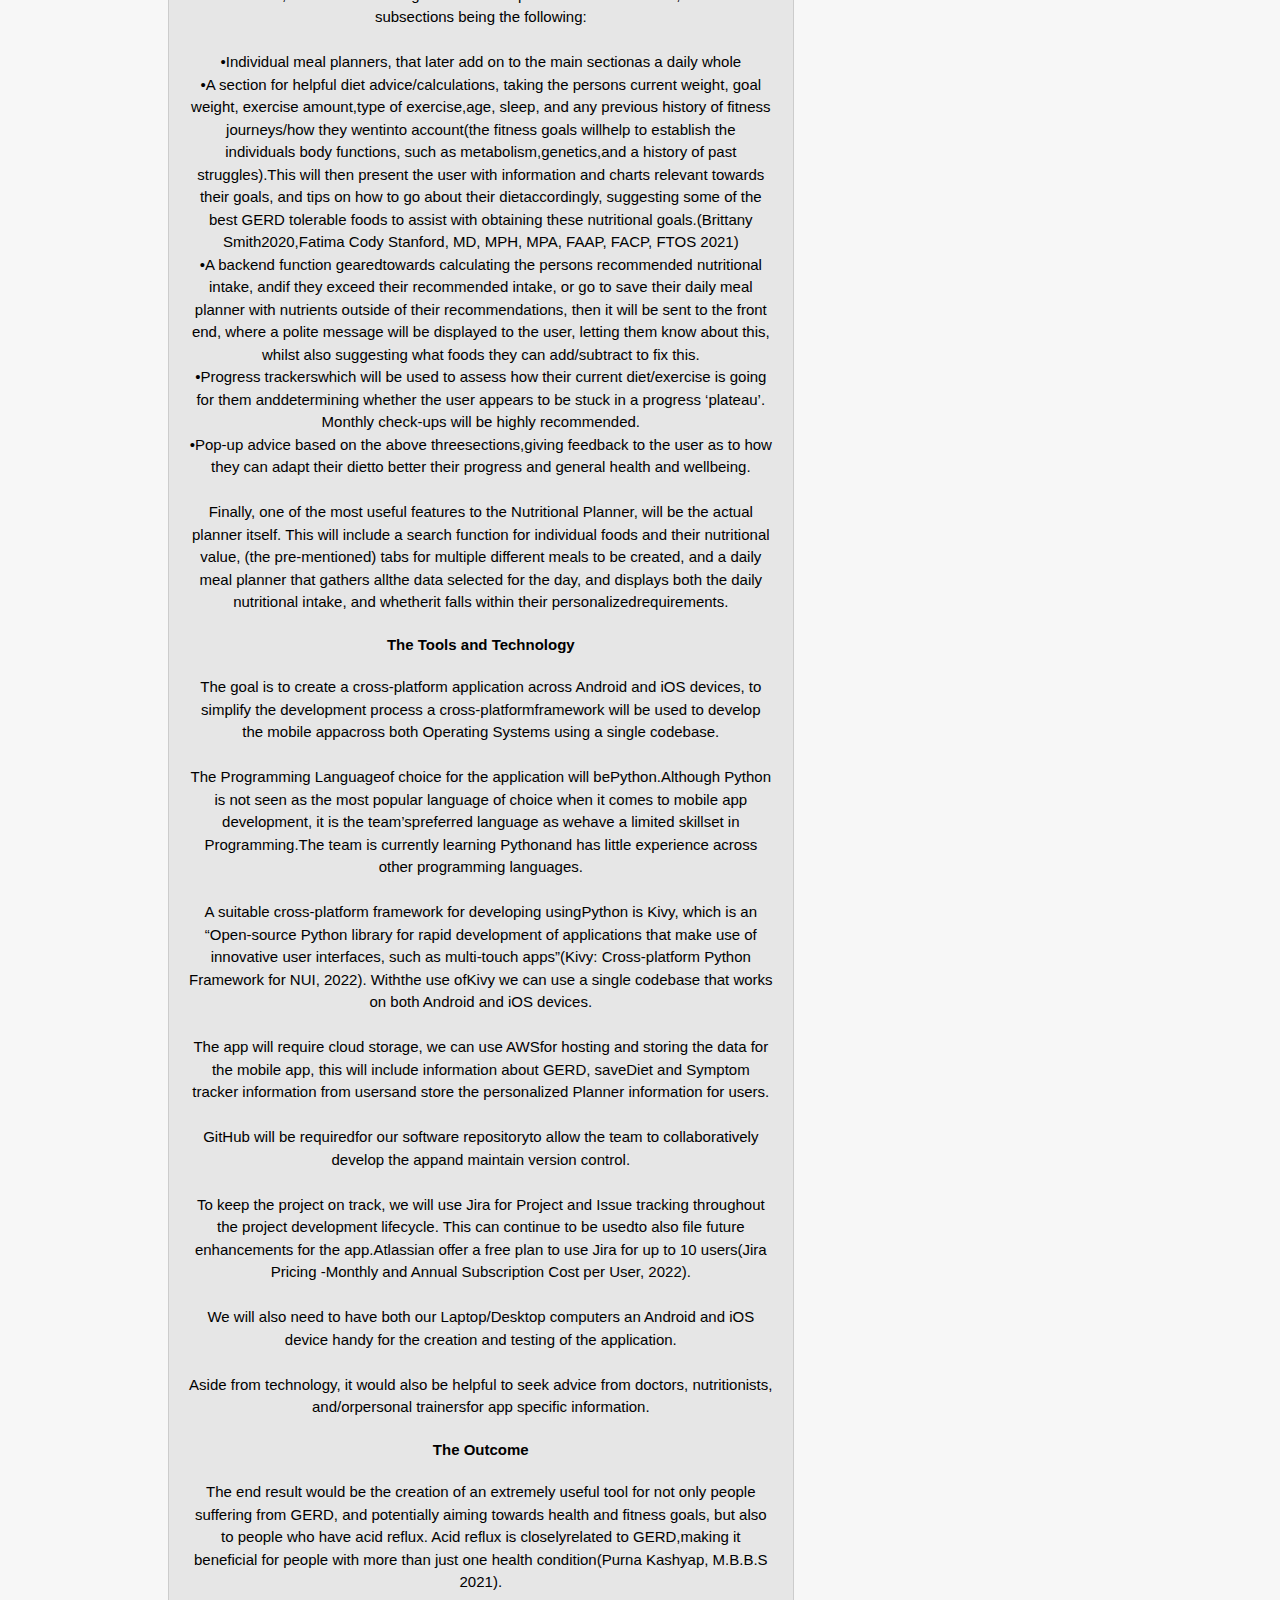
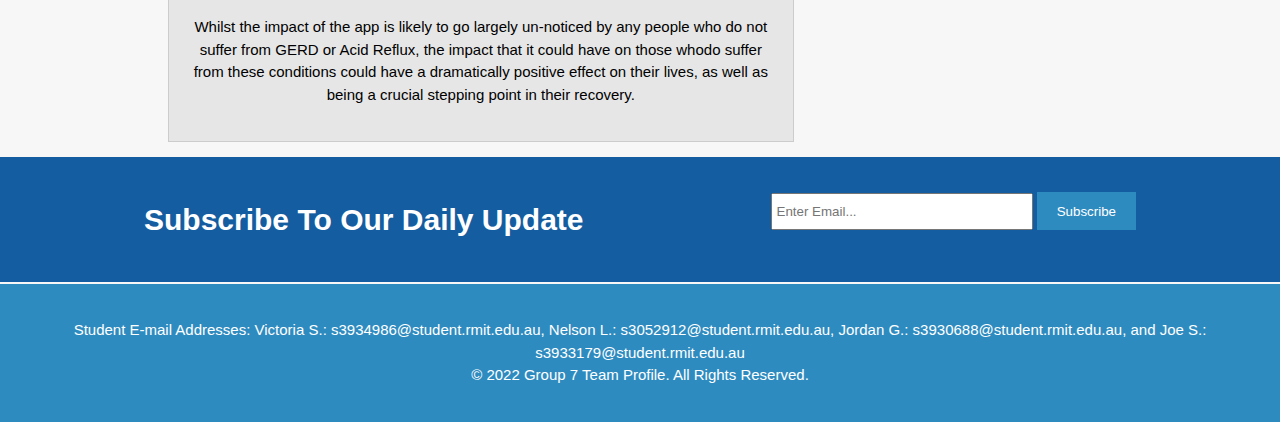
<file: projectidea.html>
<!DOCTYPE html>
<html>
  <head>
    <meta charset="utf-8">
    <meta name="viewport" content="width=device-width">
    <meta name="description" content="our profile">
    <meta name="keywords" content="team profile, background information, ideal jobs, industry data">
    <meta name="author" content="Victoria Sabino, Joe Sharratt, Jordan Glen, Nelson Lay">
    <title> Welcome To Our Profile </title>
    <link rel="stylesheet" href="style.css">
  </head>
  <body>
    <header>
      <div class="container">
        <div id="branding">
          <h1> <span class="highlight">Team Profile</span> Joe S., Jordan G., Nelson L., and Victoria S.  </h1>
        </div>
        <nav>
          <ul>
            <li><a href="index.html">Our Profile</a></li>
            <li> <a href="idealjob.html">Ideal Jobs</a></li>
            <li><a href="itwork.html"> IT Work </a></li>
            <li><a href="ittechnologies.html"> IT Technologies </a></li>
            <li class="current"><a href="projectidea.html"> Project Idea </a></li>
            <li><a href="reflection.html"> Reflection </a></li>
          </ul>
      </div>
    </header>

    <section id="main">
      <div class="container">
        <article id="main-col">
          <ul id="testresults">
            <li>
              <h3> GERD Health & Fitness </h3>
              <h4> <b> Overview </b> </h4>
              <p> App development can be used for a wide varietyoftopics both good and bad. For this group project, wehave focused on the creation of an app that helps people with a specific health condition (gastroesophageal reflux, or GERD for short). <br>
                This app will have a variety of functions, including: <br> <br>
                -Monitoring the persons symptoms and helping them to find outwhat foods they can and cannot eat. <br>
                -Providing feedback based on the above criteria. <br>
                -Providing valuable information on GERD, as well as treatment for aiding in their recovery. <br>
                -Hosting a meal planning nutrition calculator to assist those with GERD to not just find foods they can and cannot eat, but also to set up a healthy diet, assisting the user to monitor nutritional intake. <br>
                -Assisting the user withfitness specific,diet-basedinformation, which can aid them in reaching their health and fitness goals in a GERD friendly manner.
              </p>
              <h4> <b> Motivation </b> </h4>
              <p> Our group has a common interest/motivation in our desire to help people in need.Because of this, the opportunity to create an app that could potentially do exactly thiswas too good for us to pass up.One of our group members, Jordan Glen is personally affected by GERD, and has undergone quite a tough time dealing with it, including almost dailypains, regurgitation, nausea, and many of the other pre-mentioned symptoms of GERD, as well as having to change his diet and liquid consumption completely, and even undergo investigative surgery in order to finally be diagnosedafter having suffered with it for the seven years before then,untreated. <br><br>
                GERD is a condition thathas awide array of symptoms, and yet (albeit sometimes requiring the assistance of medication or further surgery)changes in food and liquid consumptioncan have a drastically positive affect on the reduction of these symptoms, and the ability to allow the body to heal before further damage is done. If the person fails to do this they can end up with progressively worsening symptomsand the growth of ulcers on their stomach(Danisa M. Clarrett, MD 2018). <br><br>
                Not only that, but this conditioncan also affect a person’sbody weight,and as such, many sufferers will go on to set fitness goals, that without very specific diet advise, unfortunately will be extremely difficult, sometimes impossible to achieve.The internet and world of phone applications in the present day is vast, however, to the best of our research, there are no applications nor websites that combine all of the functions desired for this app.
              </p>
              <h4> <b> Layout of the App </b> </h4>
              <p> <b> Desription </b> </p>
              <p> Phone applications are one of the most convenient go-to tools, and sources of informationfor the modern-dayperson. Becauseof the fact thatthe majority of people within the first world, and some people in second and third world countries regularly carry mobile devices with them, having this created as an application for a mobile device would increase conveniency, offline access, and give the opportunity to create a more personalized user experience(Tania H, 2019). <br><br>
                In order to include all of the necessary functions, it will be desirable to break it down into three major compartments (or in the app, represented as tabs). The following presents the three major compartments desired; Information aboutGERD, a ‘Diet and Symptoms Tracker’, and a GERD based nutritional meal planner.
              </p>
              <p> <b> Information about GERD </b> </p>
              <p> This tab will be focused on education. It will need to have a few subcategories in order to be user friendly at the same time as covering the different areasrelated. <br><br>
                  The currentideas for these sub-categoriesare: <br>
                  •A list of GERD appropriate and inappropriate foods/drinks, along with a search bar for further convenience, particularly when a person is out shopping. <br>
                  •Information in regard tothe importance of nutrition, given thata GERD based diet can cut out approximately 50% of the types offoods consumed by the average person along with almost all drinks aside from water.Further nutrition-basedinformation may be placed either in this section, orthe third section, the ‘GERD Based Nutritional Planner’. That being said, it could also be split across both. <br>
                  •General pieces of advicefor users of theapp, such as how much water they should be drinking, given that water can help rinse the body of excessive amounts of acid, and various other ways to deal with acid reductionincluding but not limited to eating whilst standing or going for a walk after each mealto reduce the pressure placed on the stomach,having lots of smaller meals throughout the day,as well asusingcertain foods (like rice crackersortwo teaspoons of apple-cider vinegarin waterbefore each meal) which effect theacidityinside the stomach once consumed(PubMed.gov 2008, Healthline 2017, Dr Karen Reed PH.D. 2017, ). <br> <br>
                  Various layouts could be used, however,to continue with a user-friendly look, it would need to be set up in a visually appearing way, perhaps small pictures/icons attached to the options, leading into smaller menus that could be set similarly.
              </p>
              <p> <b> Diet and Symptoms Tracker </b> </p>
              <p> The diet and symptoms tracker would also be one with a few divergent functionswithin. It would feature a diet diary, symptoms tracker, and pop-up advice in relation to such symptoms.GERD is a condition that can affect people differently, with some peoplebeing able to recover from it after approximately a year of doing the right thing by their diet, and for others it can be lifelong. Another variable within this health conditionis that a person with GERD may be able to tolerate certain foods/liquids, such as dairies or other mildly acidic foods/liquids.This is what makes this part of the app so useful, as it will work gather information from the user, comparethe data, and use coding algorithms to predictwhich types of foods are more likely to set someone off. <br><br>
                  The diet diary would be a diary that can be filled in once a day, or to the users liking, that gathers data from the user, used to store and assess the information. Thedata gathered will be the foodsand liquids consumed that day.An important part to this diary would also be the optional ability to add a diagnosis date.This date will be saved, and later taken into account when processing the information. <br><br>
                  The symptoms tracker would operate similarly to the diet diary in the way of also gathering and storing data obtained from the user, however, it would be more appropriately displayed in a checklist formfor the purposes of gathering symptoms, to which that data we cannotafford to have confused and will be essential to refer back to for the advice section of this process.Perhaps a symptom strength chart would be necessary as well. It may alsobe necessary to gather this information daily. The time frames being mentioned will help when planning when to send notifications to the user. <br><br>
                  The next function to be written (in terms of programming functions) will be pop-up advice section. This will take the data gathered from both the diet diary and the symptoms tracker andassess dietary information over the last twoweeks (the period necessary for all of the diet related symptoms to show(Colleen M. Story2017)). If the person has had a number of symptoms within that time period, it will collect the data taken from the diet diary andmove it to a separate functionthat willadd the GERD provocative foods consumed to a “possible” list. If foods within this listcontinue to match up regularly with symptoms,then it will move them from the ‘possible’ listand into the ‘likely’ listand be highlighted to the user.  <br><br>
                  If GERD provocative foodsare eaten a number of timeswith no symptoms shown afterwards, then those specific foods will be moved to the ‘okay_to_eat’ list.The more foods that are gathered in this list,the more accurate the information can be towards discovering which foods to place in the ‘possible’ or ‘likely’ lists.For this reason, the ‘okay_to_eat’ list will need priority over the ‘possible’ and ‘likely’ lists. <br><br>
                  Due to symptomsbeing stronger at the start of recovery, this will need tobe taken into account as well.
                </p>
                <p> <b> GERD Based Nutritional Planner</b> </p>
                <p> The ‘GERD Based Nutritional Planner’is an optional tab, geared more towards those with aspirations to look after their bodies in more ways than just healing their esophagus and reducing their symptoms. This section will also have various sub-sections, with the main being the nutritional planner/ meal calculator, and the subsections being the following: <br><br>
                    •Individual meal planners, that later add on to the main sectionas a daily whole <br>
                    •A section for helpful diet advice/calculations, taking the persons current weight, goal weight, exercise amount,type of exercise,age, sleep, and any previous history of fitness journeys/how they wentinto account(the fitness goals willhelp to establish the individuals body functions, such as metabolism,genetics,and a history of past struggles).This will then present the user with information and charts relevant towards their goals, and tips on how to go about their dietaccordingly, suggesting some of the best GERD tolerable foods to assist with obtaining these nutritional goals.(Brittany Smith2020,Fatima Cody Stanford, MD, MPH, MPA, FAAP, FACP, FTOS 2021) <br>
                    •A backend function gearedtowards calculating the persons recommended nutritional intake, andif they exceed their recommended intake, or go to save their daily meal planner with nutrients outside of their recommendations, then it will be sent to the front end, where a polite message will be displayed to the user, letting them know about this, whilst also suggesting what foods they can add/subtract to fix this. <br>
                    •Progress trackerswhich will be used to assess how their current diet/exercise is going for them anddetermining whether the user appears to be stuck in a progress ‘plateau’. Monthly check-ups will be highly recommended. <br>
                    •Pop-up advice based on the above threesections,giving feedback to the user as to how they can adapt their dietto better their progress and general health and wellbeing. <br><br>
                    Finally, one of the most useful features to the Nutritional Planner, will be the actual planner itself. This will include a search function for individual foods and their nutritional value, (the pre-mentioned) tabs for multiple different meals to be created, and a daily meal planner that gathers allthe data selected for the day, and displays both the daily nutritional intake, and whetherit falls within their personalizedrequirements.
                  </p>
                  <h4> <b> The Tools and Technology </b> </h4>
                  <p> The goal is to create a cross-platform application across Android and iOS devices, to simplify the development process a cross-platformframework will be used to develop the mobile appacross both Operating Systems using a single codebase. <br><br>
                    The Programming Languageof choice for the application will bePython.Although Python is not seen as the most popular language of choice when it comes to mobile app development, it is the team’spreferred language as wehave a limited skillset in Programming.The team is currently learning Pythonand has little experience across other programming languages.  <br><br>
                    A suitable cross-platform framework for developing usingPython is Kivy, which is an “Open-source Python library for rapid development of applications that make use of innovative user interfaces, such as multi-touch apps”(Kivy: Cross-platform Python Framework for NUI, 2022). Withthe use ofKivy we can use a single codebase that works on both Android and iOS devices. <br><br>
                    The app will require cloud storage, we can use AWSfor hosting and storing the data for the mobile app, this will include information about GERD, saveDiet and Symptom tracker information from usersand store the personalized Planner information for users. <br><br>
                    GitHub will be requiredfor our software repositoryto allow the team to collaboratively develop the appand maintain version control. <br><br>
                    To keep the project on track, we will use Jira for Project and Issue tracking throughout the project development lifecycle. This can continue to be usedto also file future enhancements for the app.Atlassian offer a free plan to use Jira for up to 10 users(Jira Pricing -Monthly and Annual Subscription Cost per User, 2022). <br><br>
                    We will also need to have both our Laptop/Desktop computers an Android and iOS device handy for the creation and testing of the application. <br><br>
                    Aside from technology, it would also be helpful to seek advice from doctors, nutritionists, and/orpersonal trainersfor app specific information.
                  </p>
                  <h4> <b> The Outcome </b> </h4>
                  <p> The end result would be the creation of an extremely useful tool for not only people suffering from GERD, and potentially aiming towards health and fitness goals, but also to people who have acid reflux. Acid reflux is closelyrelated to GERD,making it beneficial for people with more than just one health condition(Purna Kashyap, M.B.B.S 2021). <br><br>
                    Whilst the impact of the app is likely to go largely un-noticed by any people who do not suffer from GERD or Acid Reflux, the impact that it could have on those whodo suffer from these conditions could have a dramatically positive effect on their lives, as well as being a crucial stepping point in their recovery.
                  </p>
          </ul>

        </article>

        <aside id="sidebar">
          <div class="dark">
          <figure>
          <img src="projectidea.jpg" alt="Project Idea" style="width:350px;height:600px;">
          </figure>
          <p> Our groups chosen project idea is to create a mobileapplication that can be used to assist people who are currently suffering with gastroesophageal reflux(GERD). GERD is a medical condition that is caused by excessive quantities of acid in the stomach, backing up into the esophagus. It can cause chest pains, regurgitation, IBS like diarrhea, chronic coughing, worsening asthma and more.(Jay W Marks, MD 2021, Mayo Clinic Staff 2020, Pramod Kerkar, MD 2018)
          </p>
          <div>
            <label> <h4> Send Resume </h4> </label>
            <form name="Choose File" method="" action="">
              <input type="File" accept="application/pdf">
            </form>
          </div>
          <button class="button_1" type="submit"> Apply </button>

      </div>
    </section>

    <section id="newsletter">
      <div class="container">
        <h1> Subscribe To Our Daily Update </h1>
        <form>
          <input type="email" placeholder="Enter Email...">
          <button type="submit" class="button_1"> Subscribe </button>
        </form>
      </div>
    </section>

  <footer>
    <p> Student E-mail Addresses: Victoria S.: s3934986@student.rmit.edu.au, Nelson L.: s3052912@student.rmit.edu.au, Jordan G.: s3930688@student.rmit.edu.au, and Joe S.: s3933179@student.rmit.edu.au <br>
      &copy; 2022 Group 7 Team Profile. All Rights Reserved.
    </p>
  </footer>

  </body>
</html>
</file>
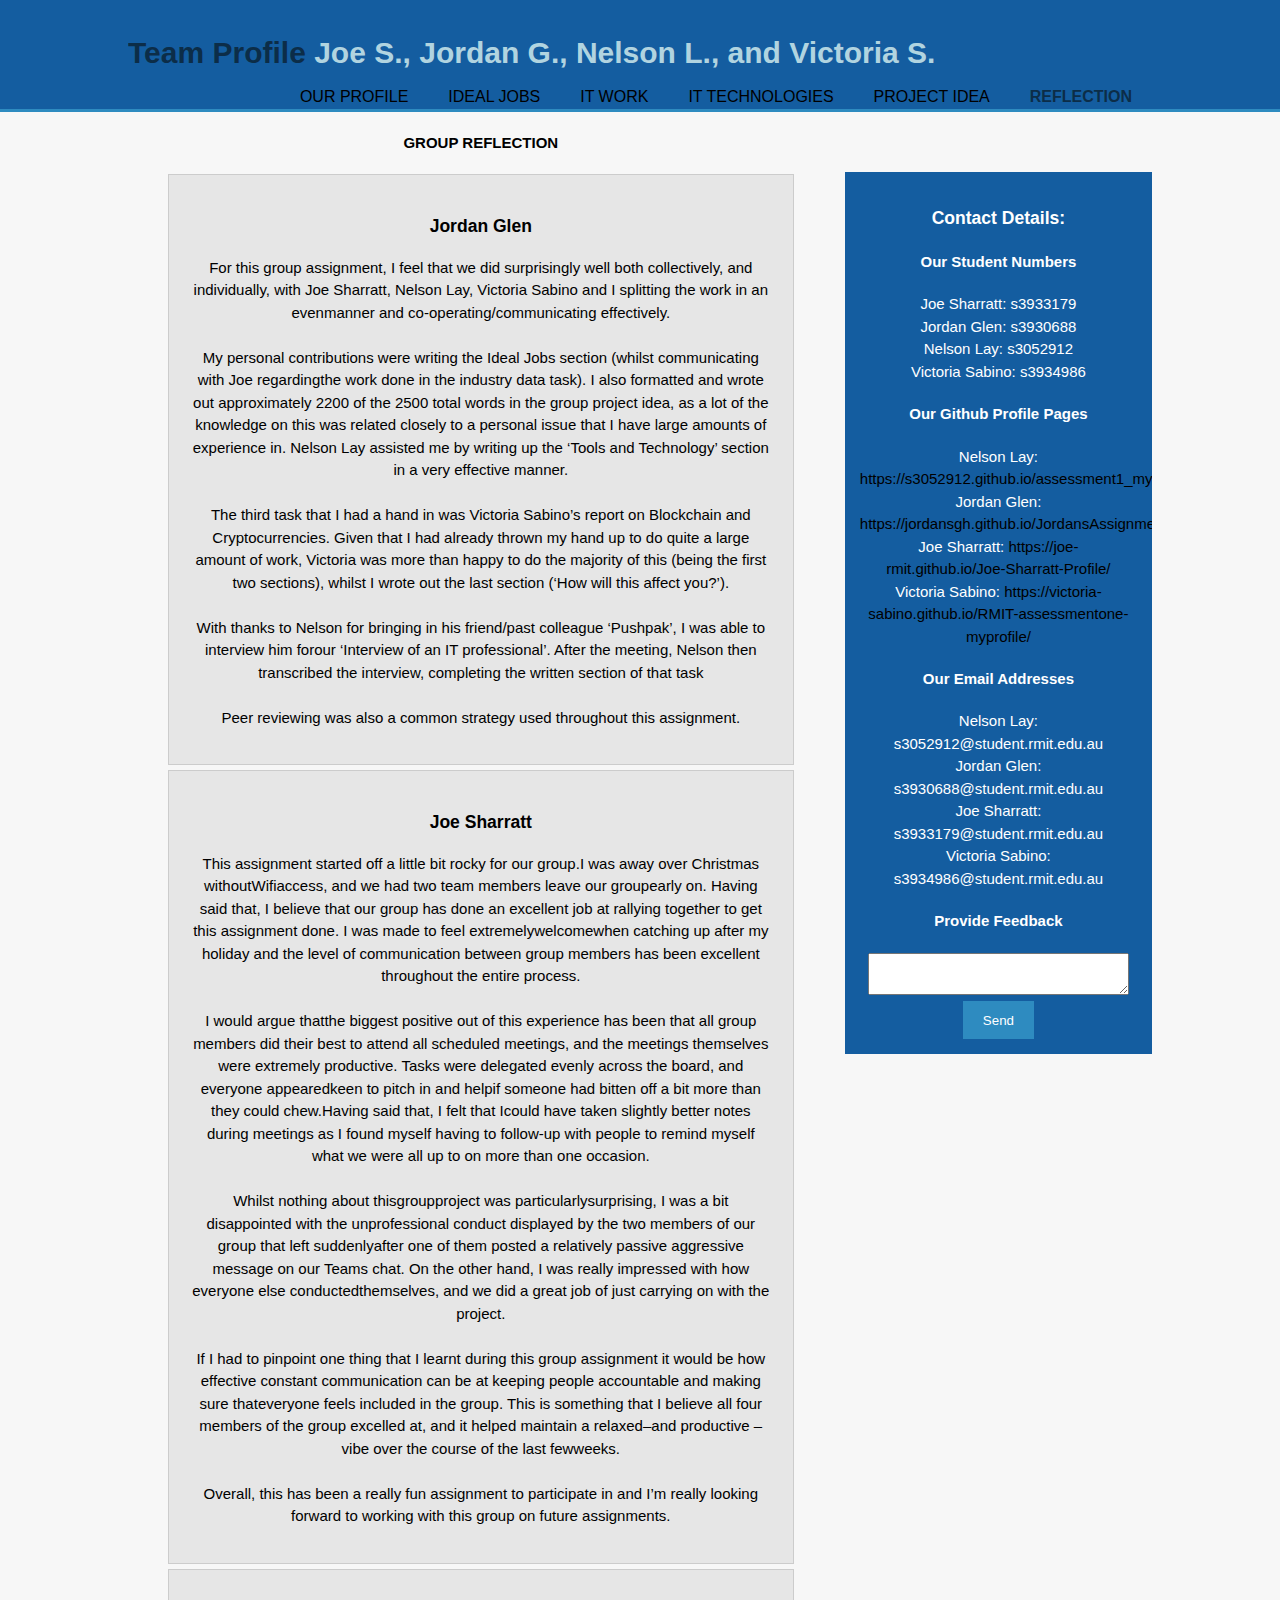
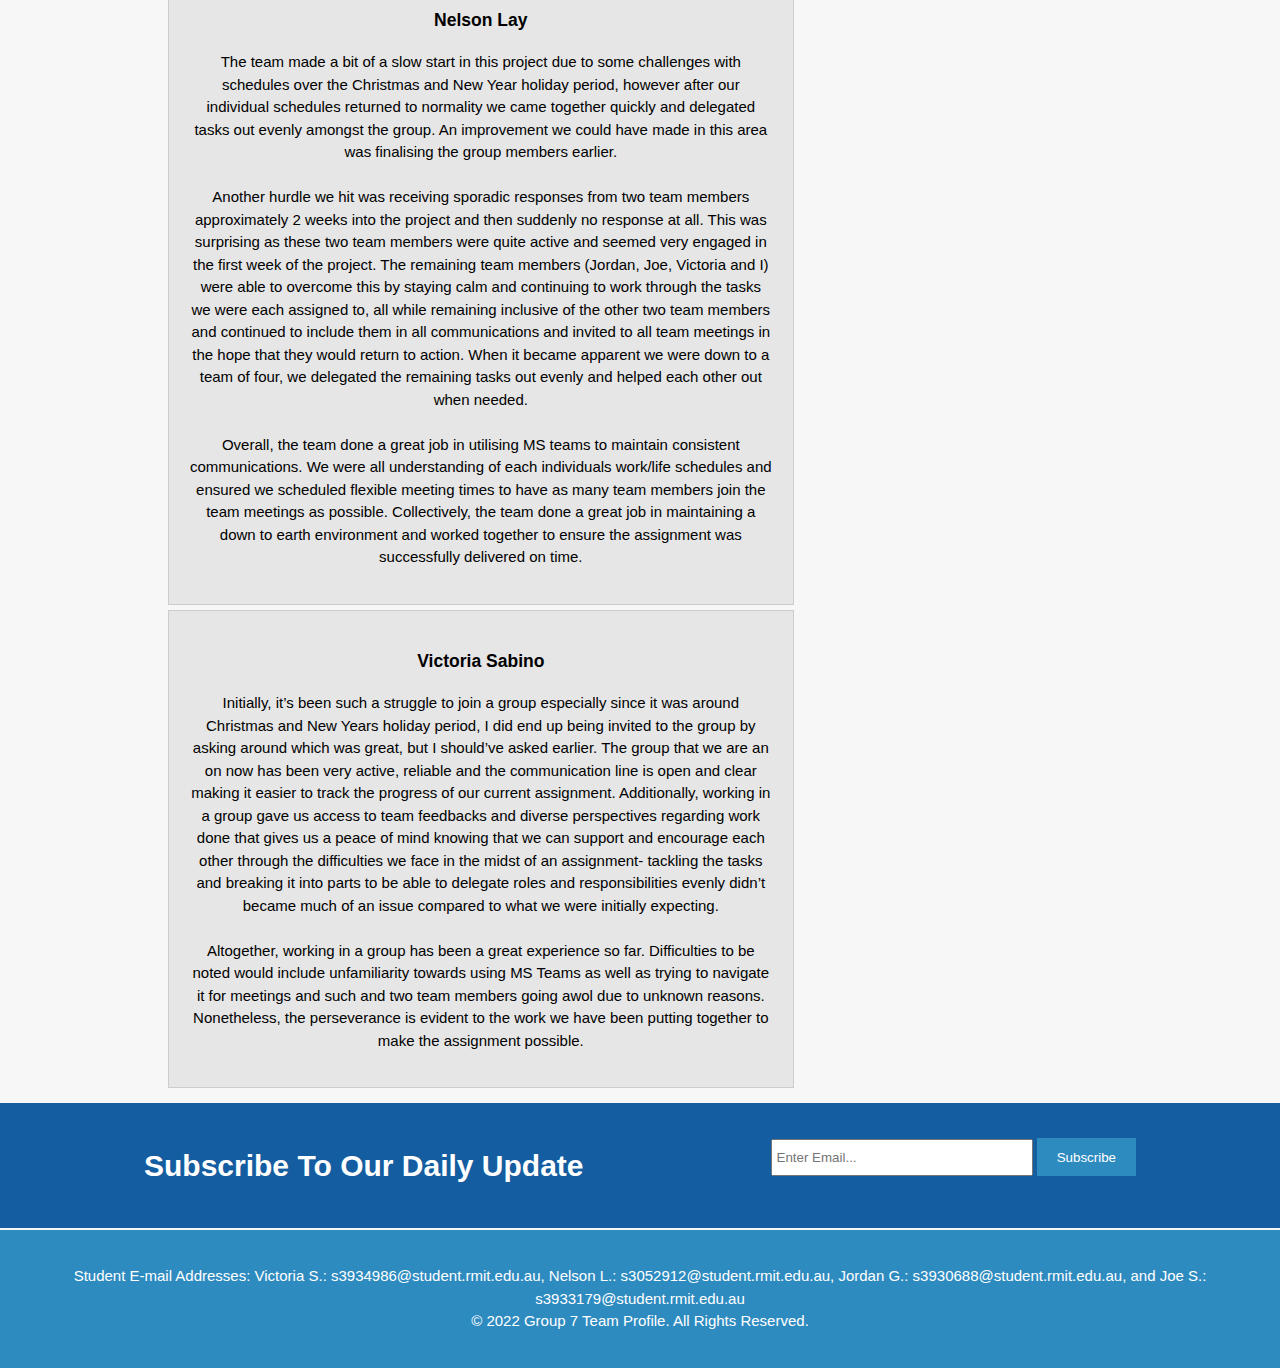
<file: reflection.html>
<!DOCTYPE html>
<html>
  <head>
    <meta charset="utf-8">
    <meta name="viewport" content="width=device-width">
    <meta name="description" content="my profile">
    <meta name="keywords" content="team profile, background information, ideal job, industry data">
    <meta name="author" content="Victoria Sabino, Joe Sharratt, Jordan Glen, Nelson Lay">
    <title> Welcome To Our Profile </title>
    <link rel="stylesheet" href="style.css">
  </head>
  <body>
    <header>
      <div class="container">
        <div id="branding">
          <h1> <span class="highlight"> Team Profile </span> Joe S., Jordan G., Nelson L., and Victoria S.  </h1>
        </div>
        <nav>
          <ul>
            <li><a href="index.html">Our Profile</a></li>
            <li><a href="idealjob.html">Ideal Jobs</a></li>
            <li><a href="itwork.html"> IT Work </a></li>
            <li><a href="ittechnologies.html"> IT Technologies </a></li>
            <li><a href="projectidea.html"> Project Idea </a></li>
            <li class="current"><a href="reflection.html"> Reflection </a></li>
          </ul>
      </div>
    </header>

    <section id="main">
      <div class="container">
        <article id="main-col">
          <ul id="testresults">
            <h4> <b> GROUP REFLECTION </b> </h4>
            <li>
              <h3> Jordan Glen </h3>
              <p> For  this  group  assignment,  I  feel  that  we  did  surprisingly  well  both  collectively,  and individually, with Joe Sharratt, Nelson Lay, Victoria Sabino and I splitting the work in an evenmanner and co-operating/communicating effectively. <br><br>
                My personal contributions were writing the Ideal Jobs section (whilst communicating with Joe regardingthe  work  done  in  the  industry  data  task).  I  also  formatted  and  wrote  out approximately 2200 of the 2500 total words in the group project idea, as a lot of the knowledge on this was related closely to a personal issue that I have large amounts of experience in. Nelson Lay assisted me by writing up the ‘Tools and Technology’ section in a very effective manner. <br><br>
                The  third  task  that  I  had  a  hand  in  was  Victoria  Sabino’s  report  on  Blockchain  and Cryptocurrencies. Given that I had already thrown my hand up to do quite a large amount of work, Victoria was more than happy to do the majority of this (being the first two sections), whilst I wrote out the last section (‘How will this affect you?’). <br><br>
                With  thanks  to  Nelson  for  bringing  in  his  friend/past  colleague  ‘Pushpak’,  I  was  able  to interview  him  forour  ‘Interview  of  an  IT  professional’.  After  the  meeting,  Nelson  then transcribed the interview, completing the written section of that task <br><br>
                Peer reviewing was also a common strategy used throughout this assignment.
              </p>
            </li>
            <li>
              <h3> Joe Sharratt </h3>
              <p> This assignment started off a little bit rocky for our group.I was away over Christmas withoutWifiaccess, and we had two team members leave our groupearly on. Having said that, I believe that our group has done an excellent job at rallying together to get this assignment done. I was made to feel extremelywelcomewhen catching up after my holiday and the level of communication between group members has been excellent throughout the entire process. <br><br>
                  I would argue thatthe biggest positive out of this experience has been that all group members did their best to attend all scheduled meetings, and the meetings themselves were extremely productive. Tasks were delegated evenly across the board, and everyone appearedkeen to pitch in and helpif someone had bitten off a bit more than they could chew.Having said that, I felt that Icould have taken slightly better notes during meetings as I found myself having to follow-up with people to remind myself what we were all up to on more than one occasion. <br><br>
                  Whilst nothing about thisgroupproject was particularlysurprising, I was a bit disappointed with the unprofessional conduct displayed by the two members of our group that left suddenlyafter one of them posted a relatively passive aggressive message on our Teams chat. On the other hand, I was really impressed with how everyone else conductedthemselves, and we did a great job of just carrying on with the project. <br><br>
                  If I had to pinpoint one thing that I learnt during this group assignment it would be how effective constant communication can be at keeping people accountable and making sure thateveryone feels included in the group. This is something that I believe all four members of the group excelled at, and it helped maintain a relaxed–and productive –vibe over the course of the last fewweeks. <br><br>
                  Overall, this has been a really fun assignment to participate in and I’m really looking forward to working with this group on future assignments.
              </p>
            </li>
            <li>
              <h3> Nelson Lay </h3>
              <p>The team made a bit of a slow start in this project due to some challenges with schedules over the Christmas and New Year holiday period, however after our individual schedules returned to normality we came together quickly and delegated tasks out evenly amongst the group. An improvement we could have made in this area was finalising the group members earlier. <br><br>
                Another hurdle we hit was receiving sporadic responses from two team members approximately 2 weeks into the project and then suddenly no response at all. This was surprising as these two team members were quite active and seemed very engaged in the first week of the project. The remaining team members (Jordan, Joe, Victoria and I) were able to overcome this by staying calm and continuing to work through the tasks we were each assigned to, all while remaining inclusive of the other two team members and continued to include them in all communications and invited to all team meetings in the hope that they would return to action. When it became apparent we were down to a team of four, we delegated the remaining tasks out evenly and helped each other out when needed. <br><br>
                Overall, the team done a great job in utilising MS teams to maintain consistent communications. We were all understanding of each individuals work/life schedules and ensured we scheduled flexible meeting times to have as many team members join the team meetings as possible. Collectively, the team done a great job in maintaining a down to earth environment and worked together to ensure the assignment was successfully delivered on time.
              </p>
            </li>
            <li>
              <h3> Victoria Sabino </h3>
              <p>Initially, it’s been such a struggle to join a group especially since it was around Christmas and New Years holiday period, I did end up being invited to the group by asking around which was great, but I should’ve asked earlier. The group that we are an on now has been very active, reliable and the communication line is open and clear making it easier to track the progress of our current assignment. Additionally, working in a group gave us access to team feedbacks and diverse perspectives regarding work done that gives us a peace of mind knowing that we can support and encourage each other through the difficulties we face in the midst of an assignment- tackling the tasks and breaking it into parts to be able to delegate roles and responsibilities evenly didn’t became much of an issue compared to what we were initially expecting. <br><br>
                Altogether, working in a group has been a great experience so far. Difficulties to be noted would include unfamiliarity towards using MS Teams as well as trying to navigate it for meetings and such and two team members going awol due to unknown reasons. Nonetheless, the perseverance is evident to the work we have been putting together to make the assignment possible.
              </p>
            </li>
          </ul>

        </article>

        <aside id="sidebar">
          <div class="dark">
          <h3> Contact Details: </h3>
          <form class="finalresults">
          <h4> Our Student Numbers </h4>
            <p> Joe Sharratt: s3933179 <br> Jordan Glen: s3930688 <br> Nelson Lay: s3052912 <br> Victoria Sabino: s3934986
            </p>
          <h4> Our Github Profile Pages </h4>
            <p> Nelson Lay: <a href="https://s3052912.github.io/assessment1_myprofile/index.html" target="_blank"> https://s3052912.github.io/assessment1_myprofile/index.html </a> <br>
              Jordan Glen: <a href="https://jordansgh.github.io/JordansAssignment1/" target="_blank"> https://jordansgh.github.io/JordansAssignment1/ </a> <br>
              Joe Sharratt: <a href="https://joe-rmit.github.io/Joe-Sharratt-Profile/" target="_blank"> https://joe-rmit.github.io/Joe-Sharratt-Profile/ </a> <br>
              Victoria Sabino: <a href="https://victoria-sabino.github.io/RMIT-assessmentone-myprofile/" target="_blank"> https://victoria-sabino.github.io/RMIT-assessmentone-myprofile/ </a> <br>
            </p>
          <h4> Our Email Addresses </h4>
          <p> Nelson Lay: s3052912@student.rmit.edu.au <br>
            Jordan Glen: s3930688@student.rmit.edu.au <br>
            Joe Sharratt: s3933179@student.rmit.edu.au <br>
            Victoria Sabino: s3934986@student.rmit.edu.au <br>
          </p>
          <div>
            <label> <h4> Provide Feedback </h4> </label>
            <textarea placeholder="Feedback"> </textarea>
          </div>
          <button class="button_1" type="submit"> Send </button>
        </form>


      </div>
    </section>

    <section id="newsletter">
      <div class="container">
        <h1> Subscribe To Our Daily Update </h1>
        <form>
          <input type="email" placeholder="Enter Email...">
          <button type="submit" class="button_1"> Subscribe </button>
        </form>
      </div>
    </section>

  <footer>
    <p> Student E-mail Addresses: Victoria S.: s3934986@student.rmit.edu.au, Nelson L.: s3052912@student.rmit.edu.au, Jordan G.: s3930688@student.rmit.edu.au, and Joe S.: s3933179@student.rmit.edu.au <br>
      &copy; 2022 Group 7 Team Profile. All Rights Reserved.
    </p>
  </footer>

  </body>
</html>
</file>
<file: style.css>
body{
  font-family: Arial, Helvetica, sans-serif;
  font-size: 15px;
  line-height: 1.5;
  padding: 0;
  margin: 0;
  background-color: rgb(247,247,247);
}

/* Global */
.container{
  width: 80%;
  margin: auto;
  overflow: hidden;
}

header ul{
    margin: 0;
    padding: 0;
}

.button_1{
  height: 38px;
  background: #2e8bc0;
  border: 0;
  padding-left: 20px;
  padding-right: 20px;
  color: #ffffff;
}

.dark{
  padding: 15px;
  background: #145da0;
  color: #ffffff;
  margin-top: 10px;
  margin-bottom: 10px;
}





/* Header **/
header{
  background: #145da0;
  color: #b1d4e0;
  padding-top: 30px;
  min-height: 70px;
  border-bottom: #2e8bc0 3px solid;
}

header a{
    color: #ffffff;
    text-decoration: none;
    text-transform: uppercase;
    font-size: 16px;
}

header li{
    float: left;
    display: inline;
    padding: 0 20px 0 20px;

}

header #branding{
    float: left;
}

header #branding h1{
  margin: 0;
}

header nav{
  float: right;
  margin-top: 10px;
}

header .highlight, header .current a{
  color: #0c2d48;
  font-weight:bold;
}

header a:hover{
  color: #cccccc;
  font-weight: bold;
}

/* showcase */
#showcase{
  min-height: 1000px;
  background: url('../images/myphoto.jpg') 0 -600px;
  background-position: center;
  background-size: cover;
  background-attachment: local;
  text-align: left;
  color:  #ffffff;
}

#showcase h1{
  margin-top: 20px;
  font-size: 55;
  margin-bottom: 10px;
  text-align: center;
}

#showcase p{
  font-size: 20px;
  text-align: center;
}

/* newsletter */
#newsletter{
  padding: 20px;
  color: #ffffff;
  background: #145da0;
}

#newsletter h1{
  float: left;
}

#newsletter form{
  float: right;
  margin-top: 15px;
}

#newsletter input[type="email"]{
  padding: 4px;
  height: 25px;
  width: 250px;

}

/* boxes */

#boxes{
  margin-top: 20px;
}

#boxes .box{
  text-align: center;
  width: 100%;
  padding: 10px;
}

#boxes .box images{
  width: 90px;
}

/* tools */
.picleft{
  float: left;
  margin-top: 20px;
  margin-bottom: 20px;
  margin-right: 75px;
}

table, td {
  border: 1px;
  border-collapse: collapse;
}
 td {
  background-color: #b1d4e0;
}
a:link {
  color: #000000;
  background-color: transparent;
  text-decoration: none;
}

a:hover {
  color: #0c2d48;
  background-color: transparent;
  text-decoration: underline;
}


/* Sidebar */
aside#sidebar{
  float: right;
  width: 30%;
  margin-top: 50px;
  text-align: center;
}

aside#sidebar .finalresults inout, aside#sidebar .finalresults textarea{
  width: 90%;
  padding: 5px;
}

/* Main-col */
article#main-col{
  float: left;
  width: 65%;
  text-align: center;
}

/* profile */
ul#testresults li{
  list-style: none;
  padding: 20px;
  border: #cccccc solid 1px;
  margin-bottom: 5px;
  background: #e6e6e6;
}

footer{
  padding: 20px;
  margin-top: 2px;
  color: #ffffff;
  background-color: #2e8bc0;
  text-align: center;
}
</file>
